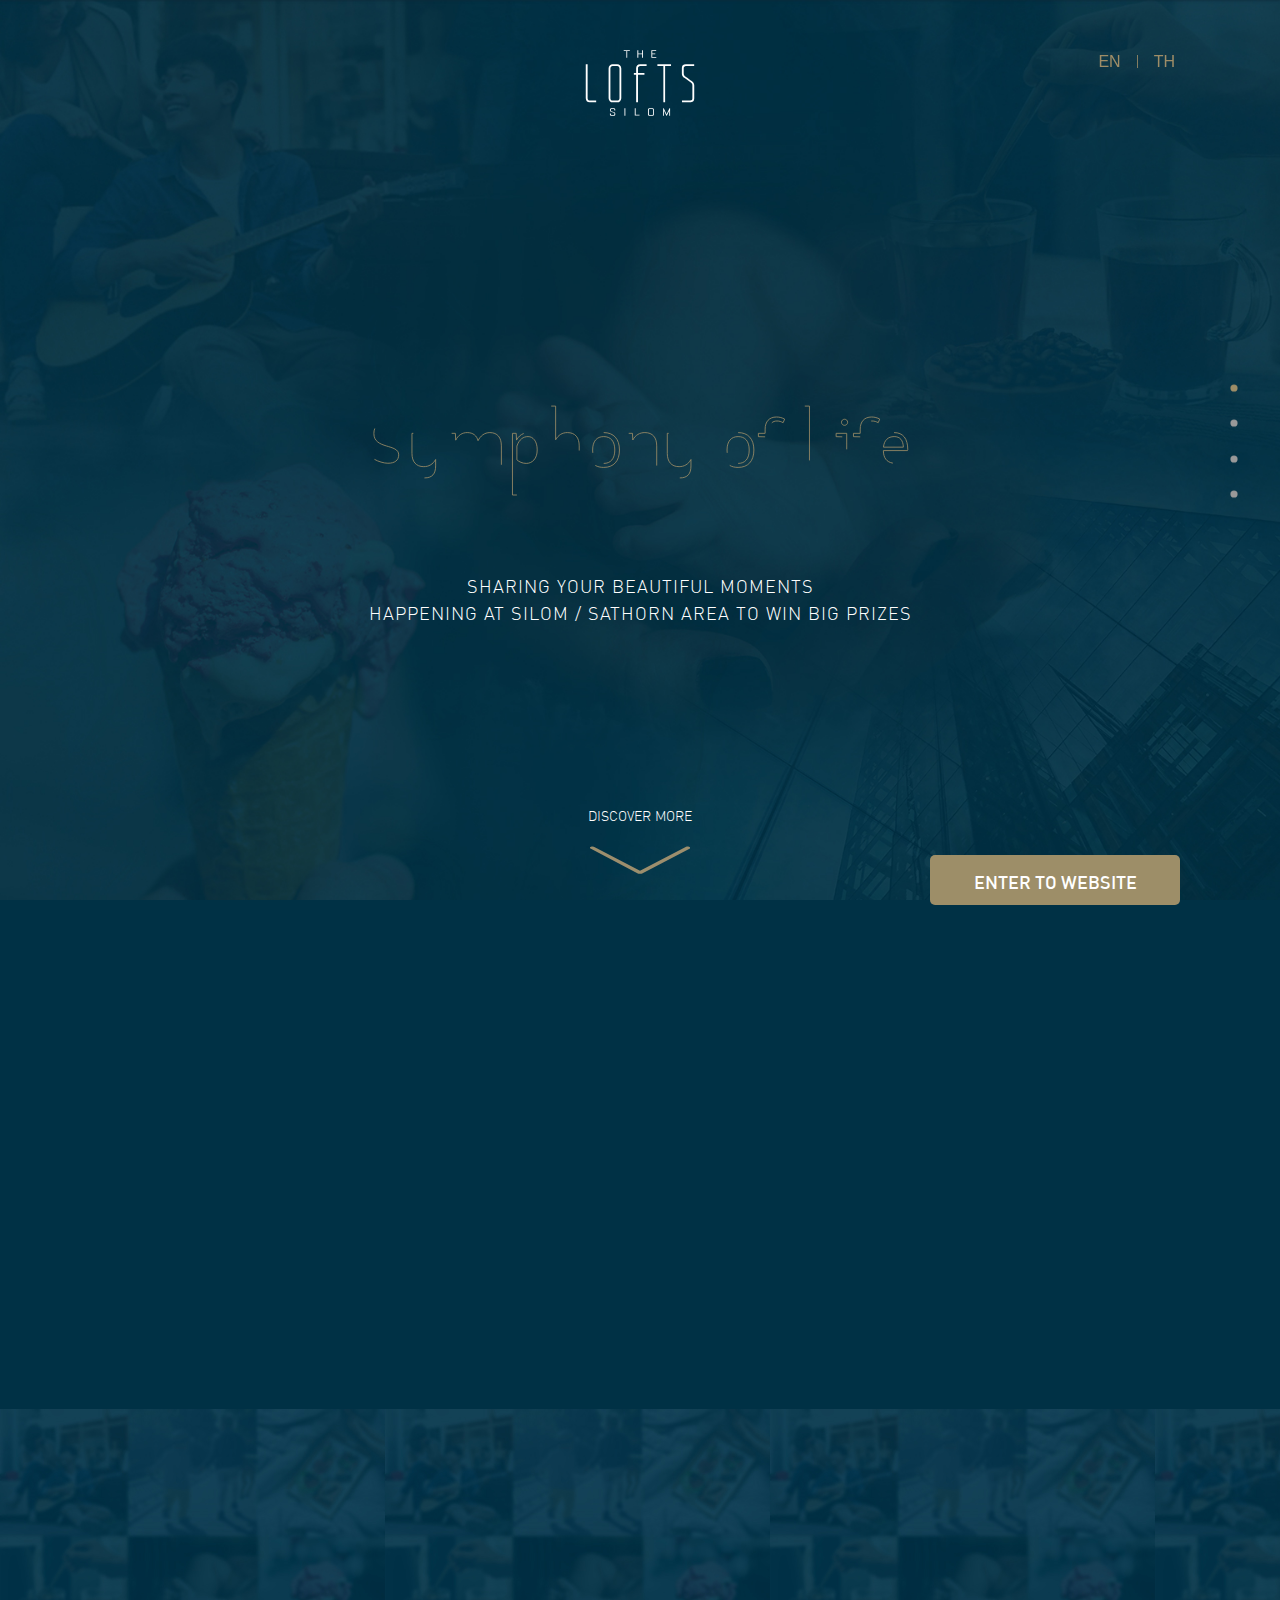
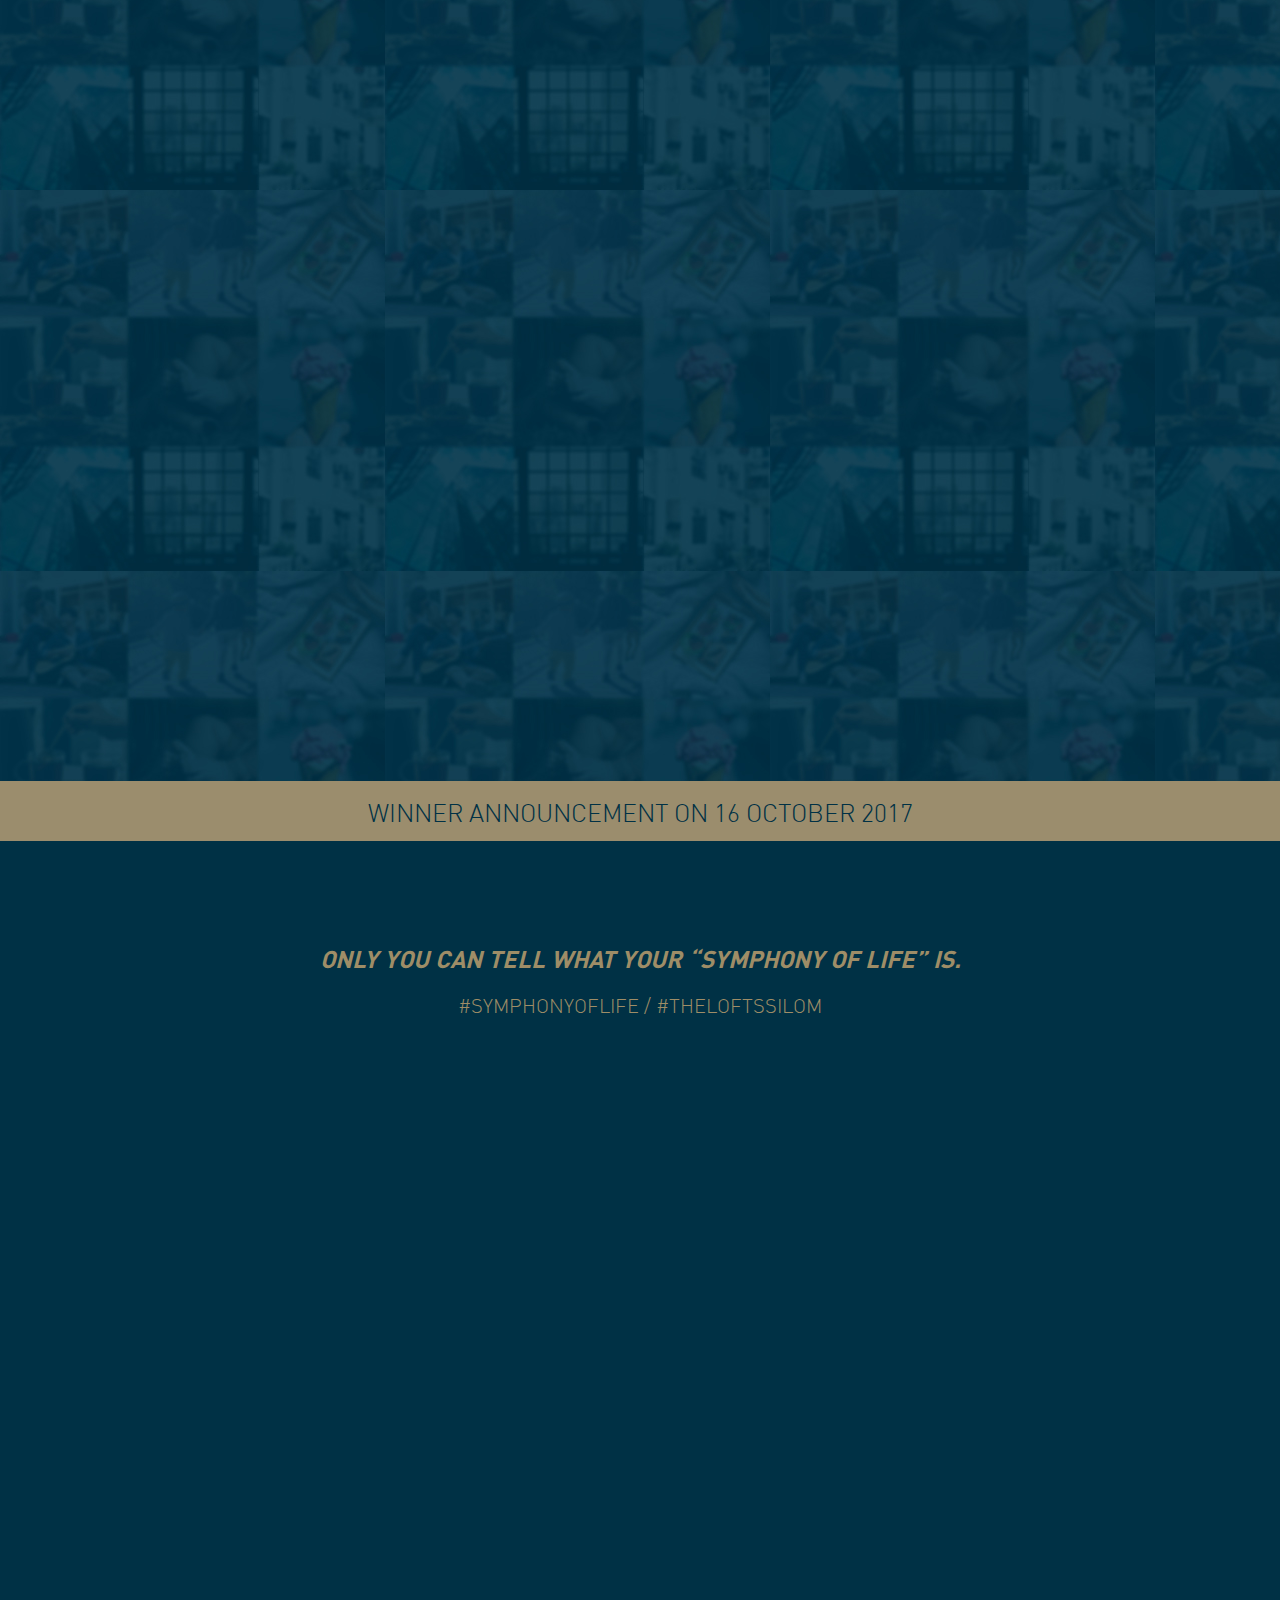
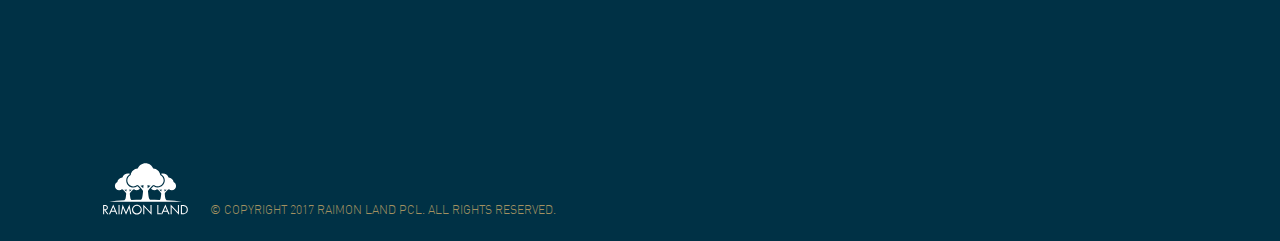
<file: index.html>
<!doctype html>
<html lang="en" class="no-js">
<head>
	<meta charset="UTF-8">
	<meta name="viewport" content="width=device-width, initial-scale=1">
	<!-- <meta name="viewport" content="width=1366"> -->
	

	<link href='http://fonts.googleapis.com/css?family=Ubuntu:300,400,700' rel='stylesheet' type='text/css'>

	<link rel="stylesheet" href="css/reset.css" type="text/css" > <!-- CSS reset -->
	<link rel="stylesheet" href="css/bootstrap.min.css" type="text/css"  ><!-- Bootstrap -->
	<link rel="stylesheet" href="css/fontstyles.css" type="text/css"  ><!-- fonts style -->
	<link rel="stylesheet" href="css/font-awesome.css" type="text/css"  ><!-- fonts style -->


	<link rel="stylesheet" href="css/animate.css">
	<link rel="stylesheet" href="css/component.css" type="text/css"  />
	<link rel="stylesheet" href="css/style.css" type="text/css" > <!-- Resource style -->
	<link rel="stylesheet" href="css/responsive.css" type="text/css" > <!-- Responsive style -->

	<!-- <link rel="stylesheet" href="./lib/fancybox2/source/jquery.fancybox.css" type="text/css" >fancybox style -->
	<link rel="stylesheet" type="text/css" href="./css/jquery.fancybox.min.css">
	<link rel="stylesheet" href="./css/instagramElement.css" type="text/css" ><!-- instagramElement style -->

	<link rel="stylesheet" href="./css/magnific-popup.css" type="text/css" ><!-- instagramElement style -->	
    
	<script src="js/modernizr.js"></script> 
  	
	<title>Symphony of Life - Sharing Your Beautiful Moments Happening at Silom / Sathorn Area to Win Big Prizes</title>
</head>
<body>

	<nav id="cd-vertical-nav">
		<ul>
			<li>
				<a href="#home" data-number="1">
					<span class="cd-dot"></span>
					<span class="cd-label">Home</span>
				</a>
			</li>
			<li>
				<a href="#about" data-number="2">
					<span class="cd-dot"></span>
					<span class="cd-label">Story</span>
				</a>
			</li>
			<li>
				<a href="#howtoplay" data-number="3">
					<span class="cd-dot"></span>
					<span class="cd-label">How to Participate</span>
				</a>
			</li>
			<li>
				<a href="#live" data-number="4">
					<span class="cd-dot"></span>
					<span class="cd-label">Social Live</span>
				</a>
			</li>
			<!-- <li>
				<a href="#section5" data-number="5">
					<span class="cd-dot"></span>
					<span class="cd-label">The Lofts Silom</span>
				</a>
			</li> -->
			<!-- <li>
				<a href="#section6" data-number="6">
					<span class="cd-dot"></span>
					<span class="cd-label">Contact</span>
				</a>
			</li> -->
		</ul>
	</nav>
	<a class="cd-nav-trigger cd-img-replace">Open navigation<span></span></a>

	<div class="nav_bar">
		<div class="TLS_Nav">
				<img src="./images/TLS-Logo.svg" class="img-responsive" alt="The Lofts Silom by Raimon Land">
		</div>
		<div class="lang_bar">
			<ul>
				<li><a href="#">EN</a></li>
				<li>|</li>
				<li><a href="#">TH</a></li>
			</ul>
		</div>
	</div>

	<div class="lang_bar">
			<ul>
				<li><a href="#">EN</a></li>
				<li>|</li>
				<li><a href="#">TH</a></li>
			</ul>
	</div>

	<div class="click_to_website wow fadeInUp" data-wow-duration="1s" data-wow-delay="2s">
		<a href="http://www.theloftssilom.com">
			Enter to website
		</a>
	</div>

	<!-- Home Sectoin -->
	<section id="home" class="cd-section">
		<div class="TLS_Logo">
			<img src="./images/TLS-Logo.svg" class="img-responsive" alt="The Lofts Silom by Raimon Land">
		</div>
		<div id="main" class="col-md-6 kv_text">
				<figure>
					<div class="drawings">
						<img src="./images/TLS_Symphony_of_life.svg" class="illustration" alt="Symphony of life">
						<!-- <img class="illustration" src="img/imac.png" alt="iMac Illustration" /> -->
						<svg version="1.1" class="line-drawing" width="100%" height="100" id="symphony_logo"  x="0px" y="0px"
						viewBox="0 0 649.3 120"   preserveAspectRatio="xMidYMid meet" xmlns="http://www.w3.org/2000/svg">
						<style type="text/css">
							.st0{fill:#ffffff;}
						</style>
						<g>
							<path class="st0" d="M6,71.2c4.4,2.6,11.4,4.7,16.1,4.7c8.5,0,13-3.6,13-10.1c0-13.6-29.8-6.4-29.8-25.6c0-9.5,6.6-15.1,18.2-15.1
								c6,0,11.9,1.6,16.3,4.1l-2.1,4.5c-4.3-2.2-9.2-3.7-13.8-3.7c-8.1,0-12.7,3.2-12.7,10c0,13.7,29.9,7.5,29.9,25.2
								c0,8.9-5.5,15.5-19,15.5c-5.4,0-12.9-2-18-5L6,71.2z"/>
							<path class="st0" d="M66,93.5c9.5,0,13.4-5,13.4-14.4v-7.7c-3.3,5.8-8.3,8.6-14.2,8.6C55.8,80,51,73.9,51,64V40h5.4v22.8
								c0,8.3,3.4,12.4,9.6,12.4c6.3,0,11-4.4,13.4-11.5V40h5.3v39.2c0,12.1-5.3,19.2-18.6,19.2c-4.7,0-10.9-1.4-14.8-3.3l1.7-4.4
								C57.2,92.4,62,93.5,66,93.5z"/>
							<path class="st0" d="M98.6,40h4.5l0.4,8.2c3.1-6.2,8-9.1,13.8-9.1c7.1,0,11.5,3.8,13,9.7c2.8-5.6,7.6-9.7,14.2-9.7
								c9.2,0,13.8,6.1,13.8,16V80H153V56.3c0-8.3-3.3-12.4-9.2-12.4c-5.4,0-9.8,3.7-12.7,11.5V80h-5.3V56.3c0-8.3-3.3-12.4-9.2-12.4
								c-5.8,0-10.1,4-12.7,11.5V80h-5.3V40z"/>
							<path class="st0" d="M176.9,114h-5.3V40h4.5l0.4,8.1c2.9-5.8,8.3-9,14.5-9c9.4,0,16,7.7,16,20.6c0,13.3-7.5,21.1-18.5,21.1
								c-4.6,0-8.5-1.3-11.6-3.6V114z M188.1,76.1c7.1,0,13.2-5.5,13.2-16.2c0-10.5-5-16-11-16c-5.6,0-10.6,3.2-13.4,11.4v16.5
								C179.7,74.2,183.5,76.1,188.1,76.1z"/>
							<path class="st0" d="M218.1,7.3h5.3v40.4c3.2-5.6,7.9-8.6,14.1-8.6c9.5,0,14.2,6.1,14.2,16V80h-5.3V56.3c0-8.3-3.4-12.4-9.7-12.4
								c-6.8,0-11.3,5.2-13.3,11.5V80h-5.3V7.3z"/>
							<path class="st0" d="M281.1,39.1c12,0,18.9,7.7,18.9,20.9s-6.9,20.9-18.9,20.9c-12,0-18.9-7.7-18.9-20.9S269.1,39.1,281.1,39.1z
									M281.1,76.1c8.2,0,13.3-5.4,13.3-16.1s-5-16.1-13.3-16.1c-8.2,0-13.3,5.4-13.3,16.1S272.9,76.1,281.1,76.1z"/>
							<path class="st0" d="M311.1,40h4.5l0.4,8c3.3-6.1,8.4-8.9,14.5-8.9c9.5,0,14.2,6.1,14.2,16V80h-5.3V56.3c0-8.3-3.4-12.4-9.7-12.4
								c-6.2,0-10.9,4.4-13.3,11.5v34h-5.3V40z"/>
							<path class="st0" d="M372.4,93.5c9.5,0,13.4-5,13.4-14.4v-7.7c-3.2,5.8-8.3,8.6-14.2,8.6c-9.4,0-14.2-6.1-14.2-16V40h5.4v22.8
								c0,8.3,3.4,12.4,9.6,12.4c6.3,0,11-4.4,13.4-11.5V40h5.3v39.2c0,12.1-5.3,19.2-18.6,19.2c-4.7,0-10.9-1.4-14.8-3.3l1.7-4.4
								C363.6,92.4,368.4,93.5,372.4,93.5z"/>
							<path class="st0" d="M442.4,39.1c12,0,18.9,7.7,18.9,20.9s-6.9,20.9-18.9,20.9c-12,0-18.9-7.7-18.9-20.9S430.4,39.1,442.4,39.1z
									M442.4,76.1c8.2,0,13.3-5.4,13.3-16.1s-5-16.1-13.3-16.1c-8.2,0-13.3,5.4-13.3,16.1S434.2,76.1,442.4,76.1z"/>
							<path class="st0" d="M474.8,44.2l-8.1-0.2V40h8.1v-5.1c0-8.9,4.9-14.5,13.6-14.5c3.8,0,6.8,0.9,9.8,2.5l-1.8,4.3
								c-2.4-1.3-4.6-2-7.4-2c-5.4,0-8.8,3.2-8.8,10.3V40h12.7l-0.9,4.3h-11.8v54.1h-5.3V44.2z"/>
							<path class="st0" d="M522.4,7.3h5.6V75h28l-0.9,5h-32.6V7.3z"/>
							<path class="st0" d="M567.4,44.2l-7.4-0.2V40h12.7v40h-5.3V44.2z M566.4,26.7c0-2.1,1.7-3.6,3.7-3.6c2,0,3.7,1.5,3.7,3.6
								s-1.7,3.7-3.7,3.7C568.1,30.4,566.4,28.8,566.4,26.7z"/>
							<path class="st0" d="M588.9,44.2l-8.1-0.2V40h8.1v-5.1c0-8.9,4.9-14.5,13.6-14.5c3.8,0,6.8,0.9,9.8,2.5l-1.8,4.3
								c-2.4-1.3-4.6-2-7.4-2c-5.4,0-8.8,3.2-8.8,10.3V40h12.7l-0.9,4.3h-11.8v45.2h-5.3V44.2z"/>
							<path class="st0" d="M629.5,39.1c10.9,0,16.5,7.3,16.5,20.7l-0.4,0.9h-28.9c0.1,9.8,4.9,15.3,14.9,15.3c3.7,0,8.6-1.4,11.9-3.2
								l1.6,4.4c-4,2.2-9.1,3.6-13.9,3.6c-13.9,0-20.2-8.6-20.2-20.9C611,46.9,618.2,39.1,629.5,39.1z M640.7,56.6
								c-0.4-8.2-3.8-12.7-11.1-12.7c-7.2,0-12,4.4-12.8,12.7H640.7z"/>
						</g>
						</svg>
					</div>
				</figure>
		</div>
			<script src="js/classie.js"></script>
			<script src="js/svganimations.js"></script>
		<h1>Symphony of Life</h1>
		<p class="wow fadeIn" data-wow-duration="1s" data-wow-delay="2s">Sharing Your Beautiful Moments <br> Happening at Silom / Sathorn Area to Win Big Prizes</p>
		<span class="discover_more wow fadeInUp" data-wow-duration="1s" data-wow-delay="2s">
			<a href="#about" class="link_discover">Discover More</a>
			<a href="#about" class="cd-scroll-down cd-img-replace">scroll down</a>
		</span>
	</section><!-- cd-section -->


	<!-- About Scetion -->
	<section id="about" class="cd-section">
		<div class="container">
			<div class="row">
				<div class="col-md-8 col-md-offset-2 col-sm-10 col-sm-offset-1 text-center wow fadeInUp" data-wow-duration="1s">
						<h2>Perfect music derives from a perfect symphony. Same as life itself. To have a good life, it requires a variety of lifestyles. One perfect lifestyle is within grasp when having perfect “5 Senses” </h2>
				</div>
			</div>
			<div class="row">
					<div class="col-sm-2 col-sm-offset-1 wow fadeIn about_img" data-wow-duration="1s" data-wow-delay=".5s">
						<img src="./images/key_image_sound.jpg" class="img-responsive img-rounded img-key" alt="Sound">
						<div class="img_title">
							<p>Life is awesome when hearing good</p>
							<div class="text_subject">“Sounds”</div>
						</div>
					</div>
		
					<div class="col-sm-2  wow fadeIn about_img" data-wow-duration="1s" data-wow-delay="1s">
						<img src="./images/key_image_sight.jpg" class="img-responsive img-rounded img-key" alt="Sight">
						<div class="img_title">
							<p>Life is inspiring when seeing good</p>
							<div class="text_subject">“Sights”</div>
						</div>
					</div>
		
					<div class="col-sm-2  wow fadeIn about_img" data-wow-duration="1s" data-wow-delay="1.2s">
						<img src="./images/key_image_touch.jpg" class="img-responsive img-rounded img-key" alt="Touch">	
						<div class="img_title">
							<p>Life is comforting with good</p>
							<div class="text_subject">“Touches”</div>
						</div>
					</div>

					<div class="col-sm-2  wow fadeIn about_img" data-wow-duration="1s" data-wow-delay="1.4s">
						<img src="./images/key_image_scent.jpg" class="img-responsive img-rounded img-key" alt="Touch">	
						<div class="img_title">
							<p>Life is fascinating with good</p>
							<div class="text_subject">“Scents”</div>
						</div>
					</div>
		
					<div class="col-sm-2  wow fadeIn about_img" data-wow-duration="1s" data-wow-delay="1.5s">
						<img src="./images/key_image_taste.jpg" class="img-responsive img-rounded img-key" alt="Taste">	
						<div class="img_title">
							<p>Life is satisfying when enjoying good</p>
							<div class="text_subject">“Tastes”</div>
						</div>
					</div>
			</div>
		</div>
	</section><!-- cd-section -->

	<section id="howtoplay" class="cd-section">
		<div class="top">
			<div class="row">
				<div class="col-md-6 text_campaign wow fadeIn" data-wow-duration="1s" data-wow-delay="1s">
						<h3>What is Your <br>Symphony of Life?</h3>				
				</div>
			</div>
			<div class="row">
				<div class="col-md-6 text_campaign left wow fadeInLeft" data-wow-duration="1s" data-wow-delay="2s">
					<p>The Lofts Silom invites you to express what your “Symphony of Life” is by sharing your moments happening at Silom / Sathorn area on your Facebook or Instagram and hashtag</p> 
					<div class="text_hashtag">#symphonyoflife / #theloftssilom
						<span>*to win big prizes.</span>
					</div> 
					<div class="col-md-12 text_campaign img">
							<img src="./images/prize_img.jpg" width="100%" alt="Prize for the winner">
							<!-- <ul>
								<li>1st Prize 3 x Bang & Olufsen – BeoPlay P2 portable speaker worth THB 7,890 </li>
								<li>2nd Prize 3 x Polaroid snap touch instant camera worth THB 7,890</li>
								<li>3rd Prize 3 x Jo Malone Pomegranate Noir Scent Surround™ Diffuser worth THB 3,900</li>
								<li>4th Prize 30 x Devarana spa at Dusit Thanit voucher worth THB 2,400</li>
								<li>5th Prize 100 x Dining Voucher at Baan Ying Restaurant worth THB 500</li>
							</ul> -->
					</div>
				</div>
				<div class="col-md-6 text_campaign right wow fadeInRight" data-wow-duration="1s" data-wow-delay="2.5s">
					<p>How to participate</p>
					<div class="icon_social">
							<a href="http://www.instagram.com/raimonland" title="Instagram Raimon Land" target="_blank">
								<!-- <img src="./images/instagram_icon.jpg" width="80" alt="Instagram Raimon Land"> -->
								<i class="fa fa-instagram fa-4x icon" aria-hidden="true"></i><span>@raimonland</span>
							</a>
							<a href="http://www.facebook.com/raimonland" title="Facebook Raimon Land"  target="_blank">
								<!-- <img src="./images/facebook_icon.jpg" width="80" alt="Facebook Raimon Land"> -->
								<i class="fa fa-facebook-official fa-4x icon" aria-hidden="true"></i><span>raimonland</span>
								
							</a>
					</div>
						
						<ol class="custom-counter">
							<li>Share your beautiful lifestyles which happen at Silom / Sathorn area. It could be text, photo, or graphic posting on your Facebook or Instagram.</li>
							<li>Hashtag <strong>#symphonyoflife</strong> and <strong>#theloftssilom</strong></li>
							<li>Tag @raimonland</li>
							<li>Don’t forget to set your post as PUBLIC!</li>
							<li>Wait for your chance</li>
						</ol>
						<div class="terms">*<a href="./conditions.html" class="term_popup">Terms & Conditions</a></div>
				</div>
			</div>
		</div>
		<div class="col-sm-12 tab_highlight">Winner Announcement on 16 October 2017</div>
	</section><!-- cd-section -->

	<section id="live" class="cd-section">
		<div class="text_winner">Only you can tell what your “Symphony of Life” is.</div>
		<h3>#SYMPHONYOFLIFE / #THELOFTSSILOM</h3>
		 <!-- Page Content -->
			<div id="wrapper">	
				<div id="page-content-wrapper">
					<div class="container-fluid">
						<div class="row">
							<div class="col-lg-12">
								<div class="element masonry"></div>
							</div>
						</div>
					</div>
				</div>
			</div>
        <!-- /#page-content-wrapper -->
	</section><!-- cd-section -->

	<!-- <a href="http://www.theloftssilom.com" target="_blank" title="Click go to The Lofts Silom website"><div id="section5" class="cd-section TLS_Banner"></div></a> -->

	<!-- <section id="section6" class="cd-section">
		<p>&ldquo;Lorem ipsum dolor sit amet, consectetur adipisicing elit. Architecto numquam, totam iusto officia earum perferendis, culpa ad atque eveniet praesentium nobis expedita similique beatae tenetur. Distinctio vel tenetur, id cum.&rdquo;</p>
	</section>cd-section -->
	
	<footer>
		<div class="rml_logo">
			<a href="http://www.raimonland.com" target="_blank"><img src="./images/RML_Logo_White.svg" alt="Raimon Land PCL." class="img-responsive"></a>
		</div>
		<div class="copyright">
			<p>© Copyright 2017 Raimon Land PCL. All rights reserved.</p>
		</div>
	</footer>
	
<script src="js/jquery-2.1.1.js"></script>
<script src="js/bootstrap.min.js"></script>

<script type="text/javascript" src="js/spectrum/spectrum.js"></script>
<link rel="stylesheet" media="screen" type="text/css" href="js/spectrum/spectrum.css" />

<!-- HTML5 Video -->
<script src="lib/videoplayer/js/mediaelement-and-player.min.js"></script>
<link rel="stylesheet" href="lib/videoplayer/css/style.css" media="screen">

<!-- Scripts -->
<!-- <script type="text/javascript" src="./lib/fancybox2/source/jquery.fancybox.pack.js"></script> -->
<script src="./js/jquery.fancybox.min.js"></script>
<script src="./js/fancybox_option.js"></script>
<script type="text/javascript" src="./lib/dateFormat.js"></script>
<script type="text/javascript" src="./lib/easing.js"></script>
<script type="text/javascript" src="./js/instagramElement.js"></script>

<script type="text/javascript" src="./js/jquery.magnific-popup.min.js"></script>
<script type="text/javascript" src="./js/magnific-popup-options.js"></script>


<!-- onscroll animation -->
<script src="js/wow.min.js"></script>
<script src="js/scripts.js"></script>
<script src="js/main.js"></script> 
<script>
		new WOW().init();
</script>
<!-- Resource jQuery -->
</body>
</html>
</file>
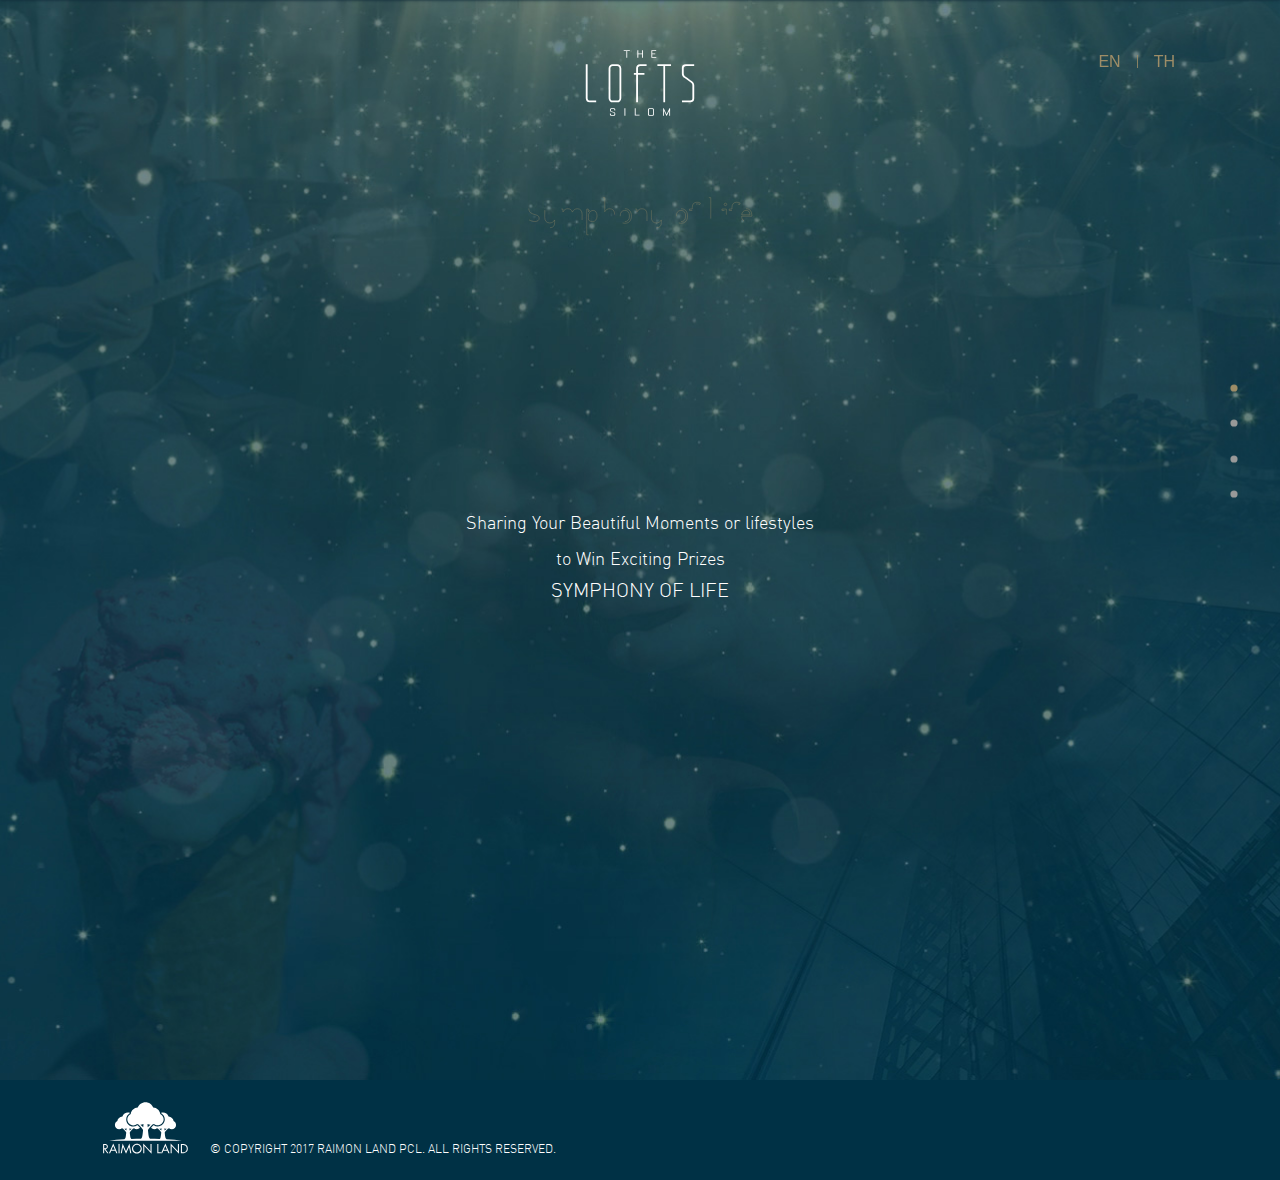
<file: reward/en/index.html>
<!doctype html>
<html lang="en" class="no-js">
<head>
	<meta charset="UTF-8">
	<meta name="viewport" content="width=device-width, initial-scale=1">
	<!-- <meta name="viewport" content="width=1366"> -->
	<meta property="og:url" content="http://www.theloftssilom.com/symphonyoflife" />
	<meta property="og:title" content="Symphony of Life - Sharing Your Beautiful Moments Happening at Silom / Sathorn Area to Win Big Prizes" />
	<meta property="og:description" content="Perfect music derives from a perfect symphony. Same as life itself. To have a good life, it requires a variety of lifestyles. One perfect lifestyle is within grasp when having perfect “5 Senses”" />
	<meta property="og:image" content="../images/og_images_symphonyoflife.jpg" />

	<link href='http://fonts.googleapis.com/css?family=Ubuntu:300,400,700' rel='stylesheet' type='text/css'>

	<link rel="stylesheet" href="../css/reset.css" type="text/css" > <!-- CSS reset -->
	<link rel="stylesheet" href="../css/bootstrap.min.css" type="text/css"  ><!-- Bootstrap -->
	<link rel="stylesheet" href="../css/fontstyles.css" type="text/css"  ><!-- fonts style -->
	<link rel="stylesheet" href="../css/font-awesome.css" type="text/css"  ><!-- fonts style -->


	<link rel="stylesheet" href="../css/animate.css">
	<link rel="stylesheet" href="../css/component.css" type="text/css"  />
	<link rel="stylesheet" href="../css/style.css" type="text/css" > <!-- Resource style -->
	<link rel="stylesheet" href="../css/responsive.css" type="text/css" > <!-- Responsive style -->

	<!-- <link rel="stylesheet" href="./lib/fancybox2/source/jquery.fancybox.css" type="text/css" >fancybox style -->
	<link rel="stylesheet" type="text/css" href="./../css/jquery.fancybox.min.css">
	<link rel="stylesheet" href="./../css/instagramElement.css" type="text/css" ><!-- instagramElement style -->

	<link rel="stylesheet" href="./../css/magnific-popup.css" type="text/css" ><!-- instagramElement style -->	
    
	<script src="../js/modernizr.js"></script> 
	<style>
		.mfp-with-zoom .mfp-container,
		.mfp-with-zoom.mfp-bg {
		opacity: 0;
		-webkit-backface-visibility: hidden;
		/* ideally, transition speed should match zoom duration */
		-webkit-transition: all 0.3s ease-out;
		-moz-transition: all 0.3s ease-out;
		-o-transition: all 0.3s ease-out;
		transition: all 0.3s ease-out;
		}

		.mfp-with-zoom.mfp-ready .mfp-container {
			opacity: 1;
		}
		.mfp-with-zoom.mfp-ready.mfp-bg {
			opacity: 0.8;
		}

		.mfp-with-zoom.mfp-removing .mfp-container,
		.mfp-with-zoom.mfp-removing.mfp-bg {
		opacity: 0;
		}
	</style>

	<script>
			(function(i,s,o,g,r,a,m){i['GoogleAnalyticsObject']=r;i[r]=i[r]||function(){
			(i[r].q=i[r].q||[]).push(arguments)},i[r].l=1*new Date();a=s.createElement(o),
			m=s.getElementsByTagName(o)[0];a.async=1;a.src=g;m.parentNode.insertBefore(a,m)
			})(window,document,'script','https://www.google-analytics.com/analytics.js','ga');
		  
			ga('create', 'UA-99335130-1', 'auto');
			ga('send', 'pageview');
		  
	</script>

	<link rel="apple-touch-icon" sizes="57x57" href="./../images/favicon/apple-icon-57x57.png">
	<link rel="apple-touch-icon" sizes="60x60" href="./../images/favicon/apple-icon-60x60.png">
	<link rel="apple-touch-icon" sizes="72x72" href="./../images/favicon/apple-icon-72x72.png">
	<link rel="apple-touch-icon" sizes="76x76" href="./../images/favicon/apple-icon-76x76.png">
	<link rel="apple-touch-icon" sizes="114x114" href="./../images/favicon/apple-icon-114x114.png">
	<link rel="apple-touch-icon" sizes="120x120" href="./../images/favicon/apple-icon-120x120.png">
	<link rel="apple-touch-icon" sizes="144x144" href="./../images/favicon/apple-icon-144x144.png">
	<link rel="apple-touch-icon" sizes="152x152" href="./../images/favicon/apple-icon-152x152.png">
	<link rel="apple-touch-icon" sizes="180x180" href="./../images/favicon/apple-icon-180x180.png">
	<link rel="icon" type="image/png" sizes="192x192"  href="./../images/favicon/android-icon-192x192.png">
	<link rel="icon" type="image/png" sizes="32x32" href="./../images/favicon/favicon-32x32.png">
	<link rel="icon" type="image/png" sizes="96x96" href="./../images/favicon/favicon-96x96.png">
	<link rel="icon" type="image/png" sizes="16x16" href="./../images/favicon/favicon-16x16.png">
	<link rel="manifest" href="./../images/favicon/manifest.json">
	<meta name="msapplication-TileColor" content="#ffffff">
	<meta name="msapplication-TileImage" content="./../images/favicon/ms-icon-144x144.png">
	<meta name="theme-color" content="#ffffff">
  	
	<title>Symphony of Life - Sharing Your Beautiful Moments Happening at Silom / Sathorn Area to Win Big Prizes</title>
</head>
<body>

	<nav id="cd-vertical-nav">
		<ul>
			<li>
				<a href="#home" data-number="1">
					<span class="cd-dot"></span>
					<span class="cd-label">Home</span>
				</a>
			</li>

			<li>
				<a href="#howtoplay" data-number="2">
					<span class="cd-dot"></span>
					<span class="cd-label">How to Participate</span>
				</a>
			</li>

			<li>
				<a href="#about" data-number="3">
					<span class="cd-dot"></span>
					<span class="cd-label">Story</span>
				</a>
			</li>
			
			<li>
				<a href="#live" data-number="4">
					<span class="cd-dot"></span>
					<span class="cd-label">Social Live</span>
				</a>
			</li>
			<!-- <li>
				<a href="#section5" data-number="5">
					<span class="cd-dot"></span>
					<span class="cd-label">The Lofts Silom</span>
				</a>
			</li> -->
			<!-- <li>
				<a href="#section6" data-number="6">
					<span class="cd-dot"></span>
					<span class="cd-label">Contact</span>
				</a>
			</li> -->
		</ul>
	</nav>
	<a class="cd-nav-trigger cd-img-replace">Open navigation<span></span></a>

	<div class="nav_bar">
		<div class="TLS_Nav">
				<img src="./../images/TLS-Logo.svg" class="img-responsive" alt="The Lofts Silom by Raimon Land">
		</div>
		<div class="lang_bar">
			<ul>
				<li><a href="#">EN</a></li>
				<li>|</li>
				<li><a href="../th/">TH</a></li>
			</ul>
		</div>
	</div>

	<div class="lang_bar">
			<ul>
				<li><a href="#">EN</a></li>
				<li>|</li>
				<li><a href="../th/">TH</a></li>
			</ul>
	</div>

	<div class="click_to_website wow fadeInUp" data-wow-duration="1s" data-wow-delay="2s">
		<a href="http://www.theloftssilom.com/main/">
			Enter to website
		</a>
	</div>

	<!-- Home Sectoin -->
	<section id="home" class="cd-section">
		<div class="TLS_Logo">
			<img src="./../images/TLS-Logo.svg" class="img-responsive" alt="The Lofts Silom by Raimon Land">
		</div>
		<div id="main" class="col-md-6 kv_text">
				<figure>
					<div class="drawings">
						<img src="./../images/TLS_Symphony_of_life.svg" class="illustration" alt="Symphony of life">
						<!-- <img class="illustration" src="img/imac.png" alt="iMac Illustration" /> -->
						<svg version="1.1" class="line-drawing" width="100%" height="100" id="symphony_logo"  x="0px" y="0px"
						viewBox="0 0 649.3 120"   preserveAspectRatio="xMidYMid meet" xmlns="http://www.w3.org/2000/svg">
						<style type="text/css">
							.st0{fill:#ffffff;}
						</style>
						<g>
							<path class="st0" d="M6,71.2c4.4,2.6,11.4,4.7,16.1,4.7c8.5,0,13-3.6,13-10.1c0-13.6-29.8-6.4-29.8-25.6c0-9.5,6.6-15.1,18.2-15.1
								c6,0,11.9,1.6,16.3,4.1l-2.1,4.5c-4.3-2.2-9.2-3.7-13.8-3.7c-8.1,0-12.7,3.2-12.7,10c0,13.7,29.9,7.5,29.9,25.2
								c0,8.9-5.5,15.5-19,15.5c-5.4,0-12.9-2-18-5L6,71.2z"/>
							<path class="st0" d="M66,93.5c9.5,0,13.4-5,13.4-14.4v-7.7c-3.3,5.8-8.3,8.6-14.2,8.6C55.8,80,51,73.9,51,64V40h5.4v22.8
								c0,8.3,3.4,12.4,9.6,12.4c6.3,0,11-4.4,13.4-11.5V40h5.3v39.2c0,12.1-5.3,19.2-18.6,19.2c-4.7,0-10.9-1.4-14.8-3.3l1.7-4.4
								C57.2,92.4,62,93.5,66,93.5z"/>
							<path class="st0" d="M98.6,40h4.5l0.4,8.2c3.1-6.2,8-9.1,13.8-9.1c7.1,0,11.5,3.8,13,9.7c2.8-5.6,7.6-9.7,14.2-9.7
								c9.2,0,13.8,6.1,13.8,16V80H153V56.3c0-8.3-3.3-12.4-9.2-12.4c-5.4,0-9.8,3.7-12.7,11.5V80h-5.3V56.3c0-8.3-3.3-12.4-9.2-12.4
								c-5.8,0-10.1,4-12.7,11.5V80h-5.3V40z"/>
							<path class="st0" d="M176.9,114h-5.3V40h4.5l0.4,8.1c2.9-5.8,8.3-9,14.5-9c9.4,0,16,7.7,16,20.6c0,13.3-7.5,21.1-18.5,21.1
								c-4.6,0-8.5-1.3-11.6-3.6V114z M188.1,76.1c7.1,0,13.2-5.5,13.2-16.2c0-10.5-5-16-11-16c-5.6,0-10.6,3.2-13.4,11.4v16.5
								C179.7,74.2,183.5,76.1,188.1,76.1z"/>
							<path class="st0" d="M218.1,7.3h5.3v40.4c3.2-5.6,7.9-8.6,14.1-8.6c9.5,0,14.2,6.1,14.2,16V80h-5.3V56.3c0-8.3-3.4-12.4-9.7-12.4
								c-6.8,0-11.3,5.2-13.3,11.5V80h-5.3V7.3z"/>
							<path class="st0" d="M281.1,39.1c12,0,18.9,7.7,18.9,20.9s-6.9,20.9-18.9,20.9c-12,0-18.9-7.7-18.9-20.9S269.1,39.1,281.1,39.1z
									M281.1,76.1c8.2,0,13.3-5.4,13.3-16.1s-5-16.1-13.3-16.1c-8.2,0-13.3,5.4-13.3,16.1S272.9,76.1,281.1,76.1z"/>
							<path class="st0" d="M311.1,40h4.5l0.4,8c3.3-6.1,8.4-8.9,14.5-8.9c9.5,0,14.2,6.1,14.2,16V80h-5.3V56.3c0-8.3-3.4-12.4-9.7-12.4
								c-6.2,0-10.9,4.4-13.3,11.5v34h-5.3V40z"/>
							<path class="st0" d="M372.4,93.5c9.5,0,13.4-5,13.4-14.4v-7.7c-3.2,5.8-8.3,8.6-14.2,8.6c-9.4,0-14.2-6.1-14.2-16V40h5.4v22.8
								c0,8.3,3.4,12.4,9.6,12.4c6.3,0,11-4.4,13.4-11.5V40h5.3v39.2c0,12.1-5.3,19.2-18.6,19.2c-4.7,0-10.9-1.4-14.8-3.3l1.7-4.4
								C363.6,92.4,368.4,93.5,372.4,93.5z"/>
							<path class="st0" d="M442.4,39.1c12,0,18.9,7.7,18.9,20.9s-6.9,20.9-18.9,20.9c-12,0-18.9-7.7-18.9-20.9S430.4,39.1,442.4,39.1z
									M442.4,76.1c8.2,0,13.3-5.4,13.3-16.1s-5-16.1-13.3-16.1c-8.2,0-13.3,5.4-13.3,16.1S434.2,76.1,442.4,76.1z"/>
							<path class="st0" d="M474.8,44.2l-8.1-0.2V40h8.1v-5.1c0-8.9,4.9-14.5,13.6-14.5c3.8,0,6.8,0.9,9.8,2.5l-1.8,4.3
								c-2.4-1.3-4.6-2-7.4-2c-5.4,0-8.8,3.2-8.8,10.3V40h12.7l-0.9,4.3h-11.8v54.1h-5.3V44.2z"/>
							<path class="st0" d="M522.4,7.3h5.6V75h28l-0.9,5h-32.6V7.3z"/>
							<path class="st0" d="M567.4,44.2l-7.4-0.2V40h12.7v40h-5.3V44.2z M566.4,26.7c0-2.1,1.7-3.6,3.7-3.6c2,0,3.7,1.5,3.7,3.6
								s-1.7,3.7-3.7,3.7C568.1,30.4,566.4,28.8,566.4,26.7z"/>
							<path class="st0" d="M588.9,44.2l-8.1-0.2V40h8.1v-5.1c0-8.9,4.9-14.5,13.6-14.5c3.8,0,6.8,0.9,9.8,2.5l-1.8,4.3
								c-2.4-1.3-4.6-2-7.4-2c-5.4,0-8.8,3.2-8.8,10.3V40h12.7l-0.9,4.3h-11.8v45.2h-5.3V44.2z"/>
							<path class="st0" d="M629.5,39.1c10.9,0,16.5,7.3,16.5,20.7l-0.4,0.9h-28.9c0.1,9.8,4.9,15.3,14.9,15.3c3.7,0,8.6-1.4,11.9-3.2
								l1.6,4.4c-4,2.2-9.1,3.6-13.9,3.6c-13.9,0-20.2-8.6-20.2-20.9C611,46.9,618.2,39.1,629.5,39.1z M640.7,56.6
								c-0.4-8.2-3.8-12.7-11.1-12.7c-7.2,0-12,4.4-12.8,12.7H640.7z"/>
						</g>
						</svg>
					</div>
				</figure>
		</div>
			<script src="../js/classie.js"></script>
			<script src="../js/svganimations.js"></script>
		<h1>Symphony of Life</h1>
		<p class="wow fadeIn" data-wow-duration="1s" data-wow-delay="2s">Sharing Your Beautiful Moments or lifestyles <br>to Win Exciting Prizes</p>
		<span class="discover_more wow fadeInUp" data-wow-duration="1s" data-wow-delay="2s">
			<a href="#about" class="link_discover">Discover More</a>
			<a href="#about" class="cd-scroll-down cd-img-replace">scroll down</a>
		</span>
	</section><!-- cd-section -->


	<!-- <a href="http://www.theloftssilom.com" target="_blank" title="Click go to The Lofts Silom website"><div id="section5" class="cd-section TLS_Banner"></div></a> -->

	<!-- <section id="section6" class="cd-section">
		<p>&ldquo;Lorem ipsum dolor sit amet, consectetur adipisicing elit. Architecto numquam, totam iusto officia earum perferendis, culpa ad atque eveniet praesentium nobis expedita similique beatae tenetur. Distinctio vel tenetur, id cum.&rdquo;</p>
	</section>cd-section -->
	
	<footer>
		<div class="rml_logo">
			<a href="http://www.raimonland.com" target="_blank"><img src="./../images/RML_Logo_White.svg" alt="Raimon Land PCL." class="img-responsive"></a>
		</div>
		<div class="copyright">
			<p>© Copyright 2017 Raimon Land PCL. All rights reserved.</p>
		</div>
	</footer>
	
<script src="../js/jquery-2.1.1.js"></script>
<script src="../js/bootstrap.min.js"></script>

<script type="text/javascript" src="../js/spectrum/spectrum.js"></script>
<link rel="stylesheet" media="screen" type="text/css" href="../js/spectrum/spectrum.css" />

<!-- HTML5 Video -->
<script src="../lib/videoplayer/js/mediaelement-and-player.min.js"></script>
<link rel="stylesheet" href="../lib/videoplayer/css/style.css" media="screen">

<!-- Scripts -->
<!-- <script type="text/javascript" src="./lib/fancybox2/source/jquery.fancybox.pack.js"></script> -->
<script src="./../js/jquery.fancybox.min.js"></script>
<script src="./../js/fancybox_option.js"></script>
<script type="text/javascript" src="../lib/dateFormat.js"></script>
<script type="text/javascript" src="../lib/easing.js"></script>
<script type="text/javascript" src="./../js/instagramElement.js"></script>

<script type="text/javascript" src="./../js/jquery.magnific-popup.min.js"></script>
<script type="text/javascript" src="./../js/magnific-popup-options.js"></script>


<!-- onscroll animation -->
<script src="../js/wow.min.js"></script>
<script src="../js/scripts.js"></script>
<script src="../js/main.js"></script> 
<script>	
		new WOW().init();
</script>
<!-- Resource jQuery -->
</body>
</html>
</file>
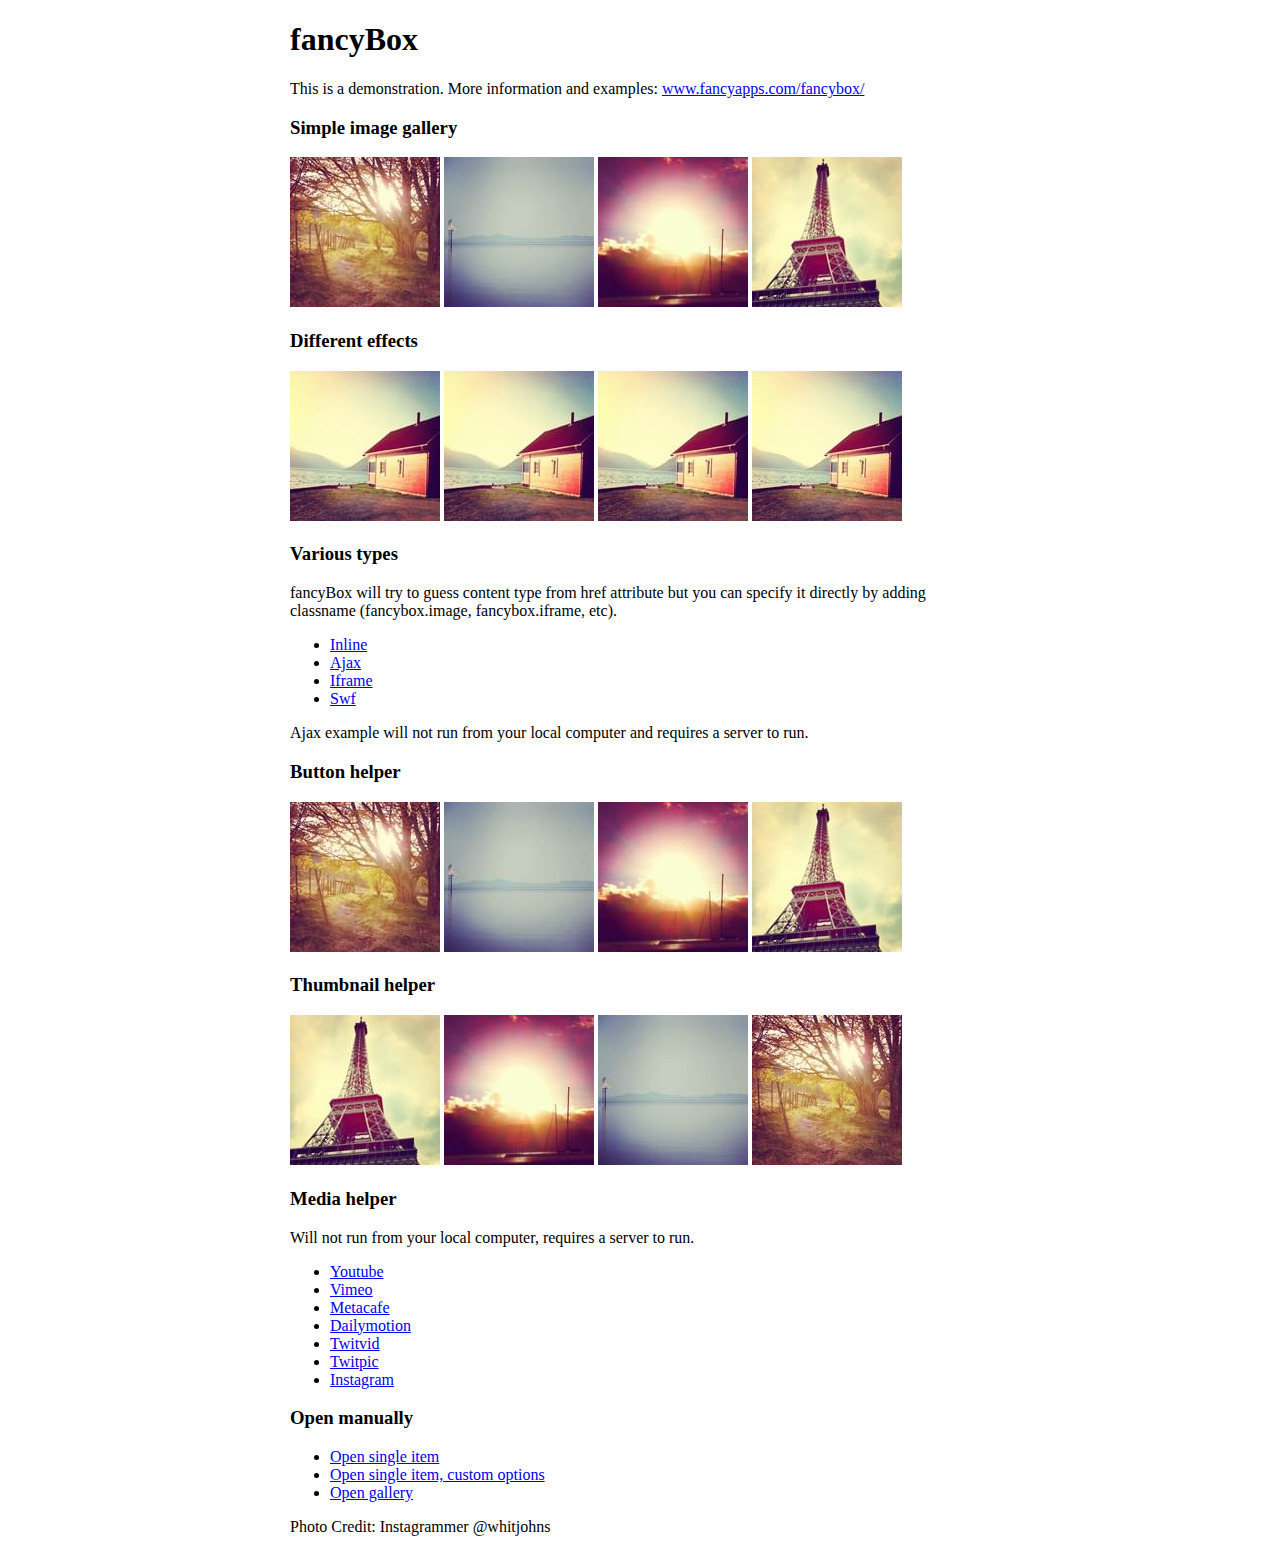
<file: lib/fancybox2/demo/index.html>
<!DOCTYPE html>
<html>
<head>
	<title>fancyBox - Fancy jQuery Lightbox Alternative | Demonstration</title>
	<meta http-equiv="Content-Type" content="text/html; charset=UTF-8" />

	<!-- Add jQuery library -->
	<script type="text/javascript" src="../lib/jquery-1.10.1.min.js"></script>

	<!-- Add mousewheel plugin (this is optional) -->
	<script type="text/javascript" src="../lib/jquery.mousewheel-3.0.6.pack.js"></script>

	<!-- Add fancyBox main JS and CSS files -->
	<script type="text/javascript" src="../source/jquery.fancybox.js?v=2.1.5"></script>
	<link rel="stylesheet" type="text/css" href="../source/jquery.fancybox.css?v=2.1.5" media="screen" />

	<!-- Add Button helper (this is optional) -->
	<link rel="stylesheet" type="text/css" href="../source/helpers/jquery.fancybox-buttons.css?v=1.0.5" />
	<script type="text/javascript" src="../source/helpers/jquery.fancybox-buttons.js?v=1.0.5"></script>

	<!-- Add Thumbnail helper (this is optional) -->
	<link rel="stylesheet" type="text/css" href="../source/helpers/jquery.fancybox-thumbs.css?v=1.0.7" />
	<script type="text/javascript" src="../source/helpers/jquery.fancybox-thumbs.js?v=1.0.7"></script>

	<!-- Add Media helper (this is optional) -->
	<script type="text/javascript" src="../source/helpers/jquery.fancybox-media.js?v=1.0.6"></script>

	<script type="text/javascript">
		$(document).ready(function() {
			/*
			 *  Simple image gallery. Uses default settings
			 */

			$('.fancybox').fancybox();

			/*
			 *  Different effects
			 */

			// Change title type, overlay closing speed
			$(".fancybox-effects-a").fancybox({
				helpers: {
					title : {
						type : 'outside'
					},
					overlay : {
						speedOut : 0
					}
				}
			});

			// Disable opening and closing animations, change title type
			$(".fancybox-effects-b").fancybox({
				openEffect  : 'none',
				closeEffect	: 'none',

				helpers : {
					title : {
						type : 'over'
					}
				}
			});

			// Set custom style, close if clicked, change title type and overlay color
			$(".fancybox-effects-c").fancybox({
				wrapCSS    : 'fancybox-custom',
				closeClick : true,

				openEffect : 'none',

				helpers : {
					title : {
						type : 'inside'
					},
					overlay : {
						css : {
							'background' : 'rgba(238,238,238,0.85)'
						}
					}
				}
			});

			// Remove padding, set opening and closing animations, close if clicked and disable overlay
			$(".fancybox-effects-d").fancybox({
				padding: 0,

				openEffect : 'elastic',
				openSpeed  : 150,

				closeEffect : 'elastic',
				closeSpeed  : 150,

				closeClick : true,

				helpers : {
					overlay : null
				}
			});

			/*
			 *  Button helper. Disable animations, hide close button, change title type and content
			 */

			$('.fancybox-buttons').fancybox({
				openEffect  : 'none',
				closeEffect : 'none',

				prevEffect : 'none',
				nextEffect : 'none',

				closeBtn  : false,

				helpers : {
					title : {
						type : 'inside'
					},
					buttons	: {}
				},

				afterLoad : function() {
					this.title = 'Image ' + (this.index + 1) + ' of ' + this.group.length + (this.title ? ' - ' + this.title : '');
				}
			});


			/*
			 *  Thumbnail helper. Disable animations, hide close button, arrows and slide to next gallery item if clicked
			 */

			$('.fancybox-thumbs').fancybox({
				prevEffect : 'none',
				nextEffect : 'none',

				closeBtn  : false,
				arrows    : false,
				nextClick : true,

				helpers : {
					thumbs : {
						width  : 50,
						height : 50
					}
				}
			});

			/*
			 *  Media helper. Group items, disable animations, hide arrows, enable media and button helpers.
			*/
			$('.fancybox-media')
				.attr('rel', 'media-gallery')
				.fancybox({
					openEffect : 'none',
					closeEffect : 'none',
					prevEffect : 'none',
					nextEffect : 'none',

					arrows : false,
					helpers : {
						media : {},
						buttons : {}
					}
				});

			/*
			 *  Open manually
			 */

			$("#fancybox-manual-a").click(function() {
				$.fancybox.open('1_b.jpg');
			});

			$("#fancybox-manual-b").click(function() {
				$.fancybox.open({
					href : 'iframe.html',
					type : 'iframe',
					padding : 5
				});
			});

			$("#fancybox-manual-c").click(function() {
				$.fancybox.open([
					{
						href : '1_b.jpg',
						title : 'My title'
					}, {
						href : '2_b.jpg',
						title : '2nd title'
					}, {
						href : '3_b.jpg'
					}
				], {
					helpers : {
						thumbs : {
							width: 75,
							height: 50
						}
					}
				});
			});


		});
	</script>
	<style type="text/css">
		.fancybox-custom .fancybox-skin {
			box-shadow: 0 0 50px #222;
		}

		body {
			max-width: 700px;
			margin: 0 auto;
		}
	</style>
</head>
<body>
	<h1>fancyBox</h1>

	<p>This is a demonstration. More information and examples: <a href="http://fancyapps.com/fancybox/">www.fancyapps.com/fancybox/</a></p>

	<h3>Simple image gallery</h3>
	<p>
		<a class="fancybox" href="1_b.jpg" data-fancybox-group="gallery" title="Lorem ipsum dolor sit amet"><img src="1_s.jpg" alt="" /></a>

		<a class="fancybox" href="2_b.jpg" data-fancybox-group="gallery" title="Etiam quis mi eu elit temp"><img src="2_s.jpg" alt="" /></a>

		<a class="fancybox" href="3_b.jpg" data-fancybox-group="gallery" title="Cras neque mi, semper leon"><img src="3_s.jpg" alt="" /></a>

		<a class="fancybox" href="4_b.jpg" data-fancybox-group="gallery" title="Sed vel sapien vel sem uno"><img src="4_s.jpg" alt="" /></a>
	</p>

	<h3>Different effects</h3>
	<p>
		<a class="fancybox-effects-a" href="5_b.jpg" title="Lorem ipsum dolor sit amet, consectetur adipiscing elit"><img src="5_s.jpg" alt="" /></a>

		<a class="fancybox-effects-b" href="5_b.jpg" title="Lorem ipsum dolor sit amet, consectetur adipiscing elit"><img src="5_s.jpg" alt="" /></a>

		<a class="fancybox-effects-c" href="5_b.jpg" title="Lorem ipsum dolor sit amet, consectetur adipiscing elit"><img src="5_s.jpg" alt="" /></a>

		<a class="fancybox-effects-d" href="5_b.jpg" title="Lorem ipsum dolor sit amet, consectetur adipiscing elit"><img src="5_s.jpg" alt="" /></a>
	</p>

	<h3>Various types</h3>
	<p>
		fancyBox will try to guess content type from href attribute but you can specify it directly by adding classname (fancybox.image, fancybox.iframe, etc).
	</p>
	<ul>
		<li><a class="fancybox" href="#inline1" title="Lorem ipsum dolor sit amet">Inline</a></li>
		<li><a class="fancybox fancybox.ajax" href="ajax.txt">Ajax</a></li>
		<li><a class="fancybox fancybox.iframe" href="iframe.html">Iframe</a></li>
		<li><a class="fancybox" href="http://www.adobe.com/jp/events/cs3_web_edition_tour/swfs/perform.swf">Swf</a></li>
	</ul>

	<div id="inline1" style="width:400px;display: none;">
		<h3>Etiam quis mi eu elit</h3>
		<p>
			Lorem ipsum dolor sit amet, consectetur adipiscing elit. Etiam quis mi eu elit tempor facilisis id et neque. Nulla sit amet sem sapien. Vestibulum imperdiet porta ante ac ornare. Nulla et lorem eu nibh adipiscing ultricies nec at lacus. Cras laoreet ultricies sem, at blandit mi eleifend aliquam. Nunc enim ipsum, vehicula non pretium varius, cursus ac tortor. Vivamus fringilla congue laoreet. Quisque ultrices sodales orci, quis rhoncus justo auctor in. Phasellus dui eros, bibendum eu feugiat ornare, faucibus eu mi. Nunc aliquet tempus sem, id aliquam diam varius ac. Maecenas nisl nunc, molestie vitae eleifend vel, iaculis sed magna. Aenean tempus lacus vitae orci posuere porttitor eget non felis. Donec lectus elit, aliquam nec eleifend sit amet, vestibulum sed nunc.
		</p>
	</div>

	<p>
		Ajax example will not run from your local computer and requires a server to run.
	</p>

	<h3>Button helper</h3>
	<p>
		<a class="fancybox-buttons" data-fancybox-group="button" href="1_b.jpg"><img src="1_s.jpg" alt="" /></a>

		<a class="fancybox-buttons" data-fancybox-group="button" href="2_b.jpg"><img src="2_s.jpg" alt="" /></a>

		<a class="fancybox-buttons" data-fancybox-group="button" href="3_b.jpg"><img src="3_s.jpg" alt="" /></a>

		<a class="fancybox-buttons" data-fancybox-group="button" href="4_b.jpg"><img src="4_s.jpg" alt="" /></a>
	</p>

	<h3>Thumbnail helper</h3>
	<p>
		<a class="fancybox-thumbs" data-fancybox-group="thumb" href="4_b.jpg"><img src="4_s.jpg" alt="" /></a>

		<a class="fancybox-thumbs" data-fancybox-group="thumb" href="3_b.jpg"><img src="3_s.jpg" alt="" /></a>

		<a class="fancybox-thumbs" data-fancybox-group="thumb" href="2_b.jpg"><img src="2_s.jpg" alt="" /></a>

		<a class="fancybox-thumbs" data-fancybox-group="thumb" href="1_b.jpg"><img src="1_s.jpg" alt="" /></a>
	</p>

	<h3>Media helper</h3>
	<p>
		Will not run from your local computer, requires a server to run.
	</p>

	<ul>
		<li><a class="fancybox-media" href="http://www.youtube.com/watch?v=opj24KnzrWo">Youtube</a></li>
		<li><a class="fancybox-media" href="http://vimeo.com/47480346">Vimeo</a></li>
		<li><a class="fancybox-media" href="http://www.metacafe.com/watch/7635964/">Metacafe</a></li>
		<li><a class="fancybox-media" href="http://www.dailymotion.com/video/xoeylt_electric-guest-this-head-i-hold_music">Dailymotion</a></li>
		<li><a class="fancybox-media" href="http://twitvid.com/QY7MD">Twitvid</a></li>
		<li><a class="fancybox-media" href="http://twitpic.com/7p93st">Twitpic</a></li>
		<li><a class="fancybox-media" href="http://instagr.am/p/IejkuUGxQn">Instagram</a></li>
	</ul>

	<h3>Open manually</h3>
	<ul>
		<li><a id="fancybox-manual-a" href="javascript:;">Open single item</a></li>
		<li><a id="fancybox-manual-b" href="javascript:;">Open single item, custom options</a></li>
		<li><a id="fancybox-manual-c" href="javascript:;">Open gallery</a></li>
	</ul>

	<p>
		Photo Credit: Instagrammer @whitjohns
	</p>
</body>
</html>
</file>
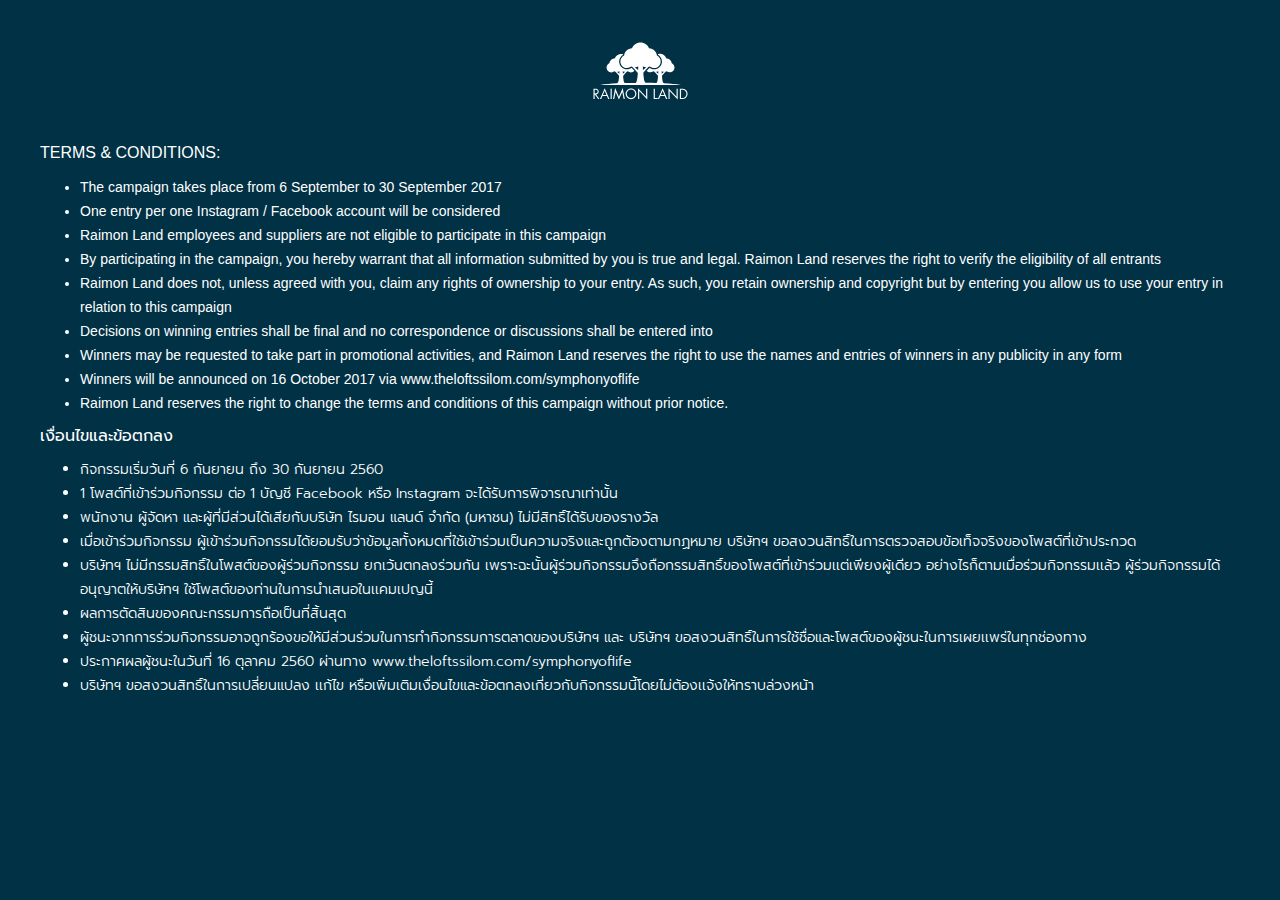
<file: conditions.html>
<!doctype html>
<html lang="en" class="no-js">
<head>
	<meta charset="UTF-8">
	<meta name="viewport" content="width=device-width, initial-scale=1">
	<!-- <meta name="viewport" content="width=1366"> -->
	

    <link href='http://fonts.googleapis.com/css?family=Ubuntu:300,400,700' rel='stylesheet' type='text/css'>
    <link href="https://fonts.googleapis.com/css?family=Prompt:300,400&amp;subset=thai" rel="stylesheet"> 
	<link rel="stylesheet" href="css/bootstrap.min.css" type="text/css"  ><!-- Bootstrap -->
	<link rel="stylesheet" href="css/fontstyles.css" type="text/css"  ><!-- fonts style -->
	<link rel="stylesheet" href="css/font-awesome.css" type="text/css"  ><!-- fonts style -->
	<!-- <link rel="stylesheet" href="http://netdna.bootstrapcdn.com/font-awesome/4.0.3/css/font-awesome.css" type="text/css" > -->
      
    <style>
        body {
            background-color: #003145;
            color: #fff;
            font-family: "Prompt";
            font-weight: 300;
        }
        
        .block_terms{
            padding: 40px;
            margin: 0px auto;
        }

        .block_terms .th {
            font-family: "Prompt";
        }
        .block_terms .eng {
            font-family: Helvetica;
        }

        .block_terms ul li {
            font-size: 1.4rem;
            line-height: 24px;
        }
        .block_terms p {
            font-size: 1.6rem;
            font-weight: 400;
            text-transform: uppercase;
        }
        .logo{
            width: 100px;
            margin: 0 auto 40px;
        }
        @media (max-width: 760px) {
       
            .block_terms {
                margin: 0 auto;
                padding: 40px 20px;
            }

            .eng > ul, .th > ul {
                padding-left: 20px;
            }

    }
    </style>
	<title>Terms & Conditions - Symphony of Life</title>
</head>
<body> 
       <div class="block_terms">
        <div class="logo">
            <img src="./images/RML_Logo_White.svg" class="img-responsive" alt="">
        </div>
        <div class="eng">
        <p cl>Terms & Conditions:</p>
            <ul>
                <li>The campaign takes place from 6 September to 30 September 2017</li>
                <li>One entry per one Instagram / Facebook account will be considered</li>
                <li>Raimon Land employees and suppliers are not eligible to participate in this campaign</li>
                <li>By participating in the campaign, you hereby warrant that all information submitted by you is true and legal. Raimon Land reserves the right to verify the eligibility of all entrants</li>
                <li>Raimon Land does not, unless agreed with you, claim any rights of ownership to your entry. As such, you retain ownership and copyright but by entering you allow us to use your entry in relation to this campaign</li>
                <li>Decisions on winning entries shall be final and no correspondence or discussions shall be entered into</li>
                <li>Winners may be requested to take part in promotional activities, and Raimon Land reserves the right to use the names and entries of winners in any publicity in any form</li>
                <li>Winners will be announced on 16 October 2017 via www.theloftssilom.com/symphonyoflife</li>
                <li>Raimon Land reserves the right to change the terms and conditions of this campaign without prior notice.</li>
            </ul>
        </div>
        <div class="th">
        <p>เงื่อนไขและข้อตกลง</p>
        <ul>
                <li>กิจกรรมเริ่มวันที่ 6 กันยายน ถึง 30 กันยายน 2560</li>
                <li>1 โพสต์ที่เข้าร่วมกิจกรรม ต่อ 1 บัญชี Facebook หรือ Instagram จะได้รับการพิจารณาเท่านั้น</li>
                <li>พนักงาน ผู้จัดหา และผู้ที่มีส่วนได้เสียกับบริษัท ไรมอน แลนด์ จำกัด (มหาชน) ไม่มีสิทธิ์ได้รับของรางวัล</li>
                <li>เมื่อเข้าร่วมกิจกรรม ผู้เข้าร่วมกิจกรรมได้ยอมรับว่าข้อมูลทั้งหมดที่ใช้เข้าร่วมเป็นความจริงและถูกต้องตามกฏหมาย บริษัทฯ ขอสงวนสิทธิ์ในการตรวจสอบข้อเท็จจริงของโพสต์ที่เข้าประกวด</li>
                <li>บริษัทฯ ไม่มีกรรมสิทธิ์ในโพสต์ของผู้ร่วมกิจกรรม ยกเว้นตกลงร่วมกัน เพราะฉะนั้นผู้ร่วมกิจกรรมจึงถือกรรมสิทธิ์ของโพสต์ที่เข้าร่วมเเต่เพียงผู้เดียว อย่างไรก็ตามเมื่อร่วมกิจกรรมเเล้ว ผู้ร่วมกิจกรรมได้อนุญาตให้บริษัทฯ ใช้โพสต์ของท่านในการนำเสนอในเเคมเปญนี้</li>
                <li>ผลการตัดสินของคณะกรรมการถือเป็นที่สิ้นสุด </li>
                <li>ผู้ชนะจากการร่วมกิจกรรมอาจถูกร้องขอให้มีส่วนร่วมในการทำกิจกรรมการตลาดของบริษัทฯ และ บริษัทฯ ขอสงวนสิทธิ์ในการใช้ชื่อและโพสต์ของผู้ชนะในการเผยเเพร่ในทุกช่องทาง</li>
                <li>ประกาศผลผู้ชนะในวันที่ 16 ตุลาคม 2560 ผ่านทาง www.theloftssilom.com/symphonyoflife</li>
                <li>บริษัทฯ ขอสงวนสิทธิ์ในการเปลี่ยนแปลง เเก้ไข หรือเพิ่มเติมเงื่อนไขและข้อตกลงเกี่ยวกับกิจกรรมนี้โดยไม่ต้องเเจ้งให้ทราบล่วงหน้า</li>
        </ul>
        </div>
    </div>
</body>
</html>
</file>
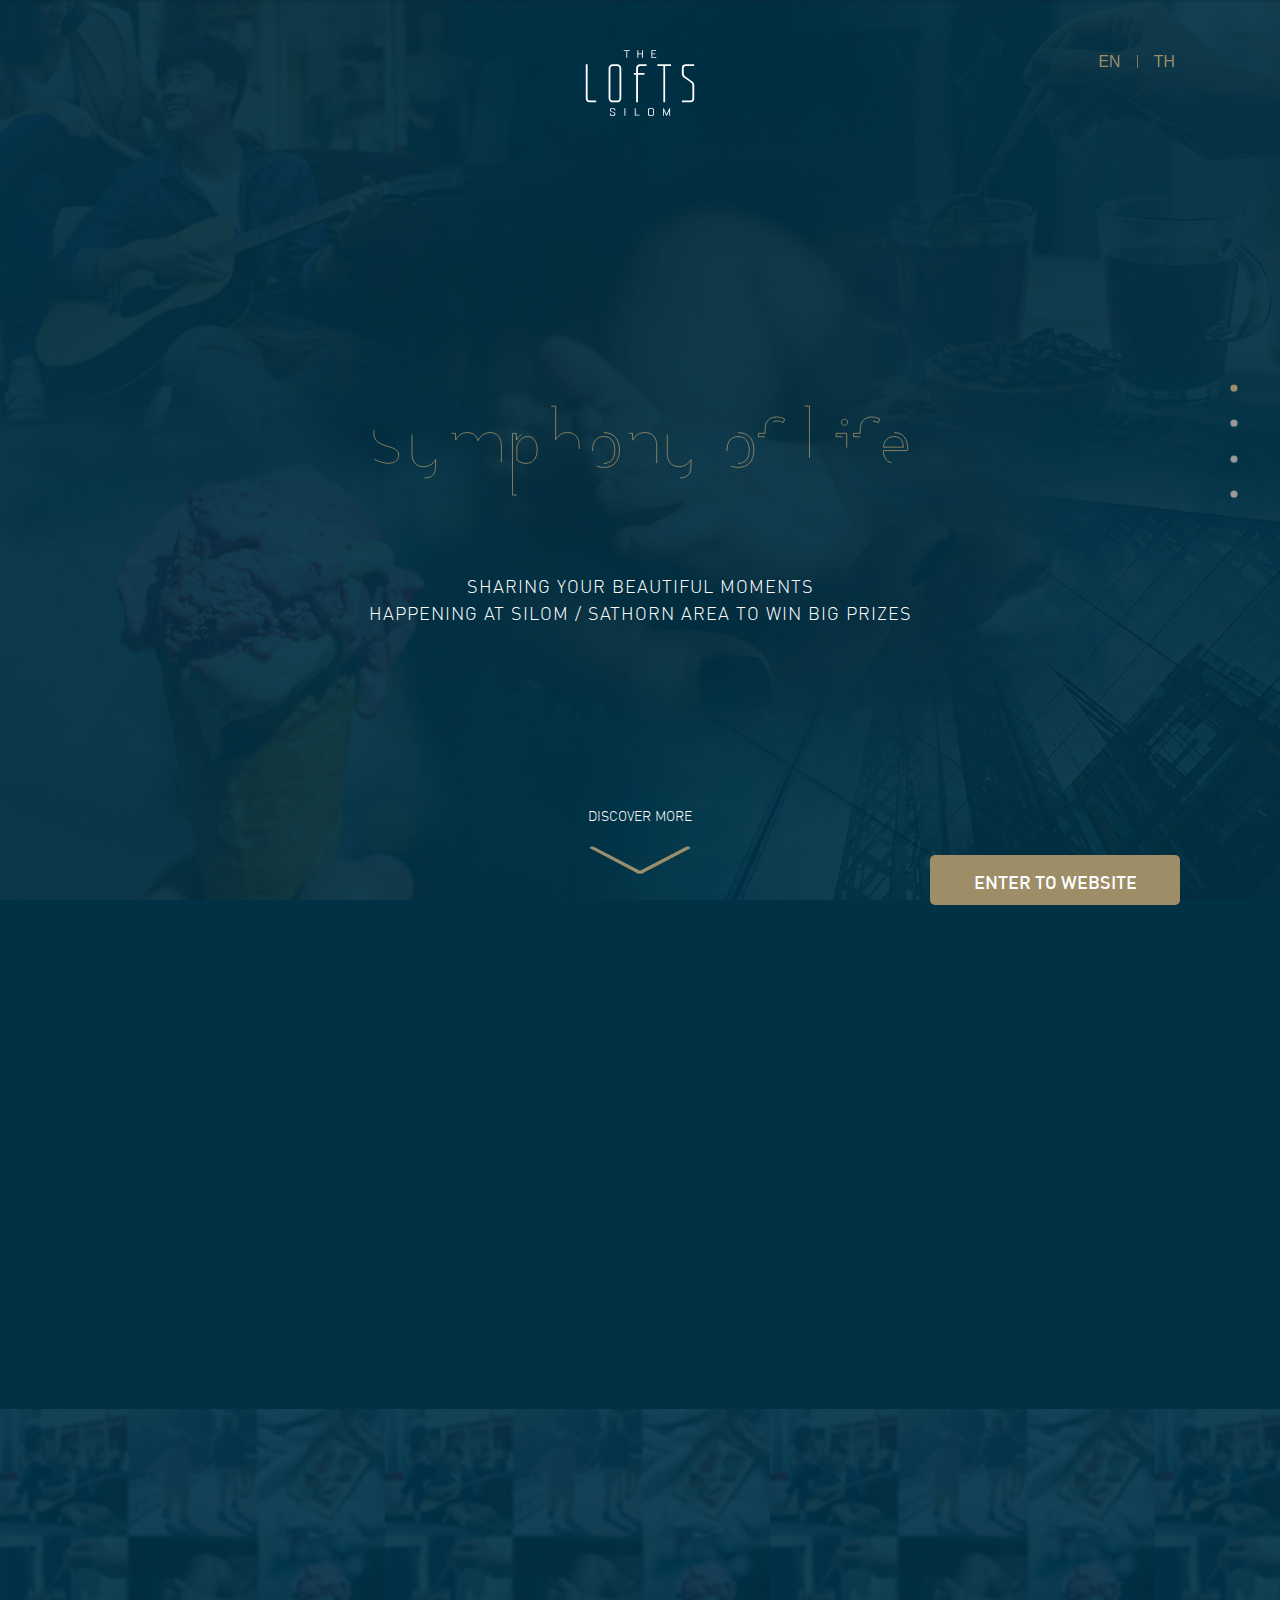
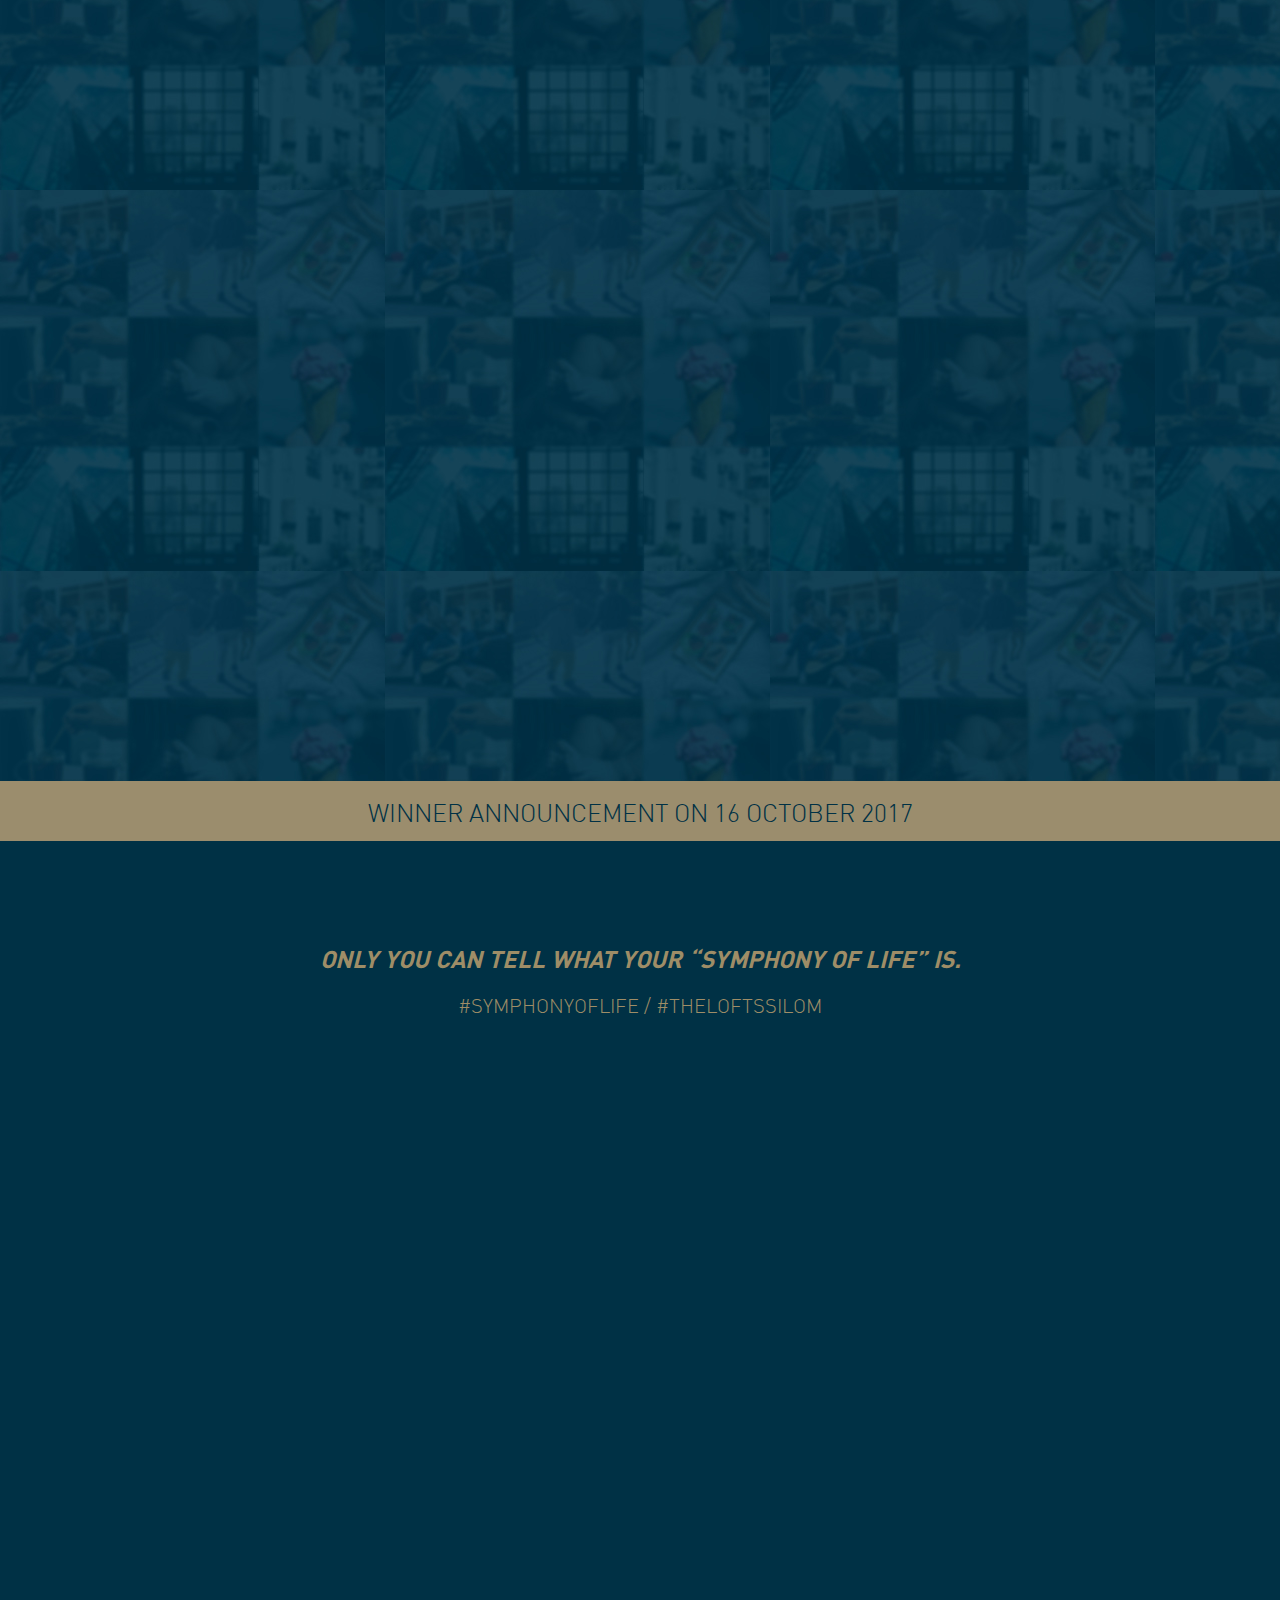
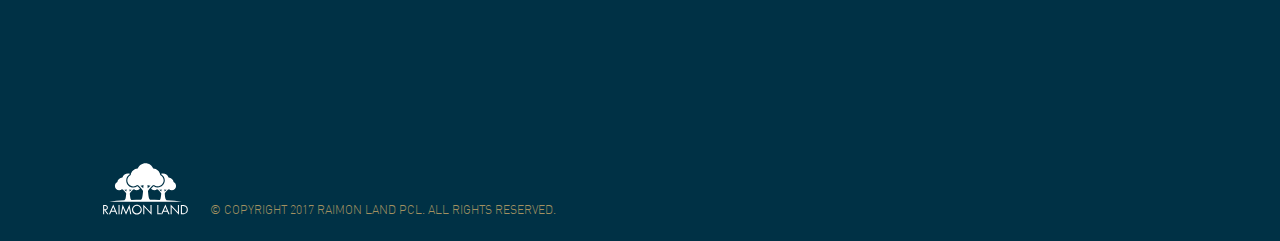
<file: index_backup.html>
<!doctype html>
<html lang="en" class="no-js">
<head>
	<meta charset="UTF-8">
	<meta name="viewport" content="width=device-width, initial-scale=1">
	<!-- <meta name="viewport" content="width=1366"> -->
	

	<link href='http://fonts.googleapis.com/css?family=Ubuntu:300,400,700' rel='stylesheet' type='text/css'>

	<link rel="stylesheet" href="css/reset.css" type="text/css" > <!-- CSS reset -->
	<link rel="stylesheet" href="css/bootstrap.min.css" type="text/css"  ><!-- Bootstrap -->
	<link rel="stylesheet" href="css/fontstyles.css" type="text/css"  ><!-- fonts style -->
	<link rel="stylesheet" href="css/font-awesome.css" type="text/css"  ><!-- fonts style -->


	<link rel="stylesheet" href="css/animate.css">
	<link rel="stylesheet" href="css/component.css" type="text/css"  />
	<link rel="stylesheet" href="css/style.css" type="text/css" > <!-- Resource style -->
	<link rel="stylesheet" href="css/responsive.css" type="text/css" > <!-- Responsive style -->

	<!-- <link rel="stylesheet" href="./lib/fancybox2/source/jquery.fancybox.css" type="text/css" >fancybox style -->
	<link rel="stylesheet" type="text/css" href="./css/jquery.fancybox.min.css">
	<link rel="stylesheet" href="./css/instagramElement.css" type="text/css" ><!-- instagramElement style -->

	<link rel="stylesheet" href="./css/magnific-popup.css" type="text/css" ><!-- instagramElement style -->	
    
	<script src="js/modernizr.js"></script> 
  	
	<title>Symphony of Life - Sharing Your Beautiful Moments Happening at Silom / Sathorn Area to Win Big Prizes</title>
</head>
<body>

	<nav id="cd-vertical-nav">
		<ul>
			<li>
				<a href="#home" data-number="1">
					<span class="cd-dot"></span>
					<span class="cd-label">Home</span>
				</a>
			</li>
			<li>
				<a href="#about" data-number="2">
					<span class="cd-dot"></span>
					<span class="cd-label">Story</span>
				</a>
			</li>
			<li>
				<a href="#howtoplay" data-number="3">
					<span class="cd-dot"></span>
					<span class="cd-label">How to Participate</span>
				</a>
			</li>
			<li>
				<a href="#live" data-number="4">
					<span class="cd-dot"></span>
					<span class="cd-label">Social Live</span>
				</a>
			</li>
			<!-- <li>
				<a href="#section5" data-number="5">
					<span class="cd-dot"></span>
					<span class="cd-label">The Lofts Silom</span>
				</a>
			</li> -->
			<!-- <li>
				<a href="#section6" data-number="6">
					<span class="cd-dot"></span>
					<span class="cd-label">Contact</span>
				</a>
			</li> -->
		</ul>
	</nav>
	<a class="cd-nav-trigger cd-img-replace">Open navigation<span></span></a>

	<div class="nav_bar">
		<div class="TLS_Nav">
				<img src="./images/TLS-Logo.svg" class="img-responsive" alt="The Lofts Silom by Raimon Land">
		</div>
		<div class="lang_bar">
			<ul>
				<li><a href="#">EN</a></li>
				<li>|</li>
				<li><a href="#">TH</a></li>
			</ul>
		</div>
	</div>

	<div class="lang_bar">
			<ul>
				<li><a href="#">EN</a></li>
				<li>|</li>
				<li><a href="#">TH</a></li>
			</ul>
	</div>

	<div class="click_to_website wow fadeInUp" data-wow-duration="1s" data-wow-delay="2s">
		<a href="http://www.theloftssilom.com">
			Enter to website
		</a>
	</div>

	<!-- Home Sectoin -->
	<section id="home" class="cd-section">
		<div class="TLS_Logo">
			<img src="./images/TLS-Logo.svg" class="img-responsive" alt="The Lofts Silom by Raimon Land">
		</div>
		<div id="main" class="col-md-6 kv_text">
				<figure>
					<div class="drawings">
						<img src="./images/TLS_Symphony_of_life.svg" class="illustration" alt="Symphony of life">
						<!-- <img class="illustration" src="img/imac.png" alt="iMac Illustration" /> -->
						<svg version="1.1" class="line-drawing" width="100%" height="100" id="symphony_logo"  x="0px" y="0px"
						viewBox="0 0 649.3 120"   preserveAspectRatio="xMidYMid meet" xmlns="http://www.w3.org/2000/svg">
						<style type="text/css">
							.st0{fill:#ffffff;}
						</style>
						<g>
							<path class="st0" d="M6,71.2c4.4,2.6,11.4,4.7,16.1,4.7c8.5,0,13-3.6,13-10.1c0-13.6-29.8-6.4-29.8-25.6c0-9.5,6.6-15.1,18.2-15.1
								c6,0,11.9,1.6,16.3,4.1l-2.1,4.5c-4.3-2.2-9.2-3.7-13.8-3.7c-8.1,0-12.7,3.2-12.7,10c0,13.7,29.9,7.5,29.9,25.2
								c0,8.9-5.5,15.5-19,15.5c-5.4,0-12.9-2-18-5L6,71.2z"/>
							<path class="st0" d="M66,93.5c9.5,0,13.4-5,13.4-14.4v-7.7c-3.3,5.8-8.3,8.6-14.2,8.6C55.8,80,51,73.9,51,64V40h5.4v22.8
								c0,8.3,3.4,12.4,9.6,12.4c6.3,0,11-4.4,13.4-11.5V40h5.3v39.2c0,12.1-5.3,19.2-18.6,19.2c-4.7,0-10.9-1.4-14.8-3.3l1.7-4.4
								C57.2,92.4,62,93.5,66,93.5z"/>
							<path class="st0" d="M98.6,40h4.5l0.4,8.2c3.1-6.2,8-9.1,13.8-9.1c7.1,0,11.5,3.8,13,9.7c2.8-5.6,7.6-9.7,14.2-9.7
								c9.2,0,13.8,6.1,13.8,16V80H153V56.3c0-8.3-3.3-12.4-9.2-12.4c-5.4,0-9.8,3.7-12.7,11.5V80h-5.3V56.3c0-8.3-3.3-12.4-9.2-12.4
								c-5.8,0-10.1,4-12.7,11.5V80h-5.3V40z"/>
							<path class="st0" d="M176.9,114h-5.3V40h4.5l0.4,8.1c2.9-5.8,8.3-9,14.5-9c9.4,0,16,7.7,16,20.6c0,13.3-7.5,21.1-18.5,21.1
								c-4.6,0-8.5-1.3-11.6-3.6V114z M188.1,76.1c7.1,0,13.2-5.5,13.2-16.2c0-10.5-5-16-11-16c-5.6,0-10.6,3.2-13.4,11.4v16.5
								C179.7,74.2,183.5,76.1,188.1,76.1z"/>
							<path class="st0" d="M218.1,7.3h5.3v40.4c3.2-5.6,7.9-8.6,14.1-8.6c9.5,0,14.2,6.1,14.2,16V80h-5.3V56.3c0-8.3-3.4-12.4-9.7-12.4
								c-6.8,0-11.3,5.2-13.3,11.5V80h-5.3V7.3z"/>
							<path class="st0" d="M281.1,39.1c12,0,18.9,7.7,18.9,20.9s-6.9,20.9-18.9,20.9c-12,0-18.9-7.7-18.9-20.9S269.1,39.1,281.1,39.1z
									M281.1,76.1c8.2,0,13.3-5.4,13.3-16.1s-5-16.1-13.3-16.1c-8.2,0-13.3,5.4-13.3,16.1S272.9,76.1,281.1,76.1z"/>
							<path class="st0" d="M311.1,40h4.5l0.4,8c3.3-6.1,8.4-8.9,14.5-8.9c9.5,0,14.2,6.1,14.2,16V80h-5.3V56.3c0-8.3-3.4-12.4-9.7-12.4
								c-6.2,0-10.9,4.4-13.3,11.5v34h-5.3V40z"/>
							<path class="st0" d="M372.4,93.5c9.5,0,13.4-5,13.4-14.4v-7.7c-3.2,5.8-8.3,8.6-14.2,8.6c-9.4,0-14.2-6.1-14.2-16V40h5.4v22.8
								c0,8.3,3.4,12.4,9.6,12.4c6.3,0,11-4.4,13.4-11.5V40h5.3v39.2c0,12.1-5.3,19.2-18.6,19.2c-4.7,0-10.9-1.4-14.8-3.3l1.7-4.4
								C363.6,92.4,368.4,93.5,372.4,93.5z"/>
							<path class="st0" d="M442.4,39.1c12,0,18.9,7.7,18.9,20.9s-6.9,20.9-18.9,20.9c-12,0-18.9-7.7-18.9-20.9S430.4,39.1,442.4,39.1z
									M442.4,76.1c8.2,0,13.3-5.4,13.3-16.1s-5-16.1-13.3-16.1c-8.2,0-13.3,5.4-13.3,16.1S434.2,76.1,442.4,76.1z"/>
							<path class="st0" d="M474.8,44.2l-8.1-0.2V40h8.1v-5.1c0-8.9,4.9-14.5,13.6-14.5c3.8,0,6.8,0.9,9.8,2.5l-1.8,4.3
								c-2.4-1.3-4.6-2-7.4-2c-5.4,0-8.8,3.2-8.8,10.3V40h12.7l-0.9,4.3h-11.8v54.1h-5.3V44.2z"/>
							<path class="st0" d="M522.4,7.3h5.6V75h28l-0.9,5h-32.6V7.3z"/>
							<path class="st0" d="M567.4,44.2l-7.4-0.2V40h12.7v40h-5.3V44.2z M566.4,26.7c0-2.1,1.7-3.6,3.7-3.6c2,0,3.7,1.5,3.7,3.6
								s-1.7,3.7-3.7,3.7C568.1,30.4,566.4,28.8,566.4,26.7z"/>
							<path class="st0" d="M588.9,44.2l-8.1-0.2V40h8.1v-5.1c0-8.9,4.9-14.5,13.6-14.5c3.8,0,6.8,0.9,9.8,2.5l-1.8,4.3
								c-2.4-1.3-4.6-2-7.4-2c-5.4,0-8.8,3.2-8.8,10.3V40h12.7l-0.9,4.3h-11.8v45.2h-5.3V44.2z"/>
							<path class="st0" d="M629.5,39.1c10.9,0,16.5,7.3,16.5,20.7l-0.4,0.9h-28.9c0.1,9.8,4.9,15.3,14.9,15.3c3.7,0,8.6-1.4,11.9-3.2
								l1.6,4.4c-4,2.2-9.1,3.6-13.9,3.6c-13.9,0-20.2-8.6-20.2-20.9C611,46.9,618.2,39.1,629.5,39.1z M640.7,56.6
								c-0.4-8.2-3.8-12.7-11.1-12.7c-7.2,0-12,4.4-12.8,12.7H640.7z"/>
						</g>
						</svg>
					</div>
				</figure>
		</div>
			<script src="js/classie.js"></script>
			<script src="js/svganimations.js"></script>
		<h1>Symphony of Life</h1>
		<p class="wow fadeIn" data-wow-duration="1s" data-wow-delay="2s">Sharing Your Beautiful Moments <br> Happening at Silom / Sathorn Area to Win Big Prizes</p>
		<span class="discover_more wow fadeInUp" data-wow-duration="1s" data-wow-delay="2s">
			<a href="#about" class="link_discover">Discover More</a>
			<a href="#about" class="cd-scroll-down cd-img-replace">scroll down</a>
		</span>
	</section><!-- cd-section -->


	<!-- About Scetion -->
	<section id="about" class="cd-section">
		<div class="container">
			<div class="row">
				<div class="col-md-8 col-md-offset-2 col-sm-10 col-sm-offset-1 text-center wow fadeInUp" data-wow-duration="1s">
						<h2>Perfect music derives from a perfect symphony. Same as life itself. To have a good life, it requires a variety of lifestyles. One perfect lifestyle is within grasp when having perfect “5 Senses” </h2>
				</div>
			</div>
			<div class="row">
					<div class="col-sm-2 col-sm-offset-1 wow fadeIn about_img" data-wow-duration="1s" data-wow-delay=".5s">
						<img src="./images/key_image_sound.jpg" class="img-responsive img-rounded img-key" alt="Sound">
						<div class="img_title">
							<p>Life is awesome when hearing good</p>
							<div class="text_subject">“Sounds”</div>
						</div>
					</div>
		
					<div class="col-sm-2  wow fadeIn about_img" data-wow-duration="1s" data-wow-delay="1s">
						<img src="./images/key_image_sight.jpg" class="img-responsive img-rounded img-key" alt="Sight">
						<div class="img_title">
							<p>Life is inspiring when seeing good</p>
							<div class="text_subject">“Sights”</div>
						</div>
					</div>
		
					<div class="col-sm-2  wow fadeIn about_img" data-wow-duration="1s" data-wow-delay="1.5s">
						<img src="./images/key_image_touch.jpg" class="img-responsive img-rounded img-key" alt="Touch">	
						<div class="img_title">
							<p>Life is comforting with good</p>
							<div class="text_subject">“Touches”</div>
						</div>
					</div>

					<div class="col-sm-2  wow fadeIn about_img" data-wow-duration="1s" data-wow-delay="2s">
						<img src="./images/key_image_scent.jpg" class="img-responsive img-rounded img-key" alt="Touch">	
						<div class="img_title">
							<p>Life is fascinating with good</p>
							<div class="text_subject">“Scents”</div>
						</div>
					</div>
		
					<div class="col-sm-2  wow fadeIn about_img" data-wow-duration="1s" data-wow-delay="2.5s">
						<img src="./images/key_image_taste.jpg" class="img-responsive img-rounded img-key" alt="Taste">	
						<div class="img_title">
							<p>Life is satisfying when enjoying good</p>
							<div class="text_subject">“Tastes”</div>
						</div>
					</div>
			</div>
		</div>
	</section><!-- cd-section -->

	<section id="howtoplay" class="cd-section">
		<div class="top">
			<div class="row">
				<div class="col-md-6 text_campaign wow fadeIn" data-wow-duration="1s" data-wow-delay="1s">
						<h3>What is Your <br>Symphony of Life?</h3>				
				</div>
			</div>
			<div class="row">
				<div class="col-md-6 text_campaign left wow fadeInLeft" data-wow-duration="1s" data-wow-delay="2s">
					<p>The Lofts Silom invites you to express what your “Symphony of Life” is by sharing your moments happening at Silom / Sathorn area on your Facebook or Instagram and hashtag</p> 
					<div class="text_hashtag">#symphonyoflife / #theloftssilom
						<span>*to win big prizes.</span>
					</div> 
					<div class="col-md-12 text_campaign img">
							<img src="./images/prize_img.jpg" width="100%" alt="Prize for the winner">
							<!-- <ul>
								<li>1st Prize 3 x Bang & Olufsen – BeoPlay P2 portable speaker worth THB 7,890 </li>
								<li>2nd Prize 3 x Polaroid snap touch instant camera worth THB 7,890</li>
								<li>3rd Prize 3 x Jo Malone Pomegranate Noir Scent Surround™ Diffuser worth THB 3,900</li>
								<li>4th Prize 30 x Devarana spa at Dusit Thanit voucher worth THB 2,400</li>
								<li>5th Prize 100 x Dining Voucher at Baan Ying Restaurant worth THB 500</li>
							</ul> -->
					</div>
				</div>
				<div class="col-md-6 text_campaign right wow fadeInRight" data-wow-duration="1s" data-wow-delay="2.5s">
					<p>How to participate</p>
					<div class="icon_social">
							<a href="http://www.instagram.com/raimonland" title="Instagram Raimon Land" target="_blank">
								<!-- <img src="./images/instagram_icon.jpg" width="80" alt="Instagram Raimon Land"> -->
								<i class="fa fa-instagram fa-4x icon" aria-hidden="true"></i><span>@raimonland</span>
							</a>
							<a href="http://www.facebook.com/raimonland" title="Facebook Raimon Land"  target="_blank">
								<!-- <img src="./images/facebook_icon.jpg" width="80" alt="Facebook Raimon Land"> -->
								<i class="fa fa-facebook-official fa-4x icon" aria-hidden="true"></i><span>raimonland</span>
								
							</a>
					</div>
						
						<ol class="custom-counter">
							<li>Share your beautiful lifestyles which happen at Silom / Sathorn area. It could be text, photo, or graphic posting on your Facebook or Instagram.</li>
							<li>Hashtag <strong>#symphonyoflife</strong> and <strong>#theloftssilom</strong></li>
							<li>Tag @raimonland</li>
							<li>Don’t forget to set your post as PUBLIC!</li>
							<li>Wait for your chance</li>
						</ol>
						<div class="terms">*<a href="./conditions.html" class="term_popup">Terms & Conditions</a></div>
				</div>
			</div>
		</div>
		<div class="col-sm-12 tab_highlight">Winner Announcement on 16 October 2017</div>
	</section><!-- cd-section -->

	<section id="live" class="cd-section">
		<div class="text_winner">Only you can tell what your “Symphony of Life” is.</div>
		<h3>#SYMPHONYOFLIFE / #THELOFTSSILOM</h3>
		 <!-- Page Content -->
			<div id="wrapper">	
				<div id="page-content-wrapper">
					<div class="container-fluid">
						<div class="row">
							<div class="col-lg-12">
								<div class="element masonry"></div>
							</div>
						</div>
					</div>
				</div>
			</div>
        <!-- /#page-content-wrapper -->
	</section><!-- cd-section -->

	<!-- <a href="http://www.theloftssilom.com" target="_blank" title="Click go to The Lofts Silom website"><div id="section5" class="cd-section TLS_Banner"></div></a> -->

	<!-- <section id="section6" class="cd-section">
		<p>&ldquo;Lorem ipsum dolor sit amet, consectetur adipisicing elit. Architecto numquam, totam iusto officia earum perferendis, culpa ad atque eveniet praesentium nobis expedita similique beatae tenetur. Distinctio vel tenetur, id cum.&rdquo;</p>
	</section>cd-section -->
	
	<footer>
		<div class="rml_logo">
			<a href="http://www.raimonland.com" target="_blank"><img src="./images/RML_Logo_White.svg" alt="Raimon Land PCL." class="img-responsive"></a>
		</div>
		<div class="copyright">
			<p>© Copyright 2017 Raimon Land PCL. All rights reserved.</p>
		</div>
	</footer>
	
<script src="js/jquery-2.1.1.js"></script>
<script src="js/bootstrap.min.js"></script>

<script type="text/javascript" src="js/spectrum/spectrum.js"></script>
<link rel="stylesheet" media="screen" type="text/css" href="js/spectrum/spectrum.css" />

<!-- HTML5 Video -->
<script src="lib/videoplayer/js/mediaelement-and-player.min.js"></script>
<link rel="stylesheet" href="lib/videoplayer/css/style.css" media="screen">

<!-- Scripts -->
<!-- <script type="text/javascript" src="./lib/fancybox2/source/jquery.fancybox.pack.js"></script> -->
<script src="./js/jquery.fancybox.min.js"></script>
<script src="./js/fancybox_option.js"></script>
<script type="text/javascript" src="./lib/dateFormat.js"></script>
<script type="text/javascript" src="./lib/easing.js"></script>
<script type="text/javascript" src="./js/instagramElement.js"></script>

<script type="text/javascript" src="./js/jquery.magnific-popup.min.js"></script>
<script type="text/javascript" src="./js/magnific-popup-options.js"></script>


<!-- onscroll animation -->
<script src="js/wow.min.js"></script>
<script src="js/scripts.js"></script>
<script src="js/main.js"></script> 
<script>
		new WOW().init();
</script>
<!-- Resource jQuery -->
</body>
</html>
</file>
<file: css/fontstyles.css>
@font-face {
    font-family: 'DIN-Bold';
    src: url('../fonts/DIN-Bold.eot?#iefix') format('embedded-opentype'),  
    url('../fonts/DIN-Bold.woff') format('woff'), 
    url('../fonts/DIN-Bold.ttf')  format('truetype'), 
    url('../fonts/DIN-Bold.svg#DIN-Bold') format('svg');
    font-weight: normal;
    font-style: normal;
  }
  


@font-face {
    font-family: 'DIN-Light';
    src: url('../fonts/DIN-Light.eot?#iefix') format('embedded-opentype'),  
    url('../fonts/DIN-Light.woff') format('woff'), 
    url('../fonts/DIN-Light.ttf')  format('truetype'), 
    url('../fonts/DIN-Light.svg#DIN-Light') format('svg');
    font-weight: normal;
    font-style: normal;
  }
  

@font-face {
    font-family: 'DIN-Medium';
    src: url('../fonts/DIN-Medium.eot?#iefix') format('embedded-opentype'),  
    url('../fonts/DIN-Medium.woff') format('woff'), 
    url('../fonts/DIN-Medium.ttf')  format('truetype'), 
    url('../fonts/DIN-Medium.svg#DIN-Medium') format('svg');
    font-weight: normal;
    font-style: normal;
  }


@font-face {
    font-family: 'DIN-Regular';
    src: url('../fonts/DIN-Regular.eot?#iefix') format('embedded-opentype'),  
    url('../fonts/DIN-Regular.woff') format('woff'), 
    url('../fonts/DIN-Regular.ttf')  format('truetype'), 
    url('../fonts/DIN-Regular.svg#DIN-Regular') format('svg');
    font-weight: normal;
    font-style: normal;
  }
</file>
<file: css/component.css>
svg {
	pointer-events: none;
}

/* Demo 1 */

.demo-drawings figcaption {
	margin: 0 auto 0 auto;
	max-width: 40em;
	width: 95%;
	text-align: center;
}

.demo-drawings figure:first-child figcaption {
	margin-top: 8em;
}

.demo-drawings figcaption h2 {
	font-weight: 300;
	font-size: 3em;
	margin-bottom: 0.2em;
}

.demo-drawings figcaption p {
	font-size: 1.3em;
}

.drawings {
	position: relative;
	min-height: 100px;
	max-height: 100px;
	/* margin: 0 auto; */
}
/* 
.illustration {
	position: absolute;
	top: 50%;
	left: 50%;
	max-height: 100%;
	max-width: 100%;
	opacity: 0;
	-webkit-transform: translateX(-50%) translateY(-50%);
	transform: translateX(-50%) translateY(-50%);
} */



.illustration {
	position: absolute;
	top: 50%;
	left: 50%;
	width: 100%;
	max-height: 100%;
	max-width: 100%;
	opacity: 0;
	-webkit-transform: translateX(-50%) translateY(-50%);
	transform: translateX(-50%) translateY(-50%);
}


/* .line-drawing{
	-webkit-transition: opacity 8s;
	-moz-transition: opacity 8s;
	transition: opacity 8s;
} */

.show {
	opacity: 1;
}

.hide {
	opacity: 0;
}

.line-drawing,
.illustration {
	-webkit-transition: opacity 2s;
	transition: opacity 2s;
}

.line-drawing path {
	fill: none;
	stroke: #9d8e68;
	stroke-width: 1;
	/* -webkit-transition: opacity 8s;
	-moz-transition: opacity 8s;
	transition: opacity 8s; */
}

path.line-round {
	stroke-linecap: round;
}

path.stroke-medium {
	stroke-width: 2;
}

path.stroke-thin {
	stroke-width: 1;
}


/* Positions */
#logo { 
	top: 39px; 
}

#demo-link-1,
#demo-link-2,
#demo-link-3 {
	top: 148px;	
}

#demo-link-1 { 
	-webkit-transform: translateX(-130px);
	transform: translateX(-130px);
}

#demo-link-3 { 
	-webkit-transform: translateX(48px);;
	transform: translateX(48px);;
}

@media screen and (max-width: 35.375em) {
	.demo-loading .headline h1 {
		font-size: 1.4em;
	}
}

@media screen and (max-width: 30em) {
	.related {
		font-size: 0.8em;
	}
}
</file>
<file: css/style.css>
/* -------------------------------- 

Primary style

-------------------------------- */
html * {
  -webkit-font-smoothing: antialiased;
  -moz-osx-font-smoothing: grayscale;
}

*, *:after, *:before {
  -webkit-box-sizing: border-box;
  -moz-box-sizing: border-box;
  box-sizing: border-box;
}

body {
  font-size: 100%;
  font-family: 'DIN-Light','Prompt', sans-serif;
  color: #3e3947;
  background-color: white;
}

body, html {
  height: 100%;
}

a {
  color: #3e3947;
  text-decoration: none;
}

img {
  max-width: 100%;
}

/* -------------------------------- 

Modules - reusable parts of our design

-------------------------------- */
.cd-img-replace {
  /* replace text with a background-image */
  display: inline-block;
  overflow: hidden;
  text-indent: 100%;
  white-space: nowrap;
}

/* -------------------------------- 

Main components 

-------------------------------- */
.cd-section {
  min-height: 100%;
  position: relative;
  padding: 2em 0;
}
.cd-section:nth-of-type(odd) {
  background-color: #003145;
}
.cd-section:nth-of-type(odd) p {
  color: #ffffff;
  font-family: 'DIN-Light', 'Prompt';
}
.cd-section:nth-of-type(even) {
  background-color: #003145;
}
.cd-section:nth-of-type(even) p {
  color: #bda3ad;
}

.TLS_Nav{
  /* display: none; */
  width: 100px;
  float: left;
}


.lang_bar {
  position: absolute;
  z-index: 99;
  right: 0;
  font-size: 16px;
  margin: 50px 100px 0 0;
}
.lang_bar li {
  display: inline-block;
  margin: 0 5px;
  cursor: pointer;
  color: #9e8d67;
}
.lang_bar li a {
  color: #9e8d67;
  font-family: helvetica;
}

.nav_bar{ 
  background-color: rgba(0, 49, 69, 0.8);
  box-shadow: 0 0 3px #0f2838;
  height: 100px;
  position: fixed;
  top: -100px;
  width: 100%;
  z-index: 99;
  padding: 15px 100px 15px;
  -webkit-transition: all 0.5s ease-in-out;
  -moz-transition: all 0.5s ease-in-out;
  transition: all 0.5s ease-in-out;
}

.nav_bar.navbar-fixed {
  top: 0;
  /* display: inline-block; */
}

.nav_bar.navbar-fixed .TLS_Nav{
  display:inline-block;
}

.nav_bar.navbar-fixed .lang_bar {
  position: relative;
  z-index: 99;
  right: 0;
  font-size: 16px;
  float: right;
  margin: 40px 0 0;
}





/* Home section */

#home{
  background-image: url('../images/hero_keyvisual_symphony.jpg');
  background-size: cover;
  background-position: center;
}

#home.cd-section .kv_text {
  position: absolute;
  left: 50%;
  top: 50%;
  bottom: auto;
  right: auto;
  -webkit-transform: translateX(-50%) translateY(-50%);
  -moz-transform: translateX(-50%) translateY(-50%);
  -ms-transform: translateX(-50%) translateY(-50%);
  -o-transform: translateX(-50%) translateY(-50%);
  transform: translateX(-50%) translateY(-50%);
  width: 90%;
  max-width: 768px;
  text-align: center;
}
#home.cd-section h1{
  opacity: 0;
}
#home.cd-section p{
  color: #ffffff;
  font-family: 'DIN-Light', 'Prompt';
  font-size: 24px;
  margin: 150px 0 0;
  letter-spacing: 1px;
  line-height: 1.5;
  text-transform: uppercase;
  /* animation-fill-mode: none; */
}

.th #home.cd-section p{
  font-size: 24px;
  font-weight: 300;
}

#home .TLS_Logo {
  width: 150px;
  margin: 20px auto 0;
}


/* About section */

#about{
  padding: 50px 0;
  min-height: auto;
}

#about h2 {
  color: #ffffff;
  font-size: 22px;
  line-height: 30px;
  margin: 0 auto 40px;
  width: 90%;
}

.th #about h2{
  font-size: 20px;
  font-weight: 300;
}

#about .img-key{
  /* box-shadow: 1px 2px 5px #666; */
}

#about .img_title p {
  color: #ffffff;
  font-size: 14px;
  height: 40px;
  line-height: 25px;
  margin: 40px 0 0;
  position: relative;
  text-transform: uppercase;
  top: 0;
  width: 100%;
}

#about .img_title .text_subject {
  color: #9e8d67;
  font-family: din-light,Prompt;
  font-size: 24px;
  text-align: center;
  text-transform: uppercase;
  width: 100%;
}

.click_to_website {
  bottom: -5px;
  position: fixed;
  right: 100px;
  z-index: 9999;
}

.click_to_website a {
  background-color: #9d8e68;
  border-radius: 5px;
  color: #ffffff;
  display: inline-block;
  font-family: din-medium, Prompt;
  font-size: 18px;
  height: 50px;
  padding: 15px 0;
  text-align: center;
  text-decoration: none;
  text-transform: uppercase;
  width: 250px;
  -webkit-transition: 0.8s;
  -moz-transition: 0.8s;
  transition: 0.8s;
}

.click_to_website a:hover {
  background-color: rgba(157,142,104,0.8);
}


/* How to play section */

#howtoplay {
  background-image: url("../images/bg_howtoplay.jpg");
  background-position: center center;
  background-size: cover;
  padding: 0;
  width: 100%;
}

#howtoplay .text_campaign{
  margin: 0 0 40px;
}

#howtoplay .text_campaign .img{
  padding: 0;
  margin: 20px 0 0;
  width: 80%;
}

#howtoplay .text_campaign h3 {
  color: #9b8d6d;
  font-size: 6rem;
  line-height: 1;
  margin: 0 0 20px;
  position: relative;
  top: 0;
}

#howtoplay .text_campaign p {
  font-size: 20px;
  left: auto;
  line-height: 28px;
  position: relative;
  text-align: left;
  top: auto;
  transform: translate(0px);
  color: #fff;
  
}

.th #howtoplay .text_campaign p {
  font-family: Prompt;
  font-size: 18px;
  font-weight: 300;
  color: #fff;
  
}

#howtoplay .text_campaign .text_hashtag {
  color: #fff;
  font-size: 24px;
  margin: 20px 0;
  text-transform: uppercase;
  font-family: Din-Medium;
}

#howtoplay .text_hashtag > span {
  float: left;
  font-size: 20px;
  margin: 10px 0;
  font-family: Din-Medium, Prompt;
  width: 100%;
}

#howtoplay .text_campaign.right p {
  font-size: 26px;
  font-family: Din-Light,Prompt;
  line-height: 28px;
  margin-bottom: 20px;
  text-transform: uppercase;
}

.terms {
  color: #fff;
  font-size: 14px;
  margin: 20px;
  font-family: Helvetica,'Prompt';
}

.terms a {
  color: #ffffff;
  text-decoration: underline;
}

.custom-counter{
    color: #ffffff;
    font-family: Helvetica;
    font-size: 18px;
    list-style: decimal;
}


#howtoplay .text_campaign ul {
  padding: 0 0 0 20px;
}

#howtoplay .text_campaign ul li {
  color: #fff;
  font-size: 14px;
  line-height:20px;
  list-style: outside;
  font-family: sans-serif;
  padding: 0px;
}

#howtoplay .tab_highlight {
  background-color: #9b8d6d;
  bottom: 0;
  color: #003145;
  font-size: 2.5rem;
  height: 60px;
  left: 0;
  padding: 15px 0 0;
  position: absolute;
  text-align: center;
  text-transform: uppercase;
  vertical-align: middle;
  width: 100%;
}

#howtoplay .tab_highlight br{
  display: none;
}

.th #howtoplay .tab_highlight br{
  display: none;
}


.th #howtoplay .tab_highlight{
  font-family: Prompt;
}


.period {
  color: #9b8d6d;
  font-family: Din-Medium;
  font-size: 26px;
  margin: 0 0 20px;
  text-transform: uppercase;
}

.th .period{
  font-family: Prompt;
}


.icon_social {
  margin: 0 0px 20px;
}
.icon_social img {
  margin: 0 20px 0 0;
}

.fa.icon {
  color: #fff;
  margin: 0 10px 0 20px;
}

.icon_social span {
  color: #fff;
  font-size: 16px;
  font-family: Helvetica;
}


#howtoplay .top { 
	background:#000 url("../images/photo-tile-bg.jpg") repeat;
	padding: 100px;
	-webkit-animation: bgAnimate 25s infinite linear;
	-moz-animation: bgAnimate 25s infinite linear;
	-ms-animation: bgAnimate 25s infinite linear;
	-o-animation: bgAnimate 25s infinite linear;
	animation: bgAnimate 25s infinite linear;
}

@-webkit-keyframes bgAnimate {
    from {
        background-position: 0 0;
    }

    to {
        background-position: 100% 0;
    }
}

@-moz-keyframes bgAnimate {
    from {
        background-position: 0 0;
    }

    to {
        background-position: 100% 0;
    }
}

@-ms-keyframes bgAnimate {
    from {
        background-position: 0 0;
    }

    to {
        background-position: 100% 0;
    }
}

@-o-keyframes bgAnimate {
    from {
        background-position: 0 0;
    }

    to {
        background-position: 100% 0;
    }
}

@keyframes bgAnimate {
    from {
        background-position: 0 0;
    }

    to {
        background-position: 100% 0;
    }
}

/* Live Section */



#live {
  /* min-height: auto; */
  padding: 50px 100px;
  background-image: url('../images/bg_live.jpg');
  background-size: cover;
  background-attachment: fixed;
  background-position: center;
}


#live .text_winner {
  color: #9e8d67;
  font-size: 24px;
  line-height: 34px;
  font-family: din-bold;
  margin-bottom: 20px;
  margin-top: 50px;
  font-style: italic;
  text-transform: uppercase;
  text-align: center;
}

#live > h3 {
  font-size: 2rem;
  text-align: center;
  color: #9e8d67;
  margin: 0 0 50px;
}


  .masonry {
    column-fill: initial;
    column-gap: 10px;
    transition: all 0.5s ease-in-out 0s;
    padding: 0 0 50px;
  }
  .masonry .brick {
    margin-bottom: 2.5px;
  }
  .masonry .brick img {
    transition: all 0.5s ease-in-out 0s;
  }
  .masonry .brick:hover img {
    opacity: 0.75;
  }
  .masonry.bordered {
    column-gap: 50px;
    column-rule: 1px solid #eee;
  }
  .masonry.bordered .brick {
    border-bottom: 1px solid #eee;
    margin-bottom: 25px;
    padding-bottom: 25px;
  }
  .masonry.gutterless {
    column-gap: 0;
  }
  .masonry.gutterless .brick {
    margin-bottom: 0;
  }
  
  @media only screen and (min-width: 1024px) {
  .desc {
    font-size: 1.25em;
  }
  .intro {
    letter-spacing: 1px;
  }
  
  .masonry {
    column-count: 4;
  }
  }
  @media only screen and (min-width: 768px) and (max-width: 1023px) {
    .masonry {
      column-count: 3;
    }
  }



.username-ui {
  font-size: 18px;
  width: 100%;
}
.date-ui {
  float: left;
  font-size: 13px;
  margin: 10px 0;
  text-transform: uppercase;
  width: 100%;
}
.description-ui {
  float: left;
  margin: 0 0 10px;
  width: 100%;
  font-family: helvetica;
}



.TLS_Banner{
  background-image: url('../images/TLS-Banner.jpg');
  background-size: cover;
  background-position: center;
}


/* Footer Section */


footer{
  background-color: #003145;
  height: 100px;
  padding: 20px 100px;
}

footer .rml_logo {
  float: left;
  width: 90px;
}
footer .copyright > p {
  color: #a39161;
  float: left;
  font-family: DIN-Light,Prompt;
  font-size: 12px;
  margin: 40px 0 0 20px;
  padding: 0;
  position: relative;
  text-transform: uppercase;
}


.custom-counter li {
    font-family: Helvetica, 'Prompt';
    font-size: 16px;
    line-height: 30px;
}

/* .custom-counter {
  margin: 0;
  padding: 0;
  list-style-type: none;
}
.custom-counter li {
  counter-increment: step-counter;
  margin-bottom: 5px;
}
.custom-counter li::before {
  content: counter(step-counter);
  margin-right: 20px;
  font-size: 80%;
  background-color: rgb(180, 180, 180);
  color: white;
  font-weight: bold;
  padding: 3px 8px;
  border-radius: 11px;
} */

.cd-section h1, .cd-section p{
  position: absolute;
  left: 50%;
  top: 50%;
  bottom: auto;
  right: auto;
  -webkit-transform: translateX(-50%) translateY(-50%);
  -moz-transform: translateX(-50%) translateY(-50%);
  -ms-transform: translateX(-50%) translateY(-50%);
  -o-transform: translateX(-50%) translateY(-50%);
  transform: translateX(-50%) translateY(-50%);
  width: 90%;
  max-width: 768px;
  text-align: center;
}


.cd-section h1 {
  color: white;
  font-weight: 300;
  text-transform: uppercase;
  font-size: 20px;
  /* font-size: 1.25rem; */
}
.cd-section p {
  line-height: 1.6;
}
@media only screen and (min-width: 768px) {
  .cd-section h1 {
    font-size: 30px;
    /* font-size: 1.875rem; */
  }
  .cd-section p {
    font-size: 20px;
    /* font-size: 1.25rem; */
    line-height: 2;
  }
}

.link_discover{
  position: absolute;
  left: 50%;
  right: auto;
  color: #ffffff;
  text-transform: uppercase;
  -webkit-transform: translateX(-50%);
  -moz-transform: translateX(-50%);
  -ms-transform: translateX(-50%);
  -o-transform: translateX(-50%);
  transform: translateX(-50%);
  bottom: 50px;
  width: 150px;
  height: 44px;
  text-align: center;
  font-size: 16px;
}

.link_discover:hover, .link_discover:focus{
  color: #ffffff;
  outline: none;
  text-decoration: none;
}

.cd-scroll-down {
  position: absolute;
  left: 50%;
  right: auto;
  -webkit-transform: translateX(-50%);
  -moz-transform: translateX(-50%);
  -ms-transform: translateX(-50%);
  -o-transform: translateX(-50%);
  transform: translateX(-50%);
  bottom: 20px;
  width: 100px;
  height: 44px;
  background: url("../images/cd-arrow-bottom.svg") no-repeat center center;
}

/* No Touch devices */
.cd-nav-trigger {
  display: none;
}

.no-touch #cd-vertical-nav {
  position: fixed;
  right: 40px;
  top: 50%;
  bottom: auto;
  -webkit-transform: translateY(-50%);
  -moz-transform: translateY(-50%);
  -ms-transform: translateY(-50%);
  -o-transform: translateY(-50%);
  transform: translateY(-50%);
  z-index: 1;
}
.no-touch #cd-vertical-nav li {
  text-align: right;
  text-transform: uppercase;  
}
.no-touch #cd-vertical-nav a {
  display: inline-block;
  /* prevent weird movements on hover when you use a CSS3 transformation - webkit browsers */
  -webkit-backface-visibility: hidden;
  backface-visibility: hidden;
}
.no-touch #cd-vertical-nav a:after {
  content: "";
  display: table;
  clear: both;
}
.no-touch #cd-vertical-nav a span {
  float: right;
  display: inline-block;
  -webkit-transform: scale(0.6);
  -moz-transform: scale(0.6);
  -ms-transform: scale(0.6);
  -o-transform: scale(0.6);
  transform: scale(0.6);
}
.no-touch #cd-vertical-nav a:hover span {
  -webkit-transform: scale(1);
  -moz-transform: scale(1);
  -ms-transform: scale(1);
  -o-transform: scale(1);
  transform: scale(1);
}




.no-touch #cd-vertical-nav a:hover .cd-label {
  opacity: 1;
}
.no-touch #cd-vertical-nav a.is-selected .cd-dot {
  background-color: #9e8d67;
}
.no-touch #cd-vertical-nav .cd-dot {
  position: relative;
  /* we set a top value in order to align the dot with the label. If you change label's font, you may need to change this top value*/
  top: 8px;
  height: 12px;
  width: 12px;
  border-radius: 50%;
  background-color: #999999;
  -webkit-transition: -webkit-transform 0.2s, background-color 0.5s;
  -moz-transition: -moz-transform 0.2s, background-color 0.5s;
  transition: transform 0.2s, background-color 0.5s;
  -webkit-transform-origin: 50% 50%;
  -moz-transform-origin: 50% 50%;
  -ms-transform-origin: 50% 50%;
  -o-transform-origin: 50% 50%;
  transform-origin: 50% 50%;
}

.no-touch #cd-vertical-nav a:hover .cd-dot{
  background-color: #9e8d67;  
}
.no-touch #cd-vertical-nav .cd-label {
  position: relative;
  margin-right: 10px;
  padding: .4em .5em;
  color: #9e8d67;
  font-size: 14px;
  /* font-size: 0.875rem; */
  -webkit-transition: -webkit-transform 0.2s, opacity 0.2s;
  -moz-transition: -moz-transform 0.2s, opacity 0.2s;
  transition: transform 0.2s, opacity 0.2s;
  opacity: 0;
  -webkit-transform-origin: 100% 50%;
  -moz-transform-origin: 100% 50%;
  -ms-transform-origin: 100% 50%;
  -o-transform-origin: 100% 50%;
  transform-origin: 100% 50%;
}

/* Touch devices */
.touch .cd-nav-trigger {
  /* border-radius: 0.25em; */
  display: block;
  height: 44px;
  position: fixed;
  right: 5%;
  top: 25px;
  width: 30px;
  z-index: 100;
  /* background: rgba(255, 255, 255, 0.9); */
}
.touch .cd-nav-trigger span {
  position: absolute;
  height: 2px;
  width: 100%;
  background-color: #ffffff;
  /* border-radius: 50%; */
  left: 50%;
  top: 50%;
  bottom: auto;
  right: auto;
  -webkit-transform: translateX(-50%) translateY(-50%);
  -moz-transform: translateX(-50%) translateY(-50%);
  -ms-transform: translateX(-50%) translateY(-50%);
  -o-transform: translateX(-50%) translateY(-50%);
  transform: translateX(-50%) translateY(-50%);
}
.touch .cd-nav-trigger span::before, .touch .cd-nav-trigger span::after {
  content: '';
  height: 100%;
  width: 100%;
  position: absolute;
  left: 0;
  background-color: inherit;
  border-radius: inherit;
}
.touch .cd-nav-trigger span::before {
  top: -9px;
}
.touch .cd-nav-trigger span::after {
  bottom: -9px;
}

.touch #cd-vertical-nav {
  position: fixed;
  z-index: 1;
  right: 5%;
  /* bottom: 30px; */
  top: 100px;
  width: 90%;
  max-width: 400px;
  max-height: 90%;
  overflow-y: scroll;
  -webkit-overflow-scrolling: touch;
  -webkit-transform-origin: right top;
  -moz-transform-origin: right top;
  -ms-transform-origin: right top;
  -o-transform-origin: right top;
  transform-origin: right top;
  -webkit-transform: scale(0);
  -moz-transform: scale(0);
  -ms-transform: scale(0);
  -o-transform: scale(0);
  transform: scale(0);
  -webkit-transition-property: -webkit-transform;
  -moz-transition-property: -moz-transform;
  transition-property: transform;
  -webkit-transition-duration: 0.2s;
  -moz-transition-duration: 0.2s;
  transition-duration: 0.2s;
  border-radius: 0.25em;
  background-color: rgba(255, 255, 255, 0.9);
}

.touch #cd-vertical-nav > ul {
  margin: 0;
}
.touch #cd-vertical-nav a {
  border-bottom: 1px solid rgba(62, 57, 71, 0.1);
  color: #9d8e68;
  display: block;
  font-family: Helvetica;
  font-size: 14px;
  padding: 15px 10px 10px;
}

.touch #cd-vertical-nav a:hover {
  text-decoration:none;
}
.touch #cd-vertical-nav a span:first-child {
  display: none;
}
.touch #cd-vertical-nav a.is-selected span:last-child {
  color: #003145;
}
.touch #cd-vertical-nav.open {
  -webkit-transform: scale(1);
  -moz-transform: scale(1);
  -ms-transform: scale(1);
  -o-transform: scale(1);
  transform: scale(1);
}
.touch #cd-vertical-nav.open + .cd-nav-trigger {
  background-color: transparent;
}
.touch #cd-vertical-nav.open + .cd-nav-trigger span {
  background-color: rgba(62, 57, 71, 0);
}
.touch #cd-vertical-nav.open + .cd-nav-trigger span::before, .touch #cd-vertical-nav.open + .cd-nav-trigger span::after {
  background-color: #ffffff;
  border-radius: 0;
  height: 1px;
  left: 0;
  width: 30px;
}

.touch #cd-vertical-nav.open + .cd-nav-trigger span::before {
  -webkit-transform: rotate(45deg);
  -moz-transform: rotate(45deg);
  -ms-transform: rotate(45deg);
  -o-transform: rotate(45deg);
  transform: rotate(45deg);
  top: 1px;
}
.touch #cd-vertical-nav.open + .cd-nav-trigger span::after {
  -webkit-transform: rotate(135deg);
  -moz-transform: rotate(135deg);
  -ms-transform: rotate(135deg);
  -o-transform: rotate(135deg);
  transform: rotate(135deg);
  bottom: 0;
}
.touch #cd-vertical-nav li:last-child a {
  border-bottom: none;
}

@media only screen and (min-width: 768px) {
  .touch .cd-nav-trigger, .touch #cd-vertical-nav {
    bottom: 40px;
  }
}
</file>
<file: css/responsive.css>
@media (min-width: 1280px) and (max-width: 1320px) {
    #home.cd-section p{
        font-size: 18px;
    }

    .th #home.cd-section p{
        font-size: 20px;
    }
    

    #home .TLS_Logo {
        width: 120px;
    }

    .link_discover{
        font-size: 14px;
    }

    #about h2 {
        font-size: 22px;
    }

    .th #about h2{
        font-size: 18px;
    }

    #howtoplay .text_campaign h3{
        font-size: 5.5rem;
    }

    #howtoplay .text_campaign.right p{
        font-size: 24px;
    }

    .period {
        color: #9b8d6d;
        font-family: Din-Medium;
        font-size: 22px;
        margin: 0 0 20px;
        text-transform: uppercase;
      }
      
      .th .period{
        font-family: Prompt;
      }

}


/* Ipad resolution */
@media (max-width: 1024px) {
    #home .TLS_Logo {
        width: 120px;
        display: none;
    }

    .TLS_Nav {
        float: left;
        width: 85px;
    }

    .lang_bar li{
        font-family: Helvetica;
    }

    #home .TLS_Logo, .lang_bar{
        display: none;
    }

    .nav_bar .lang_bar {
        display: inline-block;
    }

    .lang_bar {
        margin: 28px 100px 0 0;
    }

    .nav_bar.navbar-fixed .lang_bar{
        margin: 28px 60px 0 0;
    }

    .click_to_website{
        right: 50px;
    }

    .nav_bar {
        height: 80px;
        padding: 10px 40px;
        top: 0;
    }

    #home.cd-section p {
        font-size: 18px;
        letter-spacing: 1px;
        line-height: 1.5;
        margin: 140px 0 0;
    }

    .th #home.cd-section p{
        font-size: 20px;
    }

    .link_discover{
        font-size: 14px;
    }

    .cd-scroll-down{
        width: 80px;
    }
    #about h2 {
        color: #ffffff;
        font-size: 20px;
        line-height: 28px;
        margin: 0 0 40px;
        width: 100%;
    }

    
    .th #about h2 {
        font-size: 18px;
    }

    #about .img_title p {
        float: left;
        font-size: 12px;
        height: 35px;
        line-height: 20px;
        margin: 40px 0 0;
    }

    #about .img_title .text_subject{
        font-size: 20px;
    }


    .th #about .img_title p {
        float: left;
        font-size: 14px;
        height: 40px;
        margin: 40px 0 0;
    }

    #howtoplay .top{
        padding: 100px 40px;
    }

    #howtoplay .text_campaign h3{
        font-size: 4.5rem;
        font-family: helvetica;
    }

    #howtoplay .text_campaign p{
        font-size: 18px;
        line-height: 26px;
    }


    .period {
        font-size: 20px;
      }
      
      .th .period{
        font-family: Prompt;
      }

    .th #howtoplay .text_campaign p {
        font-size: 16px;
    }

    #howtoplay .text_campaign .text_hashtag{
        font-size: 22px;
        font-family: Helvetica;
    }

    #howtoplay .text_campaign.right p{
        font-size: 20px;
    }
    
    #live{
        padding: 50px 40px;
    }

    footer{
        height: 100px;
        padding: 20px 40px;
    }
    .touch #cd-vertical-nav{
        max-height:190px;
        top: 70px;
        z-index: 102;
    }

    .click_to_website {
        bottom: -5px;
        position: fixed;
        right: 100px;
        z-index: 9999;
      }
      
      .click_to_website a {
        background-color: #9d8e68;
        border-radius: 5px;
        color: #ffffff;
        display: inline-block;
        font-family: din-medium, Prompt;
        font-size: 13px;
        height: 40px;
        padding: 15px 0 0;
        text-align: center;
        text-decoration: none;
        text-transform: uppercase;
        width: 200px;
        -webkit-transition: 0.8s;
        -moz-transition: 0.8s;
        transition: 0.8s;
      }
      
      .click_to_website a:hover {
        background-color: rgba(157,142,104,0.8);
      }

}


@media (max-width: 768px) {
    #home{
        background-position: right;
    }

    #about h2{
        font-size: 18px;
    }

    .th #about h2 {
        font-size: 16px;
    }

    #about .img_title p {
        float: left;
        font-size: 11px;
        height: 40px;
        line-height: 18px;
        margin: 40px 0 0;
    }
    #about .img_title .text_subject{
        font-size: 18px;
    }

}


@media (max-width: 760px) {
    .nav_bar {
        height: 60px;
        padding: 5px 20px;
        top: 0;
    }

    .nav_bar .lang_bar{
        display: inline-block;
        float: right;
        font-size: 16px;
        margin: 40px 0 0;
        position: relative;
        right: 0;
        z-index: 99;
    }

    .TLS_Nav{
        width: 70px;
    }

    #home .TLS_Logo, .lang_bar{
        display: none;
    }

    .nav_bar.navbar-fixed .lang_bar{
        display: inline-block;
        float: right;
        font-size: 14px;
        margin: 26px 50px 0 0;
        position: relative;
        right: 0;
        z-index: 99;
    }

    #home.cd-section .kv_text{
        top: 40%;
    }

    .th #home.cd-section p {
        font-size: 18px;
        margin-top: 40px;
    }

    .touch .cd-nav-trigger {
        top: 15px;
    }

    .nav_bar .lang_bar {
        display: inline-block;
        float: right;
        font-size: 14px;
        margin: 26px 50px 0 0;
        position: relative;
        right: 0;
        z-index: 99;
    }

    .discover_more {
        bottom: 20px;
        position: absolute;
        width: 100%;
    }

    .click_to_website{
        right: 0px;
        width: 100%;
    }

    .click_to_website a{
        width: 100%;
    }


    #home.cd-section p {
        font-size: 14px;
        letter-spacing: 2px;
        line-height: 1.5;
        margin: 40px 0 0;
        width: 90%;
    }
    
    .th #home.cd-section p {
        font-size: 18px;
    }

    .cd-scroll-down {
        width: 60px;
    }

    .link_discover {
        font-size: 12px;
        height: 30px;
        font-family: helvetica;
    }

    #about h2 {
        font-size: 16px;
        line-height: 24px;
    }

    .th #about h2 {
        font-size: 15px;
    }

    #about .img_title p {
        float: left;
        font-size: 16px;
        height: auto;
        line-height: 18px;
        margin: 50px 0 10px;
    }

    .th #about .img_title p {
        float: left;
        font-size: 14px;
        height: 20px;
        margin: 40px 0 0;
    }

    #about .img_title .text_subject {
        font-family: din-light;
        font-size: 24px;
        margin-bottom: 20px;
    }

    #about .about_img {
        margin: 0 auto;
        width: 80%;
    }

    #howtoplay .top {
        padding: 100px 20px;
    }

    #howtoplay .text_campaign h3 {
        font-size: 4rem;
    }

    #howtoplay .text_campaign .text_hashtag {
        font-size: 18px;
    }


    .period {
        font-size: 18px;
      }
    

    #howtoplay .text_hashtag > span{
        font-size: 16px;
    }

    #howtoplay .text_campaign .img{
        width: 100%;
    }

    .custom-counter li{
        line-height: 24px;
    }

    .custom-counter li {
        font-size: 15px;
        line-height: 24px;
    }

    #howtoplay .tab_highlight {
        font-size: 20px;
        height: 100px;
        padding: 25px 20px 0;
    }
    #howtoplay .tab_highlight br{
        display: inline-block;
    }

    .th #howtoplay .tab_highlight {
        height: 60px;
        padding: 20px;
    }

    #live {
        padding: 20px 0;
    }

    footer {
        float: left;
        height: auto;
        margin: 20px 0 0;
        padding: 20px 10px;
        position: relative;
        top: -25px;
        width: 100%;
    }

    footer .rml_logo {
        float: none;
        margin: 0 auto;
        width: 60px;
    }

    footer .copyright > p {
        font-size: 10px;
        margin: 20px 0 0;
        padding: 0;
        text-align: center;
        font-family: Helvetica;
        width: 100%;
    }

    #howtoplay .text_campaign p {
        font-size: 16px;
        line-height: 26px;
        width: 100%;
    }

    .th #howtoplay .text_campaign p {
        font-size: 15px;
        line-height: 24px;
    }

    .th #howtoplay .text_campaign.right p {
        font-size: 20px;
    }

    #live .text_winner{
        padding: 0 15px;
        font-size: 20px;
    }

    #live > h3 {
        font-size: 1.5rem;
        margin-bottom: 30px;
        padding: 0 15px;
    }

    .masonry {
        column-count: 2;
    }

    .masonry .brick {
        margin-bottom: 10px;
    }
    .th #home.cd-section p br {
        display: none;
    }

}

@media (max-width: 375px) {
    #home.cd-section p{
        width: 90%;
    }

    #howtoplay .top {
        padding: 100px 15px;
    }

    #about h2{
        font-size: 15px;
    }

    .th #howtoplay .tab_highlight {
        height: 90px;
        letter-spacing: 3px;
        padding: 20px 70px;
    }

    .th #howtoplay .tab_highlight br{
        display: inline-block;
    }
    
}

@media (max-width: 360px) {
    .th #howtoplay .tab_highlight{
        letter-spacing: 1px;
        padding: 20px 80px;
    }
    .th #home.cd-section p {
        font-size: 17px;
    }

    .th #home.cd-section p br {
        display: none;
    }
    #home.cd-section p {
        font-size: 14px;
        letter-spacing: 1px;
        margin: 50px 0 0;
        width: 90%;
    }
    #home.cd-section .kv_text{
        top: 40%;
    }

}

@media (max-width: 320px) {
    #home.cd-section p {
        font-size: 14px;
        letter-spacing: 1px;
        margin: 50px 0 0;
        width: 90%;
    }

    #home.cd-section .kv_text{
        top: 40%;
    }


    .th #home.cd-section p {
        font-size: 17px;
    }
    

    .th #about h2 {
        font-size: 14px;
    }

    
    #howtoplay .top {
        padding: 100px 15px;
    }

    .custom-counter {
        color: #ffffff;
        font-family: din-medium;
        list-style: outside none decimal;
        padding-left: 20px;
    }

    .custom-counter li {
        font-size: 14px;
    }
    .fa.icon {
        color: #fff;
        margin: 0 10px;
    }
    .th #howtoplay .tab_highlight{
        letter-spacing: 0;
        padding: 20px 60px;
    }

}

@media (min-width: 560px) and (max-width: 736px) {
    #home.cd-section .kv_text{
        top: 40%;
        width: 60%;
    }

    #home.cd-section p {
        font-size: 14px;
        letter-spacing: 2px;
        line-height: 1.5;
        margin: 50px 0 0;
        width: 85%;
    }

    .th #home.cd-section p {
        font-size: 14px;
        letter-spacing: 1px;
        margin-top: 40px;
    }

    #about .about_img {
        float: left;
        margin: 0 auto;
        width: 20%;
    }

    #about .img_title p {
        float: left;
        font-size: 12px;
        height: 40px;
        line-height: 18px;
        margin: 45px 0 0px;
    }
    #about .img_title .text_subject {
        font-size: 20px;
        margin-bottom: 0;
    }
}
</file>
<file: css/instagramElement.css>
/*
 * Instagram Element
 * Version: 1.1
 *
 * Author: Chris Rivers
 * http://codecanyon.net/user/xxcriversxx
 *
 *
 * Changelog: 
 * Version: 1.1
 *
 */

/* BASE
--------------------------*/
.btn {
	display: inline-block;
	font-family: helvetica,arial;
	padding: 4px 12px;
	margin-bottom: 0;
	font-size: 14px;
	line-height: 20px;
	color: #333;
	text-align: center;
	text-shadow: 0 1px 1px rgba(255, 255, 255, 0.75);
	vertical-align: middle;
	cursor: pointer;
	background-color: whiteSmoke;
	background-image: -moz-linear-gradient(top, white, #E6E6E6);
	background-image: -webkit-gradient(linear, 0 0, 0 100%, from(white), to(#E6E6E6));
	background-image: -webkit-linear-gradient(top, white, #E6E6E6);
	background-image: -o-linear-gradient(top, white, #E6E6E6);
	background-image: linear-gradient(to bottom, white, #E6E6E6);
	background-repeat: repeat-x;
	border: 1px solid #CCC;
	border-color: #E6E6E6 #E6E6E6 #BFBFBF;
	border-bottom-color: #B3B3B3;
	-webkit-border-radius: 4px;
	-moz-border-radius: 4px;
	border-radius: 4px;
	filter: progid:DXImageTransform.Microsoft.gradient(startColorstr='#ffffffff', endColorstr='#ffe6e6e6', GradientType=0);
	filter: progid:DXImageTransform.Microsoft.gradient(enabled=false);
	-webkit-box-shadow: inset 0 1px 0 rgba(255, 255, 255, 0.2), 0 1px 2px rgba(0, 0, 0, 0.05);
	-moz-box-shadow: inset 0 1px 0 rgba(255, 255, 255, 0.2), 0 1px 2px rgba(0, 0, 0, 0.05);
	box-shadow: inset 0 1px 0 rgba(255, 255, 255, 0.2), 0 1px 2px rgba(0, 0, 0, 0.05);
}

.btn-inverse {
	/* color: white;
	text-shadow: 0 -1px 0 rgba(0, 0, 0, 0.25);
	background-color: #006DCC;
	background-image: -moz-linear-gradient(top, #08C, #04C);
	background-image: -webkit-gradient(linear, 0 0, 0 100%, from(#08C), to(#04C));
	background-image: -webkit-linear-gradient(top, #08C, #04C);
	background-image: -o-linear-gradient(top, #08C, #04C);
	background-image: linear-gradient(to bottom, #08C, #04C);
	background-repeat: repeat-x;
	border-color: #04C #04C #002A80;
	filter: progid:DXImageTransform.Microsoft.gradient(startColorstr='#ff0088cc', endColorstr='#ff0044cc', GradientType=0);
	filter: progid:DXImageTransform.Microsoft.gradient(enabled=false); */
	border: 1px solid #9e8d67;
    border-radius: 10px;
    color: #9e8d67;
    font-family: din-medium;
    font-size: 16px;
    height: 40px;
    padding: 15px 0;
    text-transform: uppercase;
	transition: background 0.6s ease 0s;
	text-shadow: none;
	box-shadow:  none;
	width: 150px;
	background: transparent;
}

.btn:hover { color:#ffffff; background: #9e8d67; }

.clear { clear:both; }

/* CORE 
-------------------------*/
.instagram-photo { display: inline-block; height: auto; }

/* Classic View */
.instagram-element .instagram-photo {
	cursor:pointer;
	/* float:left; */
	line-height:0;
	width: 100%;
	/* margin:5px; */
	overflow:hidden;
	position:relative;
	/* width:24%; */
	/* height: 275px; */
}

.instagram-element .instagram-photo.image { background-color: #003145; }
.instagram-element .instagram-photo.video { background-color: #e62117; }

.instagram-element .instagram-photo img { 
	opacity: 1;
	width:100%;
	height: 100%;  
	-webkit-transition: -webkit-transform 0.5s ease;
	-moz-transition: -moz-transform 0.5s ease;
	transition: all 0.5s ease;
}

.instagram-element .instagram-photo:hover img { 
	-webkit-transform: scale(1.2); 
	-moz-transform: scale(1.2); 
	-ms-transform: scale(1.2); 
	-o-transform: scale(1.2); 
	transform: scale(1.2); 
	opacity: 0.1;
}

.instagram-element .instagram-photo .element-meta {
	color: #fff;
	filter: alpha(opacity=0);
	font-family: din-medium;
	font-size: 18px;
	left: 0;
	line-height: 24px;
	opacity: 0;
	position: absolute;
	text-align: center;
	text-shadow: 0 -1px 0 rgba(0,0,0,0.1);
	text-transform:uppercase;
	top: 10%;
	width: 100%;
}

.instagram-element .instagram-photo .element-meta span { 
	display: block; 
	font-size: 10px;
	font-weight: 200; 
	margin-top:10px; 
}

.instagram-element .instagram-photo .icon {
	display:none;
	height:29px;
	position:absolute;
	right:18px;
	text-indent:-9999px;
	top:18px;
	width:26px;
}

.instagram-element .instagram-photo:hover .icon { display:block; }
.instagram-element .instagram-photo.video .icon { background:url("images/video-icon.png") no-repeat; }
.instagram-element .instagram-photo.image .icon { background:url("images/image-icon.png") no-repeat; }

/* User List */
.instagram-user-all { background: none; cursor:pointer; display: inline-block; float: left; line-height: 0; width: 5%; }
.instagram-user-all img { 
	height:auto;
	width:100%;
}
.instagram-user-all:hover img { opacity:.5; }

/* Load More */
.seachInstagramLoadMoreContainer { clear: both; text-align:center; position: absolute; bottom: 0; width: 100%; left: 0;}
.seachInstagramLoadMore { margin-top: 30px; }

/* Fix for landscape photos */
body .instagram-photo img { -webkit-transform: scale(1.3); -moz-transform: scale(1); -ms-transform: scale(1); -o-transform: scale(1); transform: scale(1); -webkit-backface-visibility: hidden; }
body .instagram-element .instagram-photo:hover img { -webkit-transform: scale(1.5); -moz-transform: scale(1.5); -ms-transform: scale(1.5); -o-transform: scale(1.5); transform: scale(1.5); }
body .instagram-element .instagram-media img { -webkit-transform: scale(1); -moz-transform: scale(1); -ms-transform: scale(1); -o-transform: scale(1); transform: scale(1); width:100%; }

/* Fancybox Information */
.fancybox-nav { height:90%; width: 20%; }
.fancybox-overlay .username-ui { font-family: din-medium; font-size: 20px; font-weight: 700; }
.fancybox-overlay .date-ui { color:#a9abae; display:block; font-weight: 700; margin-bottom:3px; text-transform:uppercase; }
.fancybox-overlay .description-ui {}
.fancybox-overlay .likes-ui {}
.fancybox-overlay .comments-ui {}
.fancybox-overlay .location-ui {}
.fancybox-overlay .link-ui {}

/* Responsive Mobile
-----------------------------*/
/* Tablets */
@media screen and (max-width: 1100px) {
	/* Classic View */
	.instagram-element .instagram-stage { width:90%; }
	.instagram-element .instagram-media { height: auto; width:50%; }
	.instagram-element .instagram-content { width:40%; }
}

/* iPad */
@media screen and (max-width: 900px) {}

/* iPhone */
@media screen and (max-width: 780px) {
	
	/* Classic View */
	.instagram-element .instagram-photo {}
	.instagram-element .instagram-photo:hover img { opacity: 0.1; }
	
	.instagram-element .instagram-photo.image .icon, 
	.instagram-element .instagram-photo .element-meta { display:inline-block; }
	
	.instagram-element .instagram-stage { padding: 100px 0; }
	.instagram-element .instagram-media { background:none; float:none; height: auto; margin:0 auto; width:90%; }
	.instagram-element .instagram-media img { height:auto; width:100%; }
	
	.instagram-element .instagram-content { float:none; margin:0 auto; width:90%; }
	.instagram-element .instagram-content ul { margin-bottom: 60px; }
}
</file>
<file: js/spectrum/spectrum.css>
/***
Spectrum Colorpicker v1.8.0
https://github.com/bgrins/spectrum
Author: Brian Grinstead
License: MIT
***/

.sp-container {
    position:absolute;
    top:0;
    left:0;
    display:inline-block;
    *display: inline;
    *zoom: 1;
    /* https://github.com/bgrins/spectrum/issues/40 */
    z-index: 9999994;
    overflow: hidden;
}
.sp-container.sp-flat {
    position: relative;
}

/* Fix for * { box-sizing: border-box; } */
.sp-container,
.sp-container * {
    -webkit-box-sizing: content-box;
       -moz-box-sizing: content-box;
            box-sizing: content-box;
}

/* http://ansciath.tumblr.com/post/7347495869/css-aspect-ratio */
.sp-top {
  position:relative;
  width: 100%;
  display:inline-block;
}
.sp-top-inner {
   position:absolute;
   top:0;
   left:0;
   bottom:0;
   right:0;
}
.sp-color {
    position: absolute;
    top:0;
    left:0;
    bottom:0;
    right:20%;
}
.sp-hue {
    position: absolute;
    top:0;
    right:0;
    bottom:0;
    left:84%;
    height: 100%;
}

.sp-clear-enabled .sp-hue {
    top:33px;
    height: 77.5%;
}

.sp-fill {
    padding-top: 80%;
}
.sp-sat, .sp-val {
    position: absolute;
    top:0;
    left:0;
    right:0;
    bottom:0;
}

.sp-alpha-enabled .sp-top {
    margin-bottom: 18px;
}
.sp-alpha-enabled .sp-alpha {
    display: block;
}
.sp-alpha-handle {
    position:absolute;
    top:-4px;
    bottom: -4px;
    width: 6px;
    left: 50%;
    cursor: pointer;
    border: 1px solid black;
    background: white;
    opacity: .8;
}
.sp-alpha {
    display: none;
    position: absolute;
    bottom: -14px;
    right: 0;
    left: 0;
    height: 8px;
}
.sp-alpha-inner {
    border: solid 1px #333;
}

.sp-clear {
    display: none;
}

.sp-clear.sp-clear-display {
    background-position: center;
}

.sp-clear-enabled .sp-clear {
    display: block;
    position:absolute;
    top:0px;
    right:0;
    bottom:0;
    left:84%;
    height: 28px;
}

/* Don't allow text selection */
.sp-container, .sp-replacer, .sp-preview, .sp-dragger, .sp-slider, .sp-alpha, .sp-clear, .sp-alpha-handle, .sp-container.sp-dragging .sp-input, .sp-container button  {
    -webkit-user-select:none;
    -moz-user-select: -moz-none;
    -o-user-select:none;
    user-select: none;
}

.sp-container.sp-input-disabled .sp-input-container {
    display: none;
}
.sp-container.sp-buttons-disabled .sp-button-container {
    display: none;
}
.sp-container.sp-palette-buttons-disabled .sp-palette-button-container {
    display: none;
}
.sp-palette-only .sp-picker-container {
    display: none;
}
.sp-palette-disabled .sp-palette-container {
    display: none;
}

.sp-initial-disabled .sp-initial {
    display: none;
}


/* Gradients for hue, saturation and value instead of images.  Not pretty... but it works */
.sp-sat {
    background-image: -webkit-gradient(linear,  0 0, 100% 0, from(#FFF), to(rgba(204, 154, 129, 0)));
    background-image: -webkit-linear-gradient(left, #FFF, rgba(204, 154, 129, 0));
    background-image: -moz-linear-gradient(left, #fff, rgba(204, 154, 129, 0));
    background-image: -o-linear-gradient(left, #fff, rgba(204, 154, 129, 0));
    background-image: -ms-linear-gradient(left, #fff, rgba(204, 154, 129, 0));
    background-image: linear-gradient(to right, #fff, rgba(204, 154, 129, 0));
    -ms-filter: "progid:DXImageTransform.Microsoft.gradient(GradientType = 1, startColorstr=#FFFFFFFF, endColorstr=#00CC9A81)";
    filter : progid:DXImageTransform.Microsoft.gradient(GradientType = 1, startColorstr='#FFFFFFFF', endColorstr='#00CC9A81');
}
.sp-val {
    background-image: -webkit-gradient(linear, 0 100%, 0 0, from(#000000), to(rgba(204, 154, 129, 0)));
    background-image: -webkit-linear-gradient(bottom, #000000, rgba(204, 154, 129, 0));
    background-image: -moz-linear-gradient(bottom, #000, rgba(204, 154, 129, 0));
    background-image: -o-linear-gradient(bottom, #000, rgba(204, 154, 129, 0));
    background-image: -ms-linear-gradient(bottom, #000, rgba(204, 154, 129, 0));
    background-image: linear-gradient(to top, #000, rgba(204, 154, 129, 0));
    -ms-filter: "progid:DXImageTransform.Microsoft.gradient(startColorstr=#00CC9A81, endColorstr=#FF000000)";
    filter : progid:DXImageTransform.Microsoft.gradient(startColorstr='#00CC9A81', endColorstr='#FF000000');
}

.sp-hue {
    background: -moz-linear-gradient(top, #ff0000 0%, #ffff00 17%, #00ff00 33%, #00ffff 50%, #0000ff 67%, #ff00ff 83%, #ff0000 100%);
    background: -ms-linear-gradient(top, #ff0000 0%, #ffff00 17%, #00ff00 33%, #00ffff 50%, #0000ff 67%, #ff00ff 83%, #ff0000 100%);
    background: -o-linear-gradient(top, #ff0000 0%, #ffff00 17%, #00ff00 33%, #00ffff 50%, #0000ff 67%, #ff00ff 83%, #ff0000 100%);
    background: -webkit-gradient(linear, left top, left bottom, from(#ff0000), color-stop(0.17, #ffff00), color-stop(0.33, #00ff00), color-stop(0.5, #00ffff), color-stop(0.67, #0000ff), color-stop(0.83, #ff00ff), to(#ff0000));
    background: -webkit-linear-gradient(top, #ff0000 0%, #ffff00 17%, #00ff00 33%, #00ffff 50%, #0000ff 67%, #ff00ff 83%, #ff0000 100%);
    background: linear-gradient(to bottom, #ff0000 0%, #ffff00 17%, #00ff00 33%, #00ffff 50%, #0000ff 67%, #ff00ff 83%, #ff0000 100%);
}

/* IE filters do not support multiple color stops.
   Generate 6 divs, line them up, and do two color gradients for each.
   Yes, really.
 */
.sp-1 {
    height:17%;
    filter: progid:DXImageTransform.Microsoft.gradient(startColorstr='#ff0000', endColorstr='#ffff00');
}
.sp-2 {
    height:16%;
    filter: progid:DXImageTransform.Microsoft.gradient(startColorstr='#ffff00', endColorstr='#00ff00');
}
.sp-3 {
    height:17%;
    filter: progid:DXImageTransform.Microsoft.gradient(startColorstr='#00ff00', endColorstr='#00ffff');
}
.sp-4 {
    height:17%;
    filter: progid:DXImageTransform.Microsoft.gradient(startColorstr='#00ffff', endColorstr='#0000ff');
}
.sp-5 {
    height:16%;
    filter: progid:DXImageTransform.Microsoft.gradient(startColorstr='#0000ff', endColorstr='#ff00ff');
}
.sp-6 {
    height:17%;
    filter: progid:DXImageTransform.Microsoft.gradient(startColorstr='#ff00ff', endColorstr='#ff0000');
}

.sp-hidden {
    display: none !important;
}

/* Clearfix hack */
.sp-cf:before, .sp-cf:after { content: ""; display: table; }
.sp-cf:after { clear: both; }
.sp-cf { *zoom: 1; }

/* Mobile devices, make hue slider bigger so it is easier to slide */
@media (max-device-width: 480px) {
    .sp-color { right: 40%; }
    .sp-hue { left: 63%; }
    .sp-fill { padding-top: 60%; }
}
.sp-dragger {
   border-radius: 5px;
   height: 5px;
   width: 5px;
   border: 1px solid #fff;
   background: #000;
   cursor: pointer;
   position:absolute;
   top:0;
   left: 0;
}
.sp-slider {
    position: absolute;
    top:0;
    cursor:pointer;
    height: 3px;
    left: -1px;
    right: -1px;
    border: 1px solid #000;
    background: white;
    opacity: .8;
}

/*
Theme authors:
Here are the basic themeable display options (colors, fonts, global widths).
See http://bgrins.github.io/spectrum/themes/ for instructions.
*/

.sp-container {
    border-radius: 0;
    background-color: #ECECEC;
    border: solid 1px #f0c49B;
    padding: 0;
}
.sp-container, .sp-container button, .sp-container input, .sp-color, .sp-hue, .sp-clear {
    font: normal 12px "Lucida Grande", "Lucida Sans Unicode", "Lucida Sans", Geneva, Verdana, sans-serif;
    -webkit-box-sizing: border-box;
    -moz-box-sizing: border-box;
    -ms-box-sizing: border-box;
    box-sizing: border-box;
}
.sp-top {
    margin-bottom: 3px;
}
.sp-color, .sp-hue, .sp-clear {
    border: solid 1px #666;
}

/* Input */
.sp-input-container {
    float:right;
    width: 100px;
    margin-bottom: 4px;
}
.sp-initial-disabled  .sp-input-container {
    width: 100%;
}
.sp-input {
   font-size: 12px !important;
   border: 1px inset;
   padding: 4px 5px;
   margin: 0;
   width: 100%;
   background:transparent;
   border-radius: 3px;
   color: #222;
}
.sp-input:focus  {
    border: 1px solid orange;
}
.sp-input.sp-validation-error {
    border: 1px solid red;
    background: #fdd;
}
.sp-picker-container , .sp-palette-container {
    float:left;
    position: relative;
    padding: 10px;
    padding-bottom: 300px;
    margin-bottom: -290px;
}
.sp-picker-container {
    width: 172px;
    border-left: solid 1px #fff;
}

/* Palettes */
.sp-palette-container {
    border-right: solid 1px #ccc;
}

.sp-palette-only .sp-palette-container {
    border: 0;
}

.sp-palette .sp-thumb-el {
    display: block;
    position:relative;
    float:left;
    width: 24px;
    height: 15px;
    margin: 3px;
    cursor: pointer;
    border:solid 2px transparent;
}
.sp-palette .sp-thumb-el:hover, .sp-palette .sp-thumb-el.sp-thumb-active {
    border-color: orange;
}
.sp-thumb-el {
    position:relative;
}

/* Initial */
.sp-initial {
    float: left;
    border: solid 1px #333;
}
.sp-initial span {
    width: 30px;
    height: 25px;
    border:none;
    display:block;
    float:left;
    margin:0;
}

.sp-initial .sp-clear-display {
    background-position: center;
}

/* Buttons */
.sp-palette-button-container,
.sp-button-container {
    float: right;
}

/* Replacer (the little preview div that shows up instead of the <input>) */
.sp-replacer {
    margin:0;
    overflow:hidden;
    cursor:pointer;
    padding: 4px;
    display:inline-block;
    *zoom: 1;
    *display: inline;
    border: solid 1px #91765d;
    background: #eee;
    color: #333;
    vertical-align: middle;
}
.sp-replacer:hover, .sp-replacer.sp-active {
    border-color: #F0C49B;
    color: #111;
}
.sp-replacer.sp-disabled {
    cursor:default;
    border-color: silver;
    color: silver;
}
.sp-dd {
    padding: 2px 0;
    height: 16px;
    line-height: 16px;
    float:left;
    font-size:10px;
}
.sp-preview {
    position:relative;
    width:25px;
    height: 20px;
    border: solid 1px #222;
    margin-right: 5px;
    float:left;
    z-index: 0;
}

.sp-palette {
    *width: 220px;
    max-width: 220px;
}
.sp-palette .sp-thumb-el {
    width:16px;
    height: 16px;
    margin:2px 1px;
    border: solid 1px #d0d0d0;
}

.sp-container {
    padding-bottom:0;
}


/* Buttons: http://hellohappy.org/css3-buttons/ */
.sp-container button {
  background-color: #eeeeee;
  background-image: -webkit-linear-gradient(top, #eeeeee, #cccccc);
  background-image: -moz-linear-gradient(top, #eeeeee, #cccccc);
  background-image: -ms-linear-gradient(top, #eeeeee, #cccccc);
  background-image: -o-linear-gradient(top, #eeeeee, #cccccc);
  background-image: linear-gradient(to bottom, #eeeeee, #cccccc);
  border: 1px solid #ccc;
  border-bottom: 1px solid #bbb;
  border-radius: 3px;
  color: #333;
  font-size: 14px;
  line-height: 1;
  padding: 5px 4px;
  text-align: center;
  text-shadow: 0 1px 0 #eee;
  vertical-align: middle;
}
.sp-container button:hover {
    background-color: #dddddd;
    background-image: -webkit-linear-gradient(top, #dddddd, #bbbbbb);
    background-image: -moz-linear-gradient(top, #dddddd, #bbbbbb);
    background-image: -ms-linear-gradient(top, #dddddd, #bbbbbb);
    background-image: -o-linear-gradient(top, #dddddd, #bbbbbb);
    background-image: linear-gradient(to bottom, #dddddd, #bbbbbb);
    border: 1px solid #bbb;
    border-bottom: 1px solid #999;
    cursor: pointer;
    text-shadow: 0 1px 0 #ddd;
}
.sp-container button:active {
    border: 1px solid #aaa;
    border-bottom: 1px solid #888;
    -webkit-box-shadow: inset 0 0 5px 2px #aaaaaa, 0 1px 0 0 #eeeeee;
    -moz-box-shadow: inset 0 0 5px 2px #aaaaaa, 0 1px 0 0 #eeeeee;
    -ms-box-shadow: inset 0 0 5px 2px #aaaaaa, 0 1px 0 0 #eeeeee;
    -o-box-shadow: inset 0 0 5px 2px #aaaaaa, 0 1px 0 0 #eeeeee;
    box-shadow: inset 0 0 5px 2px #aaaaaa, 0 1px 0 0 #eeeeee;
}
.sp-cancel {
    font-size: 11px;
    color: #d93f3f !important;
    margin:0;
    padding:2px;
    margin-right: 5px;
    vertical-align: middle;
    text-decoration:none;

}
.sp-cancel:hover {
    color: #d93f3f !important;
    text-decoration: underline;
}


.sp-palette span:hover, .sp-palette span.sp-thumb-active {
    border-color: #000;
}

.sp-preview, .sp-alpha, .sp-thumb-el {
    position:relative;
    background-image: url([data-uri]);
}
.sp-preview-inner, .sp-alpha-inner, .sp-thumb-inner {
    display:block;
    position:absolute;
    top:0;left:0;bottom:0;right:0;
}

.sp-palette .sp-thumb-inner {
    background-position: 50% 50%;
    background-repeat: no-repeat;
}

.sp-palette .sp-thumb-light.sp-thumb-active .sp-thumb-inner {
    background-image: url([data-uri]);
}

.sp-palette .sp-thumb-dark.sp-thumb-active .sp-thumb-inner {
    background-image: url([data-uri]);
}

.sp-clear-display {
    background-repeat:no-repeat;
    background-position: center;
    background-image: url([data-uri]);
}
</file>
<file: lib/videoplayer/css/style.css>
/*

HOW TO CREATE AN VIDEO PLAYER [TUTORIAL]

"How to create an Video Player [Tutorial]" was specially made for DesignModo by our friend Valeriu Timbuc.

Links:
http://vtimbuc.net/
https://twitter.com/vtimbuc
http://designmodo.com
http://vladimirkudinov.com

*/

/* Reset CSS */
.mejs-inner,
.mejs-inner div,
.mejs-inner a,
.mejs-inner span,
.mejs-inner button {
	margin: 0;
	padding: 0;
	border: none;
	outline: none;
}

/* Video Container / General Styles */
.mejs-container {
	position: relative;
	background: #000000;
}

.mejs-inner {
	position: relative;
	width: inherit;
	height: inherit;
}

.me-plugin { position: absolute; }

.mejs-container-fullscreen .mejs-mediaelement,
.mejs-container-fullscreen video,
.mejs-embed,
.mejs-embed body,
.mejs-mediaelement {
	width: 100%;
	height: 100%;
}

.mejs-embed,
.mejs-embed body {
	margin: 0;
	padding: 0;
	overflow: hidden;
}

.mejs-container-fullscreen {
	position: fixed;
	left: 0;
	top: 0;
	right: 0;
	bottom: 0;
	overflow: hidden;
	z-index: 1000;
}

.mejs-poster img { display: block; }

.mejs-background,
.mejs-mediaelement,
.mejs-poster,
.mejs-overlay {
	position: absolute;
	top: 0;
	left: 0;
}

.mejs-overlay-play { cursor: pointer; }

.mejs-inner .mejs-overlay-button {
	position: absolute;
	top: 50%;
	left: 50%;
	width: 50px;
	height: 50px;
	margin: -25px 0 0 -25px;
	background: url(../img/play.png) no-repeat;
}

/* Controls Container */
.mejs-container .mejs-controls {
	position: absolute;
	width: 100%;
	height: 34px;
	left: 0;
	bottom: 0;
	background: rgb(0,0,0); /* IE8- */
	background: rgba(0,0,0, .7);
}

/* Controls Buttons */
.mejs-controls .mejs-button button {
	display: block;
	cursor: pointer;
	width: 16px;
	height: 16px;
	background: transparent url(../img/controls.png);
}

/* Play & Pause Button */
.mejs-controls div.mejs-playpause-button {
	position: absolute;
	top: 12px;
	left: 15px;
}

.mejs-controls .mejs-play button,
.mejs-controls .mejs-pause button {
	width: 12px;
	height: 12px;
	background-position: 0 0;
}

.mejs-controls .mejs-pause button { background-position: 0 -12px; }

/* Mute & Unmute */
.mejs-controls div.mejs-volume-button {
	position: absolute;
	top: 12px;
	left: 45px;
}

.mejs-controls .mejs-mute button,
.mejs-controls .mejs-unmute button {
	width: 14px;
	height: 12px;
	background-position: -12px 0;
}

.mejs-controls .mejs-unmute button { background-position: -12px -12px; }

/* Full-Screen Button */
.mejs-controls div.mejs-fullscreen-button {
	position: absolute;
	top: 7px;
	right: 7px;
}

.mejs-controls .mejs-fullscreen-button button,
.mejs-controls .mejs-unfullscreen button {
	width: 27px;
	height: 22px;
	background-position: -26px 0;
}

.mejs-controls .mejs-unfullscreen button { background-position: -26px -22px; }

/* Volume Slider */
.mejs-controls div.mejs-horizontal-volume-slider {
	position: absolute;
	cursor: pointer;
	top: 15px;
	left: 65px;
}

.mejs-controls .mejs-horizontal-volume-slider .mejs-horizontal-volume-total {
	width: 60px;
	background: #d6d6d6;
}

.mejs-controls .mejs-horizontal-volume-slider .mejs-horizontal-volume-current {
	position: absolute;
	width: 0;
	top: 0;
	left: 0;
}

.mejs-controls .mejs-horizontal-volume-slider .mejs-horizontal-volume-total,
.mejs-controls .mejs-horizontal-volume-slider .mejs-horizontal-volume-current {
	height: 4px;

	-webkit-border-radius: 2px;
	-moz-border-radius: 2px;
	border-radius: 2px;
}

/* Progress Bar */
.mejs-controls div.mejs-time-rail {
	position: absolute;
	width: 100%;
	left: 0;
	top: -10px;
}

.mejs-controls .mejs-time-rail span {
	position: absolute;
	display: block;
	cursor: pointer;
	width: 100%;
	height: 10px;
	top: 0;
	left: 0;
}

.mejs-controls .mejs-time-rail .mejs-time-total {
	background: rgb(152,152,152); /* IE8- */
	background: rgba(152,152,152, .5);
}

.mejs-controls .mejs-time-rail .mejs-time-loaded {
	background: rgb(0,0,0); /* IE8- */
	background: rgba(0,0,0, .3);
}

.mejs-controls .mejs-time-rail .mejs-time-current { width: 0; }

/* Progress Bar Handle */
.mejs-controls .mejs-time-rail .mejs-time-handle {
	position: absolute;
	cursor: pointer;
	width: 16px;
	height: 18px;
	top: -3px;
	background: url(../img/handle.png);
}

/* Progress Bar Time Tooltip */
.mejs-controls .mejs-time-rail .mejs-time-float {
	position: absolute;
	display: none;
	width: 33px;
	height: 23px;
	top: -26px;
	margin-left: -17px;
	background: url(../img/tooltip.png);
}

.mejs-controls .mejs-time-rail .mejs-time-float-current {
	position: absolute;
	display: block;
	left: 0;
	top: 4px;

	font-family: Helvetica, Arial, sans-serif;
	font-size: 10px;
	font-weight: bold;
	color: #666666;
	text-align: center;
}

.mejs-controls .mejs-time-rail .mejs-time-float-corner { display: none; }

/* Green Gradient (for progress and volume bar) */
.mejs-controls .mejs-time-rail .mejs-time-current,
.mejs-controls .mejs-horizontal-volume-slider .mejs-horizontal-volume-current {
	background: #82d344;
	background: -webkit-linear-gradient(top, #82d344 0%, #51af34 100%);
	background: -moz-linear-gradient(top, #82d344 0%, #51af34 100%);
	background: -o-linear-gradient(top, #82d344 0%, #51af34 100%);
	background: -ms-linear-gradient(top, #82d344 0%, #51af34 100%);
	background: linear-gradient(top, #82d344 0%, #51af34 100%);
}
</file>
<file: reward/css/fontstyles.css>
@font-face {
    font-family: 'DIN-Bold';
    src: url('../fonts/DIN-Bold.eot?#iefix') format('embedded-opentype'),  
    url('../fonts/DIN-Bold.woff') format('woff'), 
    url('../fonts/DIN-Bold.ttf')  format('truetype'), 
    url('../fonts/DIN-Bold.svg#DIN-Bold') format('svg');
    font-weight: normal;
    font-style: normal;
  }
  


@font-face {
    font-family: 'DIN-Light';
    src: url('../fonts/DIN-Light.eot?#iefix') format('embedded-opentype'),  
    url('../fonts/DIN-Light.woff') format('woff'), 
    url('../fonts/DIN-Light.ttf')  format('truetype'), 
    url('../fonts/DIN-Light.svg#DIN-Light') format('svg');
    font-weight: normal;
    font-style: normal;
  }
  

@font-face {
    font-family: 'DIN-Medium';
    src: url('../fonts/DIN-Medium.eot?#iefix') format('embedded-opentype'),  
    url('../fonts/DIN-Medium.woff') format('woff'), 
    url('../fonts/DIN-Medium.ttf')  format('truetype'), 
    url('../fonts/DIN-Medium.svg#DIN-Medium') format('svg');
    font-weight: normal;
    font-style: normal;
  }


@font-face {
    font-family: 'DIN-Regular';
    src: url('../fonts/DIN-Regular.eot?#iefix') format('embedded-opentype'),  
    url('../fonts/DIN-Regular.woff') format('woff'), 
    url('../fonts/DIN-Regular.ttf')  format('truetype'), 
    url('../fonts/DIN-Regular.svg#DIN-Regular') format('svg');
    font-weight: normal;
    font-style: normal;
  }
</file>
<file: reward/css/component.css>
svg {
	pointer-events: none;
}

/* Demo 1 */

.demo-drawings figcaption {
	margin: 0 auto 0 auto;
	max-width: 40em;
	width: 95%;
	text-align: center;
}

.demo-drawings figure:first-child figcaption {
	margin-top: 8em;
}

.demo-drawings figcaption h2 {
	font-weight: 300;
	font-size: 3em;
	margin-bottom: 0.2em;
}

.demo-drawings figcaption p {
	font-size: 1.3em;
}

.drawings {
	position: relative;
	min-height: 100px;
	max-height: 100px;
	/* margin: 0 auto; */
}
/* 
.illustration {
	position: absolute;
	top: 50%;
	left: 50%;
	max-height: 100%;
	max-width: 100%;
	opacity: 0;
	-webkit-transform: translateX(-50%) translateY(-50%);
	transform: translateX(-50%) translateY(-50%);
} */



.illustration {
	position: absolute;
	top: 50%;
	left: 50%;
	width: 100%;
	max-height: 100%;
	max-width: 100%;
	opacity: 0;
	-webkit-transform: translateX(-50%) translateY(-50%);
	transform: translateX(-50%) translateY(-50%);
}


/* .line-drawing{
	-webkit-transition: opacity 8s;
	-moz-transition: opacity 8s;
	transition: opacity 8s;
} */

.show {
	opacity: 1;
}

.hide {
	opacity: 0;
}

.line-drawing,
.illustration {
	-webkit-transition: opacity 2s;
	transition: opacity 2s;
}

.line-drawing path {
	fill: none;
	stroke: #9d8e68;
	stroke-width: 1;
	/* -webkit-transition: opacity 8s;
	-moz-transition: opacity 8s;
	transition: opacity 8s; */
}

path.line-round {
	stroke-linecap: round;
}

path.stroke-medium {
	stroke-width: 2;
}

path.stroke-thin {
	stroke-width: 1;
}


/* Positions */
#logo { 
	top: 39px; 
}

#demo-link-1,
#demo-link-2,
#demo-link-3 {
	top: 148px;	
}

#demo-link-1 { 
	-webkit-transform: translateX(-130px);
	transform: translateX(-130px);
}

#demo-link-3 { 
	-webkit-transform: translateX(48px);;
	transform: translateX(48px);;
}

@media screen and (max-width: 35.375em) {
	.demo-loading .headline h1 {
		font-size: 1.4em;
	}
}

@media screen and (max-width: 30em) {
	.related {
		font-size: 0.8em;
	}
}
</file>
<file: reward/css/style.css>
/* -------------------------------- 

Primary style

-------------------------------- */
html * {
  /* -webkit-font-smoothing: antialiased;
  -moz-osx-font-smoothing: grayscale; */
}

*, *:after, *:before {
  -webkit-box-sizing: border-box;
  -moz-box-sizing: border-box;
  box-sizing: border-box;
}

body {
  font-size: 100%;
  font-family: 'DIN-Light','Prompt', sans-serif;
  color: #3e3947;
  background-color: white;
}

body, html {
  height: 100%;
}

a {
  color: #3e3947;
  text-decoration: none;
}

img {
  max-width: 100%;
}

/* -------------------------------- 

Modules - reusable parts of our design

-------------------------------- */
.cd-img-replace {
  /* replace text with a background-image */
  display: inline-block;
  overflow: hidden;
  text-indent: 100%;
  white-space: nowrap;
}

/* -------------------------------- 

Main components 

-------------------------------- */
.cd-section {
  min-height: 100%;
  position: relative;
  padding: 2em 0;
}
.cd-section:nth-of-type(odd) {
  background-color: #003145;
}
.cd-section:nth-of-type(odd) p {
  color: #ffffff;
  font-family: 'DIN-Light', 'Prompt';
}
.cd-section:nth-of-type(even) {
  background-color: #003145;
}
.cd-section:nth-of-type(even) p {
  color: #bda3ad;
}

.TLS_Nav{
  /* display: none; */
  width: 100px;
  float: left;
}


.lang_bar {
  position: absolute;
  z-index: 99;
  right: 0;
  font-size: 16px;
  margin: 50px 100px 0 0;
}
.lang_bar li {
  display: inline-block;
  margin: 0 5px;
  cursor: pointer;
  color: #9e8d67;
}
.lang_bar li a {
  color: #9e8d67;
  font-family: helvetica;
}

.nav_bar{ 
  background-color: rgba(0, 49, 69, 0.8);
  box-shadow: 0 0 3px #0f2838;
  height: 100px;
  position: fixed;
  top: -100px;
  width: 100%;
  z-index: 99;
  padding: 15px 100px 15px;
  -webkit-transition: all 0.5s ease-in-out;
  -moz-transition: all 0.5s ease-in-out;
  transition: all 0.5s ease-in-out;
}

.nav_bar.navbar-fixed {
  top: 0;
  /* display: inline-block; */
}

.nav_bar.navbar-fixed .TLS_Nav{
  display:inline-block;
}

.nav_bar.navbar-fixed .lang_bar {
  position: relative;
  z-index: 99;
  right: 0;
  font-size: 16px;
  float: right;
  margin: 40px 0 0;
}





/* Home section */

#home{
  background-image: url('../images/bg_redeem.jpg');
  background-size: cover;
  background-position: center;
  height: 100vh;
}

#home.cd-section .kv_text {
  position: absolute;
  left: 50%;
  top: 25%;
  bottom: auto;
  right: auto;
  -webkit-transform: translateX(-50%) translateY(-50%);
  -moz-transform: translateX(-50%) translateY(-50%);
  -ms-transform: translateX(-50%) translateY(-50%);
  -o-transform: translateX(-50%) translateY(-50%);
  transform: translateX(-50%) translateY(-50%);
  width: 20%;
  max-width: 768px;
  text-align: center;
}

#home.cd-section h1 {
  opacity: 1;
  margin: 80px 0 0 0;
  font-size: 24px;
}



.text_bottom {
  position: relative;
  width: 100%;
  text-align: center;
  margin-top:60px;
}

.text_bottom p{
  color: #ffffff;
  font-family: 'DIN-Light', 'Prompt';
  font-size: 16px;
  /* margin: 250px 0 0; */
  letter-spacing: 1px;
  line-height: 1.5;
  /* animation-fill-mode: none; */
}

.text_bottom p span{
  color:#a39161;
  font-weight: bold;
  font-size: 20px;
  text-transform: uppercase;
}

.th #home.cd-section p{
  font-size: 24px;
  font-weight: 300;
}

#home .TLS_Logo {
  width: 150px;
  margin: 20px auto 0;
}


/* About section */

#about{
  padding: 50px 0;
  min-height: auto;
}

#about h2 {
  color: #ffffff;
  font-size: 22px;
  line-height: 30px;
  margin: 0 auto 40px;
  width: 90%;
}

.th #about h2{
  font-size: 20px;
  font-weight: 300;
}

#about .img-key{
  /* box-shadow: 1px 2px 5px #666; */
}

#about .img_title p {
  color: #ffffff;
  font-size: 14px;
  height: 40px;
  line-height: 25px;
  margin: 40px 0 0;
  position: relative;
  text-transform: uppercase;
  top: 0;
  width: 100%;
}

#about .img_title .text_subject {
  color: #9e8d67;
  font-family: din-light,Prompt;
  font-size: 24px;
  text-align: center;
  text-transform: uppercase;
  width: 100%;
}

.click_to_website {
  /* bottom: -5px;
  position: fixed;
  right: 100px;
  z-index: 9999; */
  float: right;
  margin-top: 10px;
}

.click_to_website a {
  background-color: #9d8e68;
  /* border-radius: 5px; */
  color: #ffffff;
  display: inline-block;
  font-family: din-medium, Prompt;
  font-size: 18px;
  height: 50px;
  padding: 20px 0 0;
  text-align: center;
  text-decoration: none;
  text-transform: uppercase;
  width: 250px;
  -webkit-transition: 0.8s;
  -moz-transition: 0.8s;
  transition: 0.8s;
}

.click_to_website a:hover {
  background-color: rgba(157,142,104,0.8);
}


/* How to play section */

#howtoplay {
  background-image: url("../images/bg_howtoplay.jpg");
  background-position: center center;
  background-size: cover;
  padding: 0;
  width: 100%;
}

#howtoplay .text_campaign{
  margin: 0 0 40px;
}

#howtoplay .text_campaign .img{
  padding: 0;
  margin: 20px 0 0;
  width: 80%;
}

#howtoplay .text_campaign h3 {
  color: #9b8d6d;
  font-size: 6rem;
  line-height: 1;
  margin: 0 0 20px;
  position: relative;
  top: 0;
}

#howtoplay .text_campaign p {
  font-size: 20px;
  left: auto;
  line-height: 28px;
  position: relative;
  text-align: left;
  top: auto;
  transform: translate(0px);
  color: #fff;
  
}

.th #howtoplay .text_campaign p {
  font-family: Prompt;
  font-size: 18px;
  font-weight: 300;
  color: #fff;
  
}

#howtoplay .text_campaign .text_hashtag {
  color: #fff;
  font-size: 24px;
  margin: 20px 0;
  text-transform: uppercase;
  font-family: Din-Medium;
}

#howtoplay .text_hashtag > span {
  float: left;
  font-size: 20px;
  margin: 10px 0;
  font-family: Din-Medium, Prompt;
  width: 100%;
}

#howtoplay .text_campaign.right p {
  font-size: 26px;
  font-family: Din-Light,Prompt;
  line-height: 28px;
  margin-bottom: 20px;
  text-transform: uppercase;
}

.terms {
  color: #fff;
  font-size: 14px;
  margin: 20px;
  font-family: Helvetica,'Prompt';
}

.terms a {
  color: #ffffff;
  text-decoration: underline;
}

.custom-counter{
    color: #ffffff;
    font-family: Helvetica;
    font-size: 18px;
    list-style: decimal;
}


#howtoplay .text_campaign ul {
  padding: 0 0 0 20px;
}

#howtoplay .text_campaign ul li {
  color: #fff;
  font-size: 14px;
  line-height:20px;
  list-style: outside;
  font-family: sans-serif;
  padding: 0px;
}

#howtoplay .tab_highlight {
  background-color: #9b8d6d;
  bottom: 0;
  color: #003145;
  font-size: 2.5rem;
  height: 60px;
  left: 0;
  padding: 15px 0 0;
  position: absolute;
  text-align: center;
  text-transform: uppercase;
  vertical-align: middle;
  width: 100%;
}

#howtoplay .tab_highlight br{
  display: none;
}

.th #howtoplay .tab_highlight br{
  display: none;
}


.th #howtoplay .tab_highlight{
  font-family: Prompt;
}


.period {
  color: #9b8d6d;
  font-family: Din-Medium;
  font-size: 26px;
  margin: 0 0 20px;
  text-transform: uppercase;
}

.th .period{
  font-family: Prompt;
}


.icon_social {
  margin: 0 0px 20px;
}
.icon_social img {
  margin: 0 20px 0 0;
}

.fa.icon {
  color: #fff;
  margin: 0 10px 0 20px;
}

.icon_social span {
  color: #fff;
  font-size: 16px;
  font-family: Helvetica;
}


#howtoplay .top { 
	background:#000 url("../images/photo-tile-bg.jpg") repeat;
	padding: 100px;
	-webkit-animation: bgAnimate 25s infinite linear;
	-moz-animation: bgAnimate 25s infinite linear;
	-ms-animation: bgAnimate 25s infinite linear;
	-o-animation: bgAnimate 25s infinite linear;
	animation: bgAnimate 25s infinite linear;
}

@-webkit-keyframes bgAnimate {
    from {
        background-position: 0 0;
    }

    to {
        background-position: 100% 0;
    }
}

@-moz-keyframes bgAnimate {
    from {
        background-position: 0 0;
    }

    to {
        background-position: 100% 0;
    }
}

@-ms-keyframes bgAnimate {
    from {
        background-position: 0 0;
    }

    to {
        background-position: 100% 0;
    }
}

@-o-keyframes bgAnimate {
    from {
        background-position: 0 0;
    }

    to {
        background-position: 100% 0;
    }
}

@keyframes bgAnimate {
    from {
        background-position: 0 0;
    }

    to {
        background-position: 100% 0;
    }
}

/* Live Section */



#live {
  /* min-height: auto; */
  padding: 50px 100px;
  background-image: url('../images/bg_live.jpg');
  background-size: cover;
  background-attachment: fixed;
  background-position: center;
}


#live .text_winner {
  color: #9e8d67;
  font-size: 24px;
  line-height: 34px;
  font-family: din-bold;
  margin-bottom: 20px;
  margin-top: 50px;
  font-style: italic;
  text-transform: uppercase;
  text-align: center;
}

#live > h3 {
  font-size: 2rem;
  text-align: center;
  color: #9e8d67;
  margin: 0 0 50px;
}


  .masonry {
    column-fill: initial;
    column-gap: 10px;
    transition: all 0.5s ease-in-out 0s;
    padding: 0 0 50px;
  }
  .masonry .brick {
    margin-bottom: 2.5px;
  }
  .masonry .brick img {
    transition: all 0.5s ease-in-out 0s;
  }
  .masonry .brick:hover img {
    opacity: 0.75;
  }
  .masonry.bordered {
    column-gap: 50px;
    column-rule: 1px solid #eee;
  }
  .masonry.bordered .brick {
    border-bottom: 1px solid #eee;
    margin-bottom: 25px;
    padding-bottom: 25px;
  }
  .masonry.gutterless {
    column-gap: 0;
  }
  .masonry.gutterless .brick {
    margin-bottom: 0;
  }
  
  @media only screen and (min-width: 1024px) {
  .desc {
    font-size: 1.25em;
  }
  .intro {
    letter-spacing: 1px;
  }
  
  .masonry {
    column-count: 4;
  }
  }
  @media only screen and (min-width: 768px) and (max-width: 1023px) {
    .masonry {
      column-count: 3;
    }
  }



.username-ui {
    font-size: 16px;
    width: 100%;
    letter-spacing: 0.5px;
}
.date-ui {
  float: left;
  font-size: 13px;
  margin: 10px 0;
  text-transform: uppercase;
  width: 100%;
}
.description-ui {
  float: left;
  margin: 0 0 10px;
  width: 100%;
  font-family: helvetica;
}



.TLS_Banner{
  background-image: url('../images/TLS-Banner.jpg');
  background-size: cover;
  background-position: center;
}


/* Footer Section */


footer{
  background-color: #003145;
  height: 100px;
  padding: 20px 100px;
}

footer .rml_logo {
  float: left;
  width: 90px;
}
footer .copyright > p {
  color: #fff;
  float: left;
  font-family: DIN-Light,Prompt;
  font-size: 12px;
  margin: 40px 0 0 20px;
  padding: 0;
  position: relative;
  text-transform: uppercase;
}


.custom-counter li {
    font-family: Helvetica, 'Prompt';
    font-size: 16px;
    line-height: 30px;
}

/* .custom-counter {
  margin: 0;
  padding: 0;
  list-style-type: none;
}
.custom-counter li {
  counter-increment: step-counter;
  margin-bottom: 5px;
}
.custom-counter li::before {
  content: counter(step-counter);
  margin-right: 20px;
  font-size: 80%;
  background-color: rgb(180, 180, 180);
  color: white;
  font-weight: bold;
  padding: 3px 8px;
  border-radius: 11px;
} */

.cd-section h1, .cd-section p{
  position: absolute;
  left: 50%;
  top: 50%;
  bottom: auto;
  right: auto;
  -webkit-transform: translateX(-50%) translateY(-50%);
  -moz-transform: translateX(-50%) translateY(-50%);
  -ms-transform: translateX(-50%) translateY(-50%);
  -o-transform: translateX(-50%) translateY(-50%);
  transform: translateX(-50%) translateY(-50%);
  width: 90%;
  max-width: 768px;
  text-align: center;
}


.cd-section h1 {
  color: white;
  font-weight: 300;
  text-transform: uppercase;
  font-size: 20px;
  /* font-size: 1.25rem; */
}
.cd-section p {
  line-height: 1.6;
}
@media only screen and (min-width: 768px) {
  .cd-section h1 {
    font-size: 30px;
    /* font-size: 1.875rem; */
  }
  .cd-section p {
    font-size: 20px;
    /* font-size: 1.25rem; */
    line-height: 2;
  }
}

.link_discover{
  position: absolute;
  left: 50%;
  right: auto;
  color: #ffffff;
  text-transform: uppercase;
  -webkit-transform: translateX(-50%);
  -moz-transform: translateX(-50%);
  -ms-transform: translateX(-50%);
  -o-transform: translateX(-50%);
  transform: translateX(-50%);
  bottom: 50px;
  width: 150px;
  height: 44px;
  text-align: center;
  font-size: 16px;
}

.link_discover:hover, .link_discover:focus{
  color: #ffffff;
  outline: none;
  text-decoration: none;
}

.cd-scroll-down {
  position: absolute;
  left: 50%;
  right: auto;
  -webkit-transform: translateX(-50%);
  -moz-transform: translateX(-50%);
  -ms-transform: translateX(-50%);
  -o-transform: translateX(-50%);
  transform: translateX(-50%);
  bottom: 20px;
  width: 100px;
  height: 44px;
  background: url("../images/cd-arrow-bottom.svg") no-repeat center center;
}

/* No Touch devices */
.cd-nav-trigger {
  display: none;
}

.no-touch #cd-vertical-nav {
  position: fixed;
  right: 40px;
  top: 50%;
  bottom: auto;
  -webkit-transform: translateY(-50%);
  -moz-transform: translateY(-50%);
  -ms-transform: translateY(-50%);
  -o-transform: translateY(-50%);
  transform: translateY(-50%);
  z-index: 1;
}
.no-touch #cd-vertical-nav li {
  text-align: right;
  text-transform: uppercase;  
}
.no-touch #cd-vertical-nav a {
  display: inline-block;
  /* prevent weird movements on hover when you use a CSS3 transformation - webkit browsers */
  -webkit-backface-visibility: hidden;
  backface-visibility: hidden;
}
.no-touch #cd-vertical-nav a:after {
  content: "";
  display: table;
  clear: both;
}
.no-touch #cd-vertical-nav a span {
  float: right;
  display: inline-block;
  -webkit-transform: scale(0.6);
  -moz-transform: scale(0.6);
  -ms-transform: scale(0.6);
  -o-transform: scale(0.6);
  transform: scale(0.6);
}
.no-touch #cd-vertical-nav a:hover span {
  -webkit-transform: scale(1);
  -moz-transform: scale(1);
  -ms-transform: scale(1);
  -o-transform: scale(1);
  transform: scale(1);
}




.no-touch #cd-vertical-nav a:hover .cd-label {
  opacity: 1;
}
.no-touch #cd-vertical-nav a.is-selected .cd-dot {
  background-color: #9e8d67;
}
.no-touch #cd-vertical-nav .cd-dot {
  position: relative;
  /* we set a top value in order to align the dot with the label. If you change label's font, you may need to change this top value*/
  top: 8px;
  height: 12px;
  width: 12px;
  border-radius: 50%;
  background-color: #999999;
  -webkit-transition: -webkit-transform 0.2s, background-color 0.5s;
  -moz-transition: -moz-transform 0.2s, background-color 0.5s;
  transition: transform 0.2s, background-color 0.5s;
  -webkit-transform-origin: 50% 50%;
  -moz-transform-origin: 50% 50%;
  -ms-transform-origin: 50% 50%;
  -o-transform-origin: 50% 50%;
  transform-origin: 50% 50%;
}

.no-touch #cd-vertical-nav a:hover .cd-dot{
  background-color: #9e8d67;  
}
.no-touch #cd-vertical-nav .cd-label {
  position: relative;
  margin-right: 10px;
  padding: .4em .5em;
  color: #9e8d67;
  font-size: 14px;
  /* font-size: 0.875rem; */
  -webkit-transition: -webkit-transform 0.2s, opacity 0.2s;
  -moz-transition: -moz-transform 0.2s, opacity 0.2s;
  transition: transform 0.2s, opacity 0.2s;
  opacity: 0;
  -webkit-transform-origin: 100% 50%;
  -moz-transform-origin: 100% 50%;
  -ms-transform-origin: 100% 50%;
  -o-transform-origin: 100% 50%;
  transform-origin: 100% 50%;
}

/* Touch devices */
.touch .cd-nav-trigger {
  /* border-radius: 0.25em; */
  display: block;
  height: 44px;
  position: fixed;
  right: 5%;
  top: 25px;
  width: 30px;
  z-index: 100;
  /* background: rgba(255, 255, 255, 0.9); */
}
.touch .cd-nav-trigger span {
  position: absolute;
  height: 2px;
  width: 100%;
  background-color: #ffffff;
  /* border-radius: 50%; */
  left: 50%;
  top: 50%;
  bottom: auto;
  right: auto;
  -webkit-transform: translateX(-50%) translateY(-50%);
  -moz-transform: translateX(-50%) translateY(-50%);
  -ms-transform: translateX(-50%) translateY(-50%);
  -o-transform: translateX(-50%) translateY(-50%);
  transform: translateX(-50%) translateY(-50%);
}
.touch .cd-nav-trigger span::before, .touch .cd-nav-trigger span::after {
  content: '';
  height: 100%;
  width: 100%;
  position: absolute;
  left: 0;
  background-color: inherit;
  border-radius: inherit;
}
.touch .cd-nav-trigger span::before {
  top: -9px;
}
.touch .cd-nav-trigger span::after {
  bottom: -9px;
}

.touch #cd-vertical-nav {
  position: fixed;
  z-index: 1;
  right: 5%;
  /* bottom: 30px; */
  top: 100px;
  width: 90%;
  max-width: 400px;
  max-height: 90%;
  overflow-y: scroll;
  -webkit-overflow-scrolling: touch;
  -webkit-transform-origin: right top;
  -moz-transform-origin: right top;
  -ms-transform-origin: right top;
  -o-transform-origin: right top;
  transform-origin: right top;
  -webkit-transform: scale(0);
  -moz-transform: scale(0);
  -ms-transform: scale(0);
  -o-transform: scale(0);
  transform: scale(0);
  -webkit-transition-property: -webkit-transform;
  -moz-transition-property: -moz-transform;
  transition-property: transform;
  -webkit-transition-duration: 0.2s;
  -moz-transition-duration: 0.2s;
  transition-duration: 0.2s;
  border-radius: 0.25em;
  background-color: rgba(255, 255, 255, 0.9);
}

.touch #cd-vertical-nav > ul {
  margin: 0;
}
.touch #cd-vertical-nav a {
  border-bottom: 1px solid rgba(62, 57, 71, 0.1);
  color: #9d8e68;
  display: block;
  font-family: Helvetica;
  font-size: 14px;
  padding: 15px 10px 10px;
}

.touch #cd-vertical-nav a:hover {
  text-decoration:none;
}
.touch #cd-vertical-nav a span:first-child {
  display: none;
}
.touch #cd-vertical-nav a.is-selected span:last-child {
  color: #003145;
}
.touch #cd-vertical-nav.open {
  -webkit-transform: scale(1);
  -moz-transform: scale(1);
  -ms-transform: scale(1);
  -o-transform: scale(1);
  transform: scale(1);
}
.touch #cd-vertical-nav.open + .cd-nav-trigger {
  background-color: transparent;
}
.touch #cd-vertical-nav.open + .cd-nav-trigger span {
  background-color: rgba(62, 57, 71, 0);
}
.touch #cd-vertical-nav.open + .cd-nav-trigger span::before, .touch #cd-vertical-nav.open + .cd-nav-trigger span::after {
  background-color: #ffffff;
  border-radius: 0;
  height: 1px;
  left: 0;
  width: 30px;
}

.touch #cd-vertical-nav.open + .cd-nav-trigger span::before {
  -webkit-transform: rotate(45deg);
  -moz-transform: rotate(45deg);
  -ms-transform: rotate(45deg);
  -o-transform: rotate(45deg);
  transform: rotate(45deg);
  top: 1px;
}
.touch #cd-vertical-nav.open + .cd-nav-trigger span::after {
  -webkit-transform: rotate(135deg);
  -moz-transform: rotate(135deg);
  -ms-transform: rotate(135deg);
  -o-transform: rotate(135deg);
  transform: rotate(135deg);
  bottom: 0;
}
.touch #cd-vertical-nav li:last-child a {
  border-bottom: none;
}

@media only screen and (min-width: 768px) {
  .touch .cd-nav-trigger, .touch #cd-vertical-nav {
    bottom: 40px;
  }
}


.photo_winner {
  margin-top: 190px;
}

.runner_up{
  background: rgba(163,145,97,1);
  background: -moz-linear-gradient(-45deg, rgba(163,145,97,1) 0%, rgba(125,105,52,1) 100%);
  background: -webkit-gradient(left top, right bottom, color-stop(0%, rgba(163,145,97,1)), color-stop(100%, rgba(125,105,52,1)));
  background: -webkit-linear-gradient(-45deg, rgba(163,145,97,1) 0%, rgba(125,105,52,1) 100%);
  background: -o-linear-gradient(-45deg, rgba(163,145,97,1) 0%, rgba(125,105,52,1) 100%);
  background: -ms-linear-gradient(-45deg, rgba(163,145,97,1) 0%, rgba(125,105,52,1) 100%);
  background: linear-gradient(135deg, rgba(163,145,97,1) 0%, rgba(125,105,52,1) 100%);
  filter: progid:DXImageTransform.Microsoft.gradient( startColorstr='#a39161', endColorstr='#7d6934', GradientType=1 );

  width: 100%;
  font-size: 24px;
  color: #fff;
  padding: 10px 0;
  text-align: center;
  text-transform:uppercase;

}


.discover_more{
  position: absolute;
  left: 0%;
  right: auto;
  color: #ffffff;
  text-transform: uppercase;
  -webkit-transform: translateX(-50%);
  -moz-transform: translateX(-50%);
  -ms-transform: translateX(-50%);
  -o-transform: translateX(-50%);
  transform: translateX(-50%);
  bottom: 0px;
  width: 100%;
  text-align: center;
  font-size: 16px;
  background-image:url('../images/bg_live.jpg'); 
}



.js-sticky {
  display: block;
  height:80px;
}
@media screen and (max-width: 768px) {
  .js-sticky {
    display:block;
  }
}



.form-wrapper {
	width: 100%;
	padding: 5px;
	margin: 0;
}

.fh5co-main-nav {
  position: relative;
  padding: 10px 0;
}

.form-wrapper input {
	width: 100%;
	height: 50px;
	float: left;
	border: 0;
	padding: 15px 20px;
	background: #000000;  
	color: #fff;
}

.form-wrapper input:focus {
	outline: 0;
	background: #282828;
	-moz-box-shadow: 0 0 2px rgba(0,0,0,.8) inset;
	-webkit-box-shadow: 0 0 2px rgba(0,0,0,.8) inset;
	box-shadow: 0 0 2px rgba(0,0,0,.8) inset;
}

.form-wrapper input::-webkit-input-placeholder {
   color: #ffffff;
   font-weight: normal;
   font-style: italic;
}

.form-wrapper input:-moz-placeholder {
	color: #ffffff;
	font-weight: normal;
	font-style: italic;
}

.form-wrapper input:-ms-input-placeholder {
	color: #ffffff;
	font-weight: normal;
	font-style: italic;
}    

.form-wrapper button {
	overflow: visible;
	position: relative;
	float: right;
	border: 0;
	padding: 10px;
	cursor: pointer;
	height: 50px;
	width: 200px;
	color: #fff;
	text-transform: uppercase;
  margin:-50px 0 0 0;
  font-size: 16px;

  background: rgba(163,145,97,1);
  background: -moz-linear-gradient(-45deg, rgba(163,145,97,1) 0%, rgba(125,105,52,1) 100%);
  background: -webkit-gradient(left top, right bottom, color-stop(0%, rgba(163,145,97,1)), color-stop(100%, rgba(125,105,52,1)));
  background: -webkit-linear-gradient(-45deg, rgba(163,145,97,1) 0%, rgba(125,105,52,1) 100%);
  background: -o-linear-gradient(-45deg, rgba(163,145,97,1) 0%, rgba(125,105,52,1) 100%);
  background: -ms-linear-gradient(-45deg, rgba(163,145,97,1) 0%, rgba(125,105,52,1) 100%);
  background: linear-gradient(135deg, rgba(163,145,97,1) 0%, rgba(125,105,52,1) 100%);
  filter: progid:DXImageTransform.Microsoft.gradient( startColorstr='#a39161', endColorstr='#7d6934', GradientType=1 );
}   
  
.form-wrapper button:hover{		
	background: #a39161;
}	
  
.form-wrapper button:active,
.form-wrapper button:focus{  
  background: rgba(163,145,97,1);
  background: -moz-linear-gradient(-45deg, rgba(163,145,97,1) 0%, rgba(125,105,52,1) 100%);
  background: -webkit-gradient(left top, right bottom, color-stop(0%, rgba(163,145,97,1)), color-stop(100%, rgba(125,105,52,1)));
  background: -webkit-linear-gradient(-45deg, rgba(163,145,97,1) 0%, rgba(125,105,52,1) 100%);
  background: -o-linear-gradient(-45deg, rgba(163,145,97,1) 0%, rgba(125,105,52,1) 100%);
  background: -ms-linear-gradient(-45deg, rgba(163,145,97,1) 0%, rgba(125,105,52,1) 100%);
  background: linear-gradient(135deg, rgba(163,145,97,1) 0%, rgba(125,105,52,1) 100%);
  filter: progid:DXImageTransform.Microsoft.gradient( startColorstr='#a39161', endColorstr='#7d6934', GradientType=1 ); 
}

.form-wrapper button:before {
	content: '';
	position: absolute;
	border-width: 8px 8px 8px 0;
	border-style: solid solid solid none;
	border-color: transparent #a39161 transparent;
	top: 18px;
	left: -6px;
}

.form-wrapper button:hover:before{
	border-right-color: #a39161;
}

.form-wrapper button:focus:before{
	border-right-color: #a39161;
}    

.form-wrapper button::-moz-focus-inner {
	border: 0;
	padding: 0;
}


#fh5co-services {
  background: url('../images/bg_redeem_load.jpg');
  background-attachment: scroll;
  background-size: auto auto;
  background-size: cover;
  background-attachment: fixed;
  position: relative;
  padding: 50px 0;
}

.page_data {
  display: none;
}

.loading{
	display: none;
	height: 100px;
	width: 100px;
	margin:0 auto;
}

#divResult p {
  color: #fff;
  font-size: 18px;
}



/*----------------Table Style----------------*/


table {
  border-collapse: collapse;
  width: 100%;
  background:transparent;
}
td, th, table.dataTable tbody th, table.dataTable tbody td {
  padding: 10px 0;
  text-align:center;
  font-size: 14px;
  font-weight: bold;
}

td{
border-right:1px solid;
/* width:20%; */
}

td.user-prize{
  text-align:center;
}

td.user-redeem a{
color:#000;
text-decoration:underline;
}

.user-link a {
  color: #000;
  text-decoration: underline;
}

table.dataTable thead th, table.dataTable tfoot th{
font-weight:normal;
}

#example_wrapper label {
  color: #fff;
  font-size: 18px;
  font-weight: normal;
  letter-spacing: 0.8px;
}


.dataTables_wrapper .dataTables_paginate .paginate_button.disabled, .dataTables_wrapper .dataTables_paginate .paginate_button.disabled:hover, .dataTables_wrapper .dataTables_paginate .paginate_button.disabled:active, .dataTables_wrapper .dataTables_paginate .paginate_button, .dataTables_wrapper .dataTables_length, .dataTables_wrapper .dataTables_filter, .dataTables_wrapper .dataTables_info, .dataTables_wrapper .dataTables_processing, .dataTables_wrapper .dataTables_paginate{
color:#fff !important;
  font-size: 18px;
  font-weight: normal;
  letter-spacing: 0.8px;
}


#example_wrapper input, button, select, textarea{
color:#000;
  font-size: 18px;
  font-weight: normal;
}



td.err {
  background-color: #e992b9;
  color: #fff;
  font-size: 0.75em;
  text-align: center;
  line-height: 1;
}
th {
  background: #000 none repeat scroll 0 0;
  color: #fff;
  padding:10px 0;
  text-align:center;
  font-weight: normal;
  text-transform: uppercase;
  white-space: nowrap;
}
tbody th {
background-color: #2ea879;
}


table.dataTable tbody tr {
  background-color: transparent;
}
tbody tr {
  background: rgba(163,145,97,1);
  background: -moz-linear-gradient(-45deg, rgba(163,145,97,1) 0%, rgba(125,105,52,1) 100%);
  background: -webkit-gradient(left top, right bottom, color-stop(0%, rgba(163,145,97,1)), color-stop(100%, rgba(125,105,52,1)));
  background: -webkit-linear-gradient(-45deg, rgba(163,145,97,1) 0%, rgba(125,105,52,1) 100%);
  background: -o-linear-gradient(-45deg, rgba(163,145,97,1) 0%, rgba(125,105,52,1) 100%);
  background: -ms-linear-gradient(-45deg, rgba(163,145,97,1) 0%, rgba(125,105,52,1) 100%);
  background: linear-gradient(135deg, rgba(163,145,97,1) 0%, rgba(125,105,52,1) 100%);
  filter: progid:DXImageTransform.Microsoft.gradient( startColorstr='#a39161', endColorstr='#7d6934', GradientType=1 );
  transition: all .125s ease-in-out;
  color: #000;
}
tbody tr:hover {
  background-color: rgba(129,208,177,.3);
}


/*-----------------------------Modal Customize Disclamer------------------------------*/
.modal-dialog {
  margin: 0 auto;
  padding: 50px 0;
  width: 800px;
}

.modal-content {
  border: 0 none;
  border-radius: 0;
  box-shadow: none;
  padding: 0;
  width: 100%;
background-color:transparent;
}

.modal-body > p {
  color: #000;
  font-size: 12px;
  margin: 0 0 10px;
  text-align: justify;
  text-shadow: none;
  width: 100%;
}

.modal-header h4 {
  background: rgba(255, 255, 255, 0.9) none repeat scroll 0 0;
  color: #002856;
  font-size: 12px;
  padding: 10px 15px;
  text-align: center;
  width: 203px;
}

#redeem .modal-header h4 {
background: rgba(255, 255, 255, 1) none repeat scroll 0 0;
  font-size: 24px;
  text-align: center;
}



.form-control {
  box-shadow: none;
  background: transparent;
  border: 2px solid rgba(0, 0, 0, 0.1);
  height: 54px;
  font-size: 18px;
  font-weight: 300;
}

.form-control {
  border: 1px solid rgba(0, 0, 0, 0.1);
  }

#redeem .btn-info {
    margin-right: 4px;
    margin-bottom: 4px;
    font-size: 12px;
    letter-spacing:1px;
    text-transform: uppercase;
    font-weight: 700;
    -webkit-transition: 0.5s;
    -o-transition: 0.5s;
    transition: 0.5s;
    background-color: #003145;
    border: 0 none;
    height: 40px;
    padding: 10px 0;
  }

#redeem .btn-info {
  font-size: 16px;
}

#redeem .input-sm{
  border-radius: 0;
}
.modal-body {
  background: rgba(255, 255, 255, 0.9) none repeat scroll 0 0;
}

#redeem .modal-body {
  background: rgba(255, 255, 255, 1) none repeat scroll 0 0;
}

.modal-header {
  border: 0 none;
  padding: 0;
}

.modal-header .close {
  margin-top: -10px;
  opacity: 0.8;
  position: relative;
  right: 0px;
  top: 15px;
  z-index: 9;
  color: #fff;
}


#carousel {
  width:100%;
  height:300px;
  position:relative;
  clear:both;
  overflow:hidden;
}
#carousel img {
  visibility:hidden; /* hide images until carousel can handle them */
cursor:pointer; /* otherwise it's not as obvious items can be clicked */
width: 300px;
}
</file>
<file: reward/css/responsive.css>
@media (min-width: 1520px) and (max-width: 1600px) {
    #home .TLS_Logo {
        width: 120px;
        margin: 0px auto 0;
    }
    #home.cd-section .kv_text{
        top:20%;
    }
    #carousel{
        height: 280px;
    }

    .photo_winner {
    
        margin-top: 100px;
    
    }

    #home.cd-section h1 {
        opacity: 1;
        margin: 50px 0 0 0;
        font-size: 22px;
    }

}


@media (max-width: 1366px) {
    .photo_winner {
        margin-top: 80px;
    }
    #home .TLS_Logo {
        width: 120px;
    }

    #home.cd-section .kv_text{
        top: 20%;
    }

    #home.cd-section h1 {
        opacity: 1;
        margin: 50px 0px 0 0;
        font-size: 20px;
    }

}


@media (min-width: 1280px) and (max-width: 1320px) {
    

    #home{
        height: 120vh;
    }
    #home.cd-section p{
        font-size: 18px;
    }

    .th #home.cd-section p{
        font-size: 20px;
    }
    

    #home .TLS_Logo {
        width: 120px;
    }

    .link_discover{
        font-size: 14px;
    }

    #about h2 {
        font-size: 22px;
    }

    .th #about h2{
        font-size: 18px;
    }

    #howtoplay .text_campaign h3{
        font-size: 5.5rem;
    }

    #howtoplay .text_campaign.right p{
        font-size: 24px;
    }

    .period {
        color: #9b8d6d;
        font-family: Din-Medium;
        font-size: 22px;
        margin: 0 0 20px;
        text-transform: uppercase;
      }
      
      .th .period{
        font-family: Prompt;
      }

      .photo_winner {
        margin-top: 100px;
    }
}


@media (min-width: 1200px) and (max-width: 1279px) {
    #home .TLS_Logo {
        width: 100px;
        margin-top: 0;
    }

    #home.cd-section h1{
        font-size: 18px;
        display: none;
    }

    #home{
        height: 140vh;
    }

    #home.cd-section .kv_text{
        top: 18%;
    }

    #carousel {
        height: 210px;
    }
    #carousel img{
        width: 250px;
    }

    .photo_winner {
        margin-top: 80px;
    }

    footer {
        background-color: #003145;
        height: 100px;
        padding: 20px 70px;
    }

}


/* Ipad resolution */
@media (max-width: 1024px) {
    #home .TLS_Logo {
        width: 120px;
        display: none;
    }

    #home.cd-section .kv_text{
        width: 30%;
        top: 20%;
    }

    .TLS_Nav {
        float: left;
        width: 85px;
    }

    .lang_bar li{
        font-family: Helvetica;
    }

    #home .TLS_Logo, .lang_bar{
        display: none;
    }

    .nav_bar .lang_bar {
        display: inline-block;
    }

    .lang_bar {
        margin: 28px 40px 0 0;
    }

    .nav_bar.navbar-fixed .lang_bar{
        margin: 28px 60px 0 0;
    }

    .click_to_website{
        margin: 0;
    }

    .click_to_website a{
        height: 35px;
        padding: 12px 0;
        font-size: 16px;
    }

    .nav_bar {
        height: 80px;
        padding: 10px 40px;
        top: 0;
    }

    #home.cd-section p {
        font-size: 18px;
        letter-spacing: 1px;
        line-height: 1.5;
        margin: 0;
    }

    .th #home.cd-section p{
        font-size: 20px;
    }

    .link_discover{
        font-size: 14px;
    }

    .cd-scroll-down{
        width: 80px;
    }
    #about h2 {
        color: #ffffff;
        font-size: 20px;
        line-height: 28px;
        margin: 0 0 40px;
        width: 100%;
    }

    
    .th #about h2 {
        font-size: 18px;
    }

    #about .img_title p {
        float: left;
        font-size: 12px;
        height: 35px;
        line-height: 20px;
        margin: 40px 0 0;
    }

    #about .img_title .text_subject{
        font-size: 20px;
    }


    .th #about .img_title p {
        float: left;
        font-size: 14px;
        height: 40px;
        margin: 40px 0 0;
    }

    #howtoplay .top{
        padding: 100px 40px;
    }

    #howtoplay .text_campaign h3{
        font-size: 4.5rem;
        font-family: helvetica;
    }

    #howtoplay .text_campaign p{
        font-size: 18px;
        line-height: 26px;
    }


    .period {
        font-size: 20px;
      }
      
      .th .period{
        font-family: Prompt;
      }

    .th #howtoplay .text_campaign p {
        font-size: 16px;
    }

    #howtoplay .text_campaign .text_hashtag{
        font-size: 22px;
        font-family: Helvetica;
    }

    #howtoplay .text_campaign.right p{
        font-size: 20px;
    }
    
    #live{
        padding: 50px 40px;
    }

    footer{
        height: 70px;
        padding: 20px 40px;
    }
    .touch #cd-vertical-nav{
        max-height:190px;
        top: 70px;
        z-index: 102;
    }

    

    .photo_winner {
        margin-top: 180px;
    }

    footer .rml_logo{
        width: 60px;
    }
    footer .copyright > p{
        margin: 20px 0 0 20px;
    }

    #home.cd-section h1{
        font-size: 24px;
    }

}


@media (max-width: 768px) {
    
    #home{
        background-position: right;
    }

    #about h2{
        font-size: 18px;
    }

    .th #about h2 {
        font-size: 16px;
    }

    #about .img_title p {
        float: left;
        font-size: 11px;
        height: 40px;
        line-height: 18px;
        margin: 40px 0 0;
    }
    #about .img_title .text_subject{
        font-size: 18px;
    }

    #home.cd-section .kv_text {
        width: 50%;
        top: 20%;
    }

    .photo_winner {
        margin-top: 300px;
    }

    .modal-dialog{
        width: 600px;
    }

    #home.cd-section h1 {
        font-size: 24px;
        margin-top: 100px;
    }
}


@media (max-width: 760px) {

   

    #home {
        background-position: right;
        height: 130vh;
    }

    .form-wrapper button{
        width: 90px;
        font-size: 14px;
    }
    .nav_bar {
        height: 60px;
        padding: 5px 20px;
        top: 0;
    }

    .nav_bar .lang_bar{
        display: inline-block;
        float: right;
        font-size: 16px;
        margin: 40px 0 0;
        position: relative;
        right: 0;
        z-index: 99;
    }

    .TLS_Nav{
        width: 70px;
    }

    #home .TLS_Logo, .lang_bar{
        display: none;
    }

    .nav_bar.navbar-fixed .lang_bar{
        display: inline-block;
        float: right;
        font-size: 14px;
        margin: 26px 0 0 0;
        position: relative;
        right: 0;
        z-index: 99;
    }

    #home.cd-section .kv_text {
        top: 14%;
        width: 80%;
    }

    .photo_winner {
        margin-top: 150px;
    }

    .text_bottom p span {
        color: #a39161;
        font-weight: bold;
        font-size: 16px;
        letter-spacing: 1px;
        text-transform: uppercase;
    }

    #home.cd-section p {
        font-size: 13px;
        letter-spacing: 1px;
        line-height: 1.5;
        margin: 0;
        width: 90%;
    }

    .th #home.cd-section p {
        font-size: 18px;
        margin-top: 40px;
    }

    .touch .cd-nav-trigger {
        top: 15px;
    }

    .nav_bar .lang_bar {
        display: inline-block;
        float: right;
        font-size: 14px;
        margin: 26px 0 0 0;
        position: relative;
        right: 0;
        z-index: 99;
    }

    .discover_more {
        bottom: 20px;
        position: absolute;
        width: 100%;
    }

    .click_to_website {
        bottom: -5px;
        position: fixed;
        right: 100px;
        z-index: 9999;
      }
      
      .click_to_website a {
        background-color: #9d8e68;
        border-radius: 5px;
        color: #ffffff;
        display: inline-block;
        font-family: din-medium, Prompt;
        font-size: 13px;
        height: 40px;
        padding: 15px 0 0;
        text-align: center;
        text-decoration: none;
        text-transform: uppercase;
        width: 200px;
        -webkit-transition: 0.8s;
        -moz-transition: 0.8s;
        transition: 0.8s;
      }
      
      .click_to_website a:hover {
        background-color: rgba(157,142,104,0.8);
      }

    .click_to_website{
        right: 0px;
        width: 100%;
    }

    .click_to_website a{
        width: 100%;
    }


    #home.cd-section p {
        font-size: 14px;
        letter-spacing: 2px;
        line-height: 1.5;
        margin: 0;
        width: 90%;
    }
    
    .th #home.cd-section p {
        font-size: 18px;
    }

    .cd-scroll-down {
        width: 60px;
    }

    .link_discover {
        font-size: 12px;
        height: 30px;
        font-family: helvetica;
    }

    #about h2 {
        font-size: 16px;
        line-height: 24px;
    }

    .th #about h2 {
        font-size: 15px;
    }

    #about .img_title p {
        float: left;
        font-size: 16px;
        height: auto;
        line-height: 18px;
        margin: 50px 0 10px;
    }

    .th #about .img_title p {
        float: left;
        font-size: 14px;
        height: 20px;
        margin: 40px 0 0;
    }

    #about .img_title .text_subject {
        font-family: din-light;
        font-size: 24px;
        margin-bottom: 20px;
    }

    #about .about_img {
        margin: 0 auto;
        width: 80%;
    }

    #howtoplay .top {
        padding: 100px 20px;
    }

    #howtoplay .text_campaign h3 {
        font-size: 4rem;
    }

    #howtoplay .text_campaign .text_hashtag {
        font-size: 18px;
    }


    .period {
        font-size: 18px;
      }
    

    #howtoplay .text_hashtag > span{
        font-size: 16px;
    }

    #howtoplay .text_campaign .img{
        width: 100%;
    }

    .custom-counter li{
        line-height: 24px;
    }

    .custom-counter li {
        font-size: 15px;
        line-height: 24px;
    }

    #howtoplay .tab_highlight {
        font-size: 20px;
        height: 100px;
        padding: 25px 20px 0;
    }
    #howtoplay .tab_highlight br{
        display: inline-block;
    }

    .th #howtoplay .tab_highlight {
        height: 60px;
        padding: 20px;
    }

    #live {
        padding: 20px 0;
    }

    footer {
        float: left;
        height: auto;
        margin: 20px 0 0;
        padding: 20px 10px;
        position: relative;
        top: -25px;
        width: 100%;
    }

    footer .rml_logo {
        float: none;
        margin: 0 auto;
        width: 60px;
    }

    footer .copyright > p {
        font-size: 10px;
        margin: 20px 0 0;
        padding: 0;
        text-align: center;
        font-family: Helvetica;
        width: 100%;
    }

    #howtoplay .text_campaign p {
        font-size: 16px;
        line-height: 26px;
        width: 100%;
    }

    .th #howtoplay .text_campaign p {
        font-size: 15px;
        line-height: 24px;
    }

    .th #howtoplay .text_campaign.right p {
        font-size: 20px;
    }

    #live .text_winner{
        padding: 0 15px;
        font-size: 20px;
    }

    #live > h3 {
        font-size: 1.5rem;
        margin-bottom: 30px;
        padding: 0 15px;
    }

    .masonry {
        column-count: 2;
    }

    .masonry .brick {
        margin-bottom: 10px;
    }
    .th #home.cd-section p br {
        display: none;
    }

    .modal-dialog{
        width: 100%;
    }

    .form-wrapper input{
        font-size: 10px;
    }

    .carousel_mobile {
        margin: 80px 0 50px;
    }

    #myCarousel .carousel-caption {
        font-size: 14px;
        text-transform: uppercase;
        background-color: rgba(0,0,0,0.7);
        width: 100%;
        float: left;
        text-align: center;
        position: relative;
        left: 0;
        top: 0;
        height: 90px;
        padding: 10px;
    }

    #myCarousel .carousel-caption p{
        font-size: 12px;
    }

    #home.cd-section h1 {
        font-size: 22px;
        margin-top: 60px;
    }

}

@media (min-width: 380px) and (max-width: 640px) {
    
    #home{
        height: 150vh;
    }

}


@media (max-width: 375px) {
    #home{
        height: 140vh;
    }
    #home.cd-section p{
        width: 90%;
    }

    #howtoplay .top {
        padding: 100px 15px;
    }

    #about h2{
        font-size: 15px;
    }

    .th #howtoplay .tab_highlight {
        height: 90px;
        letter-spacing: 3px;
        padding: 20px 70px;
    }

    .th #howtoplay .tab_highlight br{
        display: inline-block;
    }
    
}

@media (max-width: 360px) {
    #home{
        height: 160vh;
    }

    .th #howtoplay .tab_highlight{
        letter-spacing: 1px;
        padding: 20px 80px;
    }
    .th #home.cd-section p {
        font-size: 17px;
    }

    .th #home.cd-section p br {
        display: none;
    }
    #home.cd-section p {
        font-size: 14px;
        letter-spacing: 1px;
        margin:0;
        width: 90%;
    }
    #home.cd-section .kv_text{
        top: 15%;
    }
    #myCarousel .carousel-caption p{
        font-size: 10px;
        margin: 0;
    }

    #home.cd-section h1{
        font-size: 20px;
    }

}

@media (max-width: 320px) {
    #home{
        height: 160vh;
    }
    #home.cd-section p {
        font-size: 14px;
        letter-spacing: 1px;
        margin: 0px 0 0;
        width: 90%;
    }

    #home.cd-section .kv_text{
        top: 18%;
    }


    .th #home.cd-section p {
        font-size: 17px;
    }
    

    .th #about h2 {
        font-size: 14px;
    }

    
    #howtoplay .top {
        padding: 100px 15px;
    }

    .custom-counter {
        color: #ffffff;
        font-family: din-medium;
        list-style: outside none decimal;
        padding-left: 20px;
    }

    .custom-counter li {
        font-size: 14px;
    }
    .fa.icon {
        color: #fff;
        margin: 0 10px;
    }
    .th #howtoplay .tab_highlight{
        letter-spacing: 0;
        padding: 20px 60px;
    }
    #myCarousel .carousel-caption p{
        font-size: 10px;
        margin: 0;
    }

    #home.cd-section h1 {
        font-size: 18px;
        margin-top: 50px;
    }

    .text_bottom p span{
        font-size: 14px;
    }

}

@media (min-width: 560px) and (max-width: 736px) {
    #home.cd-section .kv_text{
        top: 40%;
        width: 60%;
    }

    #home.cd-section p {
        font-size: 14px;
        letter-spacing: 2px;
        line-height: 1.5;
        margin: 50px 0 0;
        width: 85%;
    }

    .th #home.cd-section p {
        font-size: 14px;
        letter-spacing: 1px;
        margin-top: 40px;
    }

    #about .about_img {
        float: left;
        margin: 0 auto;
        width: 20%;
    }

    #about .img_title p {
        float: left;
        font-size: 12px;
        height: 40px;
        line-height: 18px;
        margin: 45px 0 0px;
    }
    #about .img_title .text_subject {
        font-size: 20px;
        margin-bottom: 0;
    }
}
</file>
<file: reward/css/instagramElement.css>
/*
 * Instagram Element
 * Version: 1.1
 *
 * Author: Chris Rivers
 * http://codecanyon.net/user/xxcriversxx
 *
 *
 * Changelog: 
 * Version: 1.1
 *
 */

/* BASE
--------------------------*/
.btn {
	display: inline-block;
	font-family: helvetica,arial;
	padding: 4px 12px;
	margin-bottom: 0;
	font-size: 14px;
	line-height: 20px;
	color: #333;
	text-align: center;
	text-shadow: 0 1px 1px rgba(255, 255, 255, 0.75);
	vertical-align: middle;
	cursor: pointer;
	background-color: whiteSmoke;
	background-image: -moz-linear-gradient(top, white, #E6E6E6);
	background-image: -webkit-gradient(linear, 0 0, 0 100%, from(white), to(#E6E6E6));
	background-image: -webkit-linear-gradient(top, white, #E6E6E6);
	background-image: -o-linear-gradient(top, white, #E6E6E6);
	background-image: linear-gradient(to bottom, white, #E6E6E6);
	background-repeat: repeat-x;
	border: 1px solid #CCC;
	border-color: #E6E6E6 #E6E6E6 #BFBFBF;
	border-bottom-color: #B3B3B3;
	-webkit-border-radius: 4px;
	-moz-border-radius: 4px;
	border-radius: 4px;
	filter: progid:DXImageTransform.Microsoft.gradient(startColorstr='#ffffffff', endColorstr='#ffe6e6e6', GradientType=0);
	filter: progid:DXImageTransform.Microsoft.gradient(enabled=false);
	-webkit-box-shadow: inset 0 1px 0 rgba(255, 255, 255, 0.2), 0 1px 2px rgba(0, 0, 0, 0.05);
	-moz-box-shadow: inset 0 1px 0 rgba(255, 255, 255, 0.2), 0 1px 2px rgba(0, 0, 0, 0.05);
	box-shadow: inset 0 1px 0 rgba(255, 255, 255, 0.2), 0 1px 2px rgba(0, 0, 0, 0.05);
}

.btn-inverse {
	/* color: white;
	text-shadow: 0 -1px 0 rgba(0, 0, 0, 0.25);
	background-color: #006DCC;
	background-image: -moz-linear-gradient(top, #08C, #04C);
	background-image: -webkit-gradient(linear, 0 0, 0 100%, from(#08C), to(#04C));
	background-image: -webkit-linear-gradient(top, #08C, #04C);
	background-image: -o-linear-gradient(top, #08C, #04C);
	background-image: linear-gradient(to bottom, #08C, #04C);
	background-repeat: repeat-x;
	border-color: #04C #04C #002A80;
	filter: progid:DXImageTransform.Microsoft.gradient(startColorstr='#ff0088cc', endColorstr='#ff0044cc', GradientType=0);
	filter: progid:DXImageTransform.Microsoft.gradient(enabled=false); */
	border: 1px solid #9e8d67;
    border-radius: 10px;
    color: #9e8d67;
    font-family: din-medium;
    font-size: 16px;
    height: 40px;
    padding: 15px 0;
    text-transform: uppercase;
	transition: background 0.6s ease 0s;
	text-shadow: none;
	box-shadow:  none;
	width: 150px;
	background: transparent;
}

.btn:hover { color:#ffffff; background: #9e8d67; }

.clear { clear:both; }

/* CORE 
-------------------------*/
.instagram-photo { display: inline-block; height: auto; }

/* Classic View */
.instagram-element .instagram-photo {
	cursor:pointer;
	/* float:left; */
	line-height:0;
	width: 100%;
	/* margin:5px; */
	overflow:hidden;
	position:relative;
	/* width:24%; */
	/* height: 275px; */
}

.instagram-element .instagram-photo.image { background-color: #003145; }
.instagram-element .instagram-photo.video { background-color: #e62117; }

.instagram-element .instagram-photo img { 
	opacity: 1;
	width:100%;
	height: 100%;  
	-webkit-transition: -webkit-transform 0.5s ease;
	-moz-transition: -moz-transform 0.5s ease;
	transition: all 0.5s ease;
}

.instagram-element .instagram-photo:hover img { 
	-webkit-transform: scale(1.2); 
	-moz-transform: scale(1.2); 
	-ms-transform: scale(1.2); 
	-o-transform: scale(1.2); 
	transform: scale(1.2); 
	opacity: 0.1;
}

.instagram-element .instagram-photo .element-meta {
	color: #fff;
	filter: alpha(opacity=0);
	font-family: din-medium;
	font-size: 18px;
	left: 0;
	line-height: 24px;
	opacity: 0;
	position: absolute;
	text-align: center;
	text-shadow: 0 -1px 0 rgba(0,0,0,0.1);
	text-transform:uppercase;
	top: 10%;
	width: 100%;
}

.instagram-element .instagram-photo .element-meta span { 
	display: block; 
	font-size: 10px;
	font-weight: 200; 
	margin-top:10px; 
}

.instagram-element .instagram-photo .icon {
	display:none;
	height:29px;
	position:absolute;
	right:18px;
	text-indent:-9999px;
	top:18px;
	width:26px;
}

.instagram-element .instagram-photo:hover .icon { display:block; }
.instagram-element .instagram-photo.video .icon { background:url("images/video-icon.png") no-repeat; }
.instagram-element .instagram-photo.image .icon { background:url("images/image-icon.png") no-repeat; }

/* User List */
.instagram-user-all { background: none; cursor:pointer; display: inline-block; float: left; line-height: 0; width: 5%; }
.instagram-user-all img { 
	height:auto;
	width:100%;
}
.instagram-user-all:hover img { opacity:.5; }

/* Load More */
.seachInstagramLoadMoreContainer { clear: both; text-align:center; position: absolute; bottom: 0; width: 100%; left: 0;}
.seachInstagramLoadMore { margin-top: 30px; }

/* Fix for landscape photos */
body .instagram-photo img { -webkit-transform: scale(1.3); -moz-transform: scale(1); -ms-transform: scale(1); -o-transform: scale(1); transform: scale(1); -webkit-backface-visibility: hidden; }
body .instagram-element .instagram-photo:hover img { -webkit-transform: scale(1.5); -moz-transform: scale(1.5); -ms-transform: scale(1.5); -o-transform: scale(1.5); transform: scale(1.5); }
body .instagram-element .instagram-media img { -webkit-transform: scale(1); -moz-transform: scale(1); -ms-transform: scale(1); -o-transform: scale(1); transform: scale(1); width:100%; }

/* Fancybox Information */
.fancybox-nav { height:90%; width: 20%; }
.fancybox-overlay .username-ui { font-family: din-medium; font-size: 20px; font-weight: 700; }
.fancybox-overlay .date-ui { color:#a9abae; display:block; font-weight: 700; margin-bottom:3px; text-transform:uppercase; }
.fancybox-overlay .description-ui {}
.fancybox-overlay .likes-ui {}
.fancybox-overlay .comments-ui {}
.fancybox-overlay .location-ui {}
.fancybox-overlay .link-ui {}

/* Responsive Mobile
-----------------------------*/
/* Tablets */
@media screen and (max-width: 1100px) {
	/* Classic View */
	.instagram-element .instagram-stage { width:90%; }
	.instagram-element .instagram-media { height: auto; width:50%; }
	.instagram-element .instagram-content { width:40%; }
}

/* iPad */
@media screen and (max-width: 900px) {}

/* iPhone */
@media screen and (max-width: 780px) {
	
	/* Classic View */
	.instagram-element .instagram-photo {}
	.instagram-element .instagram-photo:hover img { opacity: 0.1; }
	
	.instagram-element .instagram-photo.image .icon, 
	.instagram-element .instagram-photo .element-meta { display:inline-block; }
	
	.instagram-element .instagram-stage { padding: 100px 0; }
	.instagram-element .instagram-media { background:none; float:none; height: auto; margin:0 auto; width:90%; }
	.instagram-element .instagram-media img { height:auto; width:100%; }
	
	.instagram-element .instagram-content { float:none; margin:0 auto; width:90%; }
	.instagram-element .instagram-content ul { margin-bottom: 60px; }
}
</file>
<file: reward/js/spectrum/spectrum.css>
/***
Spectrum Colorpicker v1.8.0
https://github.com/bgrins/spectrum
Author: Brian Grinstead
License: MIT
***/

.sp-container {
    position:absolute;
    top:0;
    left:0;
    display:inline-block;
    *display: inline;
    *zoom: 1;
    /* https://github.com/bgrins/spectrum/issues/40 */
    z-index: 9999994;
    overflow: hidden;
}
.sp-container.sp-flat {
    position: relative;
}

/* Fix for * { box-sizing: border-box; } */
.sp-container,
.sp-container * {
    -webkit-box-sizing: content-box;
       -moz-box-sizing: content-box;
            box-sizing: content-box;
}

/* http://ansciath.tumblr.com/post/7347495869/css-aspect-ratio */
.sp-top {
  position:relative;
  width: 100%;
  display:inline-block;
}
.sp-top-inner {
   position:absolute;
   top:0;
   left:0;
   bottom:0;
   right:0;
}
.sp-color {
    position: absolute;
    top:0;
    left:0;
    bottom:0;
    right:20%;
}
.sp-hue {
    position: absolute;
    top:0;
    right:0;
    bottom:0;
    left:84%;
    height: 100%;
}

.sp-clear-enabled .sp-hue {
    top:33px;
    height: 77.5%;
}

.sp-fill {
    padding-top: 80%;
}
.sp-sat, .sp-val {
    position: absolute;
    top:0;
    left:0;
    right:0;
    bottom:0;
}

.sp-alpha-enabled .sp-top {
    margin-bottom: 18px;
}
.sp-alpha-enabled .sp-alpha {
    display: block;
}
.sp-alpha-handle {
    position:absolute;
    top:-4px;
    bottom: -4px;
    width: 6px;
    left: 50%;
    cursor: pointer;
    border: 1px solid black;
    background: white;
    opacity: .8;
}
.sp-alpha {
    display: none;
    position: absolute;
    bottom: -14px;
    right: 0;
    left: 0;
    height: 8px;
}
.sp-alpha-inner {
    border: solid 1px #333;
}

.sp-clear {
    display: none;
}

.sp-clear.sp-clear-display {
    background-position: center;
}

.sp-clear-enabled .sp-clear {
    display: block;
    position:absolute;
    top:0px;
    right:0;
    bottom:0;
    left:84%;
    height: 28px;
}

/* Don't allow text selection */
.sp-container, .sp-replacer, .sp-preview, .sp-dragger, .sp-slider, .sp-alpha, .sp-clear, .sp-alpha-handle, .sp-container.sp-dragging .sp-input, .sp-container button  {
    -webkit-user-select:none;
    -moz-user-select: -moz-none;
    -o-user-select:none;
    user-select: none;
}

.sp-container.sp-input-disabled .sp-input-container {
    display: none;
}
.sp-container.sp-buttons-disabled .sp-button-container {
    display: none;
}
.sp-container.sp-palette-buttons-disabled .sp-palette-button-container {
    display: none;
}
.sp-palette-only .sp-picker-container {
    display: none;
}
.sp-palette-disabled .sp-palette-container {
    display: none;
}

.sp-initial-disabled .sp-initial {
    display: none;
}


/* Gradients for hue, saturation and value instead of images.  Not pretty... but it works */
.sp-sat {
    background-image: -webkit-gradient(linear,  0 0, 100% 0, from(#FFF), to(rgba(204, 154, 129, 0)));
    background-image: -webkit-linear-gradient(left, #FFF, rgba(204, 154, 129, 0));
    background-image: -moz-linear-gradient(left, #fff, rgba(204, 154, 129, 0));
    background-image: -o-linear-gradient(left, #fff, rgba(204, 154, 129, 0));
    background-image: -ms-linear-gradient(left, #fff, rgba(204, 154, 129, 0));
    background-image: linear-gradient(to right, #fff, rgba(204, 154, 129, 0));
    -ms-filter: "progid:DXImageTransform.Microsoft.gradient(GradientType = 1, startColorstr=#FFFFFFFF, endColorstr=#00CC9A81)";
    filter : progid:DXImageTransform.Microsoft.gradient(GradientType = 1, startColorstr='#FFFFFFFF', endColorstr='#00CC9A81');
}
.sp-val {
    background-image: -webkit-gradient(linear, 0 100%, 0 0, from(#000000), to(rgba(204, 154, 129, 0)));
    background-image: -webkit-linear-gradient(bottom, #000000, rgba(204, 154, 129, 0));
    background-image: -moz-linear-gradient(bottom, #000, rgba(204, 154, 129, 0));
    background-image: -o-linear-gradient(bottom, #000, rgba(204, 154, 129, 0));
    background-image: -ms-linear-gradient(bottom, #000, rgba(204, 154, 129, 0));
    background-image: linear-gradient(to top, #000, rgba(204, 154, 129, 0));
    -ms-filter: "progid:DXImageTransform.Microsoft.gradient(startColorstr=#00CC9A81, endColorstr=#FF000000)";
    filter : progid:DXImageTransform.Microsoft.gradient(startColorstr='#00CC9A81', endColorstr='#FF000000');
}

.sp-hue {
    background: -moz-linear-gradient(top, #ff0000 0%, #ffff00 17%, #00ff00 33%, #00ffff 50%, #0000ff 67%, #ff00ff 83%, #ff0000 100%);
    background: -ms-linear-gradient(top, #ff0000 0%, #ffff00 17%, #00ff00 33%, #00ffff 50%, #0000ff 67%, #ff00ff 83%, #ff0000 100%);
    background: -o-linear-gradient(top, #ff0000 0%, #ffff00 17%, #00ff00 33%, #00ffff 50%, #0000ff 67%, #ff00ff 83%, #ff0000 100%);
    background: -webkit-gradient(linear, left top, left bottom, from(#ff0000), color-stop(0.17, #ffff00), color-stop(0.33, #00ff00), color-stop(0.5, #00ffff), color-stop(0.67, #0000ff), color-stop(0.83, #ff00ff), to(#ff0000));
    background: -webkit-linear-gradient(top, #ff0000 0%, #ffff00 17%, #00ff00 33%, #00ffff 50%, #0000ff 67%, #ff00ff 83%, #ff0000 100%);
    background: linear-gradient(to bottom, #ff0000 0%, #ffff00 17%, #00ff00 33%, #00ffff 50%, #0000ff 67%, #ff00ff 83%, #ff0000 100%);
}

/* IE filters do not support multiple color stops.
   Generate 6 divs, line them up, and do two color gradients for each.
   Yes, really.
 */
.sp-1 {
    height:17%;
    filter: progid:DXImageTransform.Microsoft.gradient(startColorstr='#ff0000', endColorstr='#ffff00');
}
.sp-2 {
    height:16%;
    filter: progid:DXImageTransform.Microsoft.gradient(startColorstr='#ffff00', endColorstr='#00ff00');
}
.sp-3 {
    height:17%;
    filter: progid:DXImageTransform.Microsoft.gradient(startColorstr='#00ff00', endColorstr='#00ffff');
}
.sp-4 {
    height:17%;
    filter: progid:DXImageTransform.Microsoft.gradient(startColorstr='#00ffff', endColorstr='#0000ff');
}
.sp-5 {
    height:16%;
    filter: progid:DXImageTransform.Microsoft.gradient(startColorstr='#0000ff', endColorstr='#ff00ff');
}
.sp-6 {
    height:17%;
    filter: progid:DXImageTransform.Microsoft.gradient(startColorstr='#ff00ff', endColorstr='#ff0000');
}

.sp-hidden {
    display: none !important;
}

/* Clearfix hack */
.sp-cf:before, .sp-cf:after { content: ""; display: table; }
.sp-cf:after { clear: both; }
.sp-cf { *zoom: 1; }

/* Mobile devices, make hue slider bigger so it is easier to slide */
@media (max-device-width: 480px) {
    .sp-color { right: 40%; }
    .sp-hue { left: 63%; }
    .sp-fill { padding-top: 60%; }
}
.sp-dragger {
   border-radius: 5px;
   height: 5px;
   width: 5px;
   border: 1px solid #fff;
   background: #000;
   cursor: pointer;
   position:absolute;
   top:0;
   left: 0;
}
.sp-slider {
    position: absolute;
    top:0;
    cursor:pointer;
    height: 3px;
    left: -1px;
    right: -1px;
    border: 1px solid #000;
    background: white;
    opacity: .8;
}

/*
Theme authors:
Here are the basic themeable display options (colors, fonts, global widths).
See http://bgrins.github.io/spectrum/themes/ for instructions.
*/

.sp-container {
    border-radius: 0;
    background-color: #ECECEC;
    border: solid 1px #f0c49B;
    padding: 0;
}
.sp-container, .sp-container button, .sp-container input, .sp-color, .sp-hue, .sp-clear {
    font: normal 12px "Lucida Grande", "Lucida Sans Unicode", "Lucida Sans", Geneva, Verdana, sans-serif;
    -webkit-box-sizing: border-box;
    -moz-box-sizing: border-box;
    -ms-box-sizing: border-box;
    box-sizing: border-box;
}
.sp-top {
    margin-bottom: 3px;
}
.sp-color, .sp-hue, .sp-clear {
    border: solid 1px #666;
}

/* Input */
.sp-input-container {
    float:right;
    width: 100px;
    margin-bottom: 4px;
}
.sp-initial-disabled  .sp-input-container {
    width: 100%;
}
.sp-input {
   font-size: 12px !important;
   border: 1px inset;
   padding: 4px 5px;
   margin: 0;
   width: 100%;
   background:transparent;
   border-radius: 3px;
   color: #222;
}
.sp-input:focus  {
    border: 1px solid orange;
}
.sp-input.sp-validation-error {
    border: 1px solid red;
    background: #fdd;
}
.sp-picker-container , .sp-palette-container {
    float:left;
    position: relative;
    padding: 10px;
    padding-bottom: 300px;
    margin-bottom: -290px;
}
.sp-picker-container {
    width: 172px;
    border-left: solid 1px #fff;
}

/* Palettes */
.sp-palette-container {
    border-right: solid 1px #ccc;
}

.sp-palette-only .sp-palette-container {
    border: 0;
}

.sp-palette .sp-thumb-el {
    display: block;
    position:relative;
    float:left;
    width: 24px;
    height: 15px;
    margin: 3px;
    cursor: pointer;
    border:solid 2px transparent;
}
.sp-palette .sp-thumb-el:hover, .sp-palette .sp-thumb-el.sp-thumb-active {
    border-color: orange;
}
.sp-thumb-el {
    position:relative;
}

/* Initial */
.sp-initial {
    float: left;
    border: solid 1px #333;
}
.sp-initial span {
    width: 30px;
    height: 25px;
    border:none;
    display:block;
    float:left;
    margin:0;
}

.sp-initial .sp-clear-display {
    background-position: center;
}

/* Buttons */
.sp-palette-button-container,
.sp-button-container {
    float: right;
}

/* Replacer (the little preview div that shows up instead of the <input>) */
.sp-replacer {
    margin:0;
    overflow:hidden;
    cursor:pointer;
    padding: 4px;
    display:inline-block;
    *zoom: 1;
    *display: inline;
    border: solid 1px #91765d;
    background: #eee;
    color: #333;
    vertical-align: middle;
}
.sp-replacer:hover, .sp-replacer.sp-active {
    border-color: #F0C49B;
    color: #111;
}
.sp-replacer.sp-disabled {
    cursor:default;
    border-color: silver;
    color: silver;
}
.sp-dd {
    padding: 2px 0;
    height: 16px;
    line-height: 16px;
    float:left;
    font-size:10px;
}
.sp-preview {
    position:relative;
    width:25px;
    height: 20px;
    border: solid 1px #222;
    margin-right: 5px;
    float:left;
    z-index: 0;
}

.sp-palette {
    *width: 220px;
    max-width: 220px;
}
.sp-palette .sp-thumb-el {
    width:16px;
    height: 16px;
    margin:2px 1px;
    border: solid 1px #d0d0d0;
}

.sp-container {
    padding-bottom:0;
}


/* Buttons: http://hellohappy.org/css3-buttons/ */
.sp-container button {
  background-color: #eeeeee;
  background-image: -webkit-linear-gradient(top, #eeeeee, #cccccc);
  background-image: -moz-linear-gradient(top, #eeeeee, #cccccc);
  background-image: -ms-linear-gradient(top, #eeeeee, #cccccc);
  background-image: -o-linear-gradient(top, #eeeeee, #cccccc);
  background-image: linear-gradient(to bottom, #eeeeee, #cccccc);
  border: 1px solid #ccc;
  border-bottom: 1px solid #bbb;
  border-radius: 3px;
  color: #333;
  font-size: 14px;
  line-height: 1;
  padding: 5px 4px;
  text-align: center;
  text-shadow: 0 1px 0 #eee;
  vertical-align: middle;
}
.sp-container button:hover {
    background-color: #dddddd;
    background-image: -webkit-linear-gradient(top, #dddddd, #bbbbbb);
    background-image: -moz-linear-gradient(top, #dddddd, #bbbbbb);
    background-image: -ms-linear-gradient(top, #dddddd, #bbbbbb);
    background-image: -o-linear-gradient(top, #dddddd, #bbbbbb);
    background-image: linear-gradient(to bottom, #dddddd, #bbbbbb);
    border: 1px solid #bbb;
    border-bottom: 1px solid #999;
    cursor: pointer;
    text-shadow: 0 1px 0 #ddd;
}
.sp-container button:active {
    border: 1px solid #aaa;
    border-bottom: 1px solid #888;
    -webkit-box-shadow: inset 0 0 5px 2px #aaaaaa, 0 1px 0 0 #eeeeee;
    -moz-box-shadow: inset 0 0 5px 2px #aaaaaa, 0 1px 0 0 #eeeeee;
    -ms-box-shadow: inset 0 0 5px 2px #aaaaaa, 0 1px 0 0 #eeeeee;
    -o-box-shadow: inset 0 0 5px 2px #aaaaaa, 0 1px 0 0 #eeeeee;
    box-shadow: inset 0 0 5px 2px #aaaaaa, 0 1px 0 0 #eeeeee;
}
.sp-cancel {
    font-size: 11px;
    color: #d93f3f !important;
    margin:0;
    padding:2px;
    margin-right: 5px;
    vertical-align: middle;
    text-decoration:none;

}
.sp-cancel:hover {
    color: #d93f3f !important;
    text-decoration: underline;
}


.sp-palette span:hover, .sp-palette span.sp-thumb-active {
    border-color: #000;
}

.sp-preview, .sp-alpha, .sp-thumb-el {
    position:relative;
    background-image: url([data-uri]);
}
.sp-preview-inner, .sp-alpha-inner, .sp-thumb-inner {
    display:block;
    position:absolute;
    top:0;left:0;bottom:0;right:0;
}

.sp-palette .sp-thumb-inner {
    background-position: 50% 50%;
    background-repeat: no-repeat;
}

.sp-palette .sp-thumb-light.sp-thumb-active .sp-thumb-inner {
    background-image: url([data-uri]);
}

.sp-palette .sp-thumb-dark.sp-thumb-active .sp-thumb-inner {
    background-image: url([data-uri]);
}

.sp-clear-display {
    background-repeat:no-repeat;
    background-position: center;
    background-image: url([data-uri]);
}
</file>
<file: reward/lib/videoplayer/css/style.css>
/*

HOW TO CREATE AN VIDEO PLAYER [TUTORIAL]

"How to create an Video Player [Tutorial]" was specially made for DesignModo by our friend Valeriu Timbuc.

Links:
http://vtimbuc.net/
https://twitter.com/vtimbuc
http://designmodo.com
http://vladimirkudinov.com

*/

/* Reset CSS */
.mejs-inner,
.mejs-inner div,
.mejs-inner a,
.mejs-inner span,
.mejs-inner button {
	margin: 0;
	padding: 0;
	border: none;
	outline: none;
}

/* Video Container / General Styles */
.mejs-container {
	position: relative;
	background: #000000;
}

.mejs-inner {
	position: relative;
	width: inherit;
	height: inherit;
}

.me-plugin { position: absolute; }

.mejs-container-fullscreen .mejs-mediaelement,
.mejs-container-fullscreen video,
.mejs-embed,
.mejs-embed body,
.mejs-mediaelement {
	width: 100%;
	height: 100%;
}

.mejs-embed,
.mejs-embed body {
	margin: 0;
	padding: 0;
	overflow: hidden;
}

.mejs-container-fullscreen {
	position: fixed;
	left: 0;
	top: 0;
	right: 0;
	bottom: 0;
	overflow: hidden;
	z-index: 1000;
}

.mejs-poster img { display: block; }

.mejs-background,
.mejs-mediaelement,
.mejs-poster,
.mejs-overlay {
	position: absolute;
	top: 0;
	left: 0;
}

.mejs-overlay-play { cursor: pointer; }

.mejs-inner .mejs-overlay-button {
	position: absolute;
	top: 50%;
	left: 50%;
	width: 50px;
	height: 50px;
	margin: -25px 0 0 -25px;
	background: url(../img/play.png) no-repeat;
}

/* Controls Container */
.mejs-container .mejs-controls {
	position: absolute;
	width: 100%;
	height: 34px;
	left: 0;
	bottom: 0;
	background: rgb(0,0,0); /* IE8- */
	background: rgba(0,0,0, .7);
}

/* Controls Buttons */
.mejs-controls .mejs-button button {
	display: block;
	cursor: pointer;
	width: 16px;
	height: 16px;
	background: transparent url(../img/controls.png);
}

/* Play & Pause Button */
.mejs-controls div.mejs-playpause-button {
	position: absolute;
	top: 12px;
	left: 15px;
}

.mejs-controls .mejs-play button,
.mejs-controls .mejs-pause button {
	width: 12px;
	height: 12px;
	background-position: 0 0;
}

.mejs-controls .mejs-pause button { background-position: 0 -12px; }

/* Mute & Unmute */
.mejs-controls div.mejs-volume-button {
	position: absolute;
	top: 12px;
	left: 45px;
}

.mejs-controls .mejs-mute button,
.mejs-controls .mejs-unmute button {
	width: 14px;
	height: 12px;
	background-position: -12px 0;
}

.mejs-controls .mejs-unmute button { background-position: -12px -12px; }

/* Full-Screen Button */
.mejs-controls div.mejs-fullscreen-button {
	position: absolute;
	top: 7px;
	right: 7px;
}

.mejs-controls .mejs-fullscreen-button button,
.mejs-controls .mejs-unfullscreen button {
	width: 27px;
	height: 22px;
	background-position: -26px 0;
}

.mejs-controls .mejs-unfullscreen button { background-position: -26px -22px; }

/* Volume Slider */
.mejs-controls div.mejs-horizontal-volume-slider {
	position: absolute;
	cursor: pointer;
	top: 15px;
	left: 65px;
}

.mejs-controls .mejs-horizontal-volume-slider .mejs-horizontal-volume-total {
	width: 60px;
	background: #d6d6d6;
}

.mejs-controls .mejs-horizontal-volume-slider .mejs-horizontal-volume-current {
	position: absolute;
	width: 0;
	top: 0;
	left: 0;
}

.mejs-controls .mejs-horizontal-volume-slider .mejs-horizontal-volume-total,
.mejs-controls .mejs-horizontal-volume-slider .mejs-horizontal-volume-current {
	height: 4px;

	-webkit-border-radius: 2px;
	-moz-border-radius: 2px;
	border-radius: 2px;
}

/* Progress Bar */
.mejs-controls div.mejs-time-rail {
	position: absolute;
	width: 100%;
	left: 0;
	top: -10px;
}

.mejs-controls .mejs-time-rail span {
	position: absolute;
	display: block;
	cursor: pointer;
	width: 100%;
	height: 10px;
	top: 0;
	left: 0;
}

.mejs-controls .mejs-time-rail .mejs-time-total {
	background: rgb(152,152,152); /* IE8- */
	background: rgba(152,152,152, .5);
}

.mejs-controls .mejs-time-rail .mejs-time-loaded {
	background: rgb(0,0,0); /* IE8- */
	background: rgba(0,0,0, .3);
}

.mejs-controls .mejs-time-rail .mejs-time-current { width: 0; }

/* Progress Bar Handle */
.mejs-controls .mejs-time-rail .mejs-time-handle {
	position: absolute;
	cursor: pointer;
	width: 16px;
	height: 18px;
	top: -3px;
	background: url(../img/handle.png);
}

/* Progress Bar Time Tooltip */
.mejs-controls .mejs-time-rail .mejs-time-float {
	position: absolute;
	display: none;
	width: 33px;
	height: 23px;
	top: -26px;
	margin-left: -17px;
	background: url(../img/tooltip.png);
}

.mejs-controls .mejs-time-rail .mejs-time-float-current {
	position: absolute;
	display: block;
	left: 0;
	top: 4px;

	font-family: Helvetica, Arial, sans-serif;
	font-size: 10px;
	font-weight: bold;
	color: #666666;
	text-align: center;
}

.mejs-controls .mejs-time-rail .mejs-time-float-corner { display: none; }

/* Green Gradient (for progress and volume bar) */
.mejs-controls .mejs-time-rail .mejs-time-current,
.mejs-controls .mejs-horizontal-volume-slider .mejs-horizontal-volume-current {
	background: #82d344;
	background: -webkit-linear-gradient(top, #82d344 0%, #51af34 100%);
	background: -moz-linear-gradient(top, #82d344 0%, #51af34 100%);
	background: -o-linear-gradient(top, #82d344 0%, #51af34 100%);
	background: -ms-linear-gradient(top, #82d344 0%, #51af34 100%);
	background: linear-gradient(top, #82d344 0%, #51af34 100%);
}
</file>
